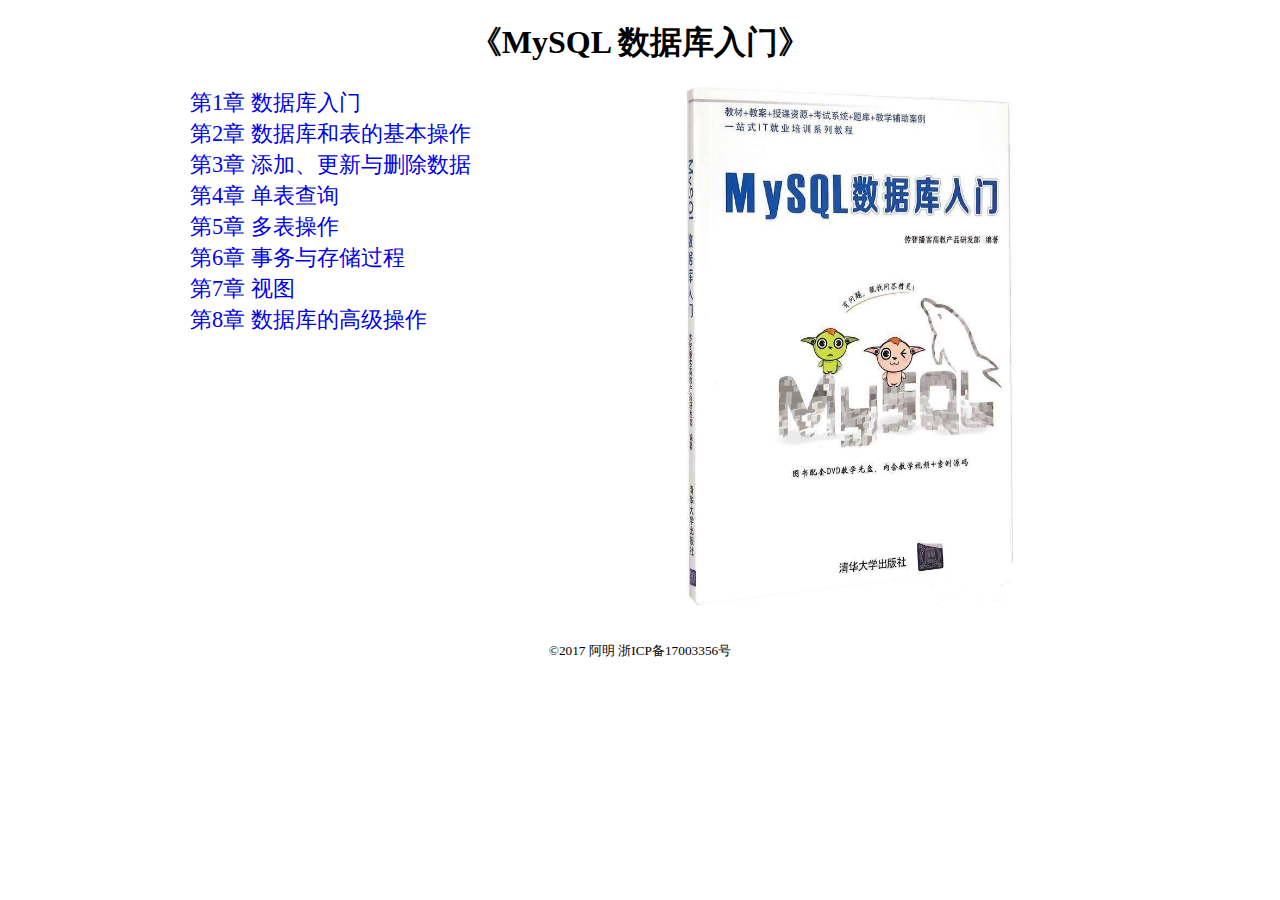
<file: index.html>
<!DOCTYPE html>
<html lang="en">
<head>
	<meta charset="UTF-8">
	<title>MySQL Primer</title>
		<style>
		    a {
				text-decoration:none;
				font-size:1.4em;
			}
			a:hover {
				font-size:1.5em;
				font-weight:bold;
			}
			.main {
				width:100%;
				text-align:center;
			}
			.left {
				width:26em;
				display:inline-block;
				text-align:left;
			}
			.right {
				width:30em;
				display:inline-block;
				vertical-align:top;
			}
		    .footer {
				clear:both;
				margin-top:2em;
				text-align:center;
			}
  		</style>
</head>
<body>
	<h1 style="text-align:center;">《MySQL 数据库入门》</h1>
	<div class="main">
		<div class="left">
			<a href="chapter-01.html">第1章 数据库入门</a><br />
			<a href="chapter-02.html">第2章 数据库和表的基本操作</a><br />
			<a href="chapter-03.html">第3章 添加、更新与删除数据</a><br />
			<a href="chapter-04.html">第4章 单表查询</a><br />
			<a href="chapter-05.html">第5章 多表操作</a><br />
			<a href="chapter-06.html">第6章 事务与存储过程</a><br />
			<a href="chapter-07.html">第7章 视图</a><br />
			<a href="chapter-08.html">第8章 数据库的高级操作</a>
		</div>
		<div class="right">
			<img src="fengmian.jpg" style="max-width: 68%" />
		</div>
	</div>
	<footer role="contentinfo" class="footer">
		<p><small>&copy;2017&nbsp;阿明&nbsp;浙ICP备17003356号</small></p>
	</footer>
</body>
</html>
</file>
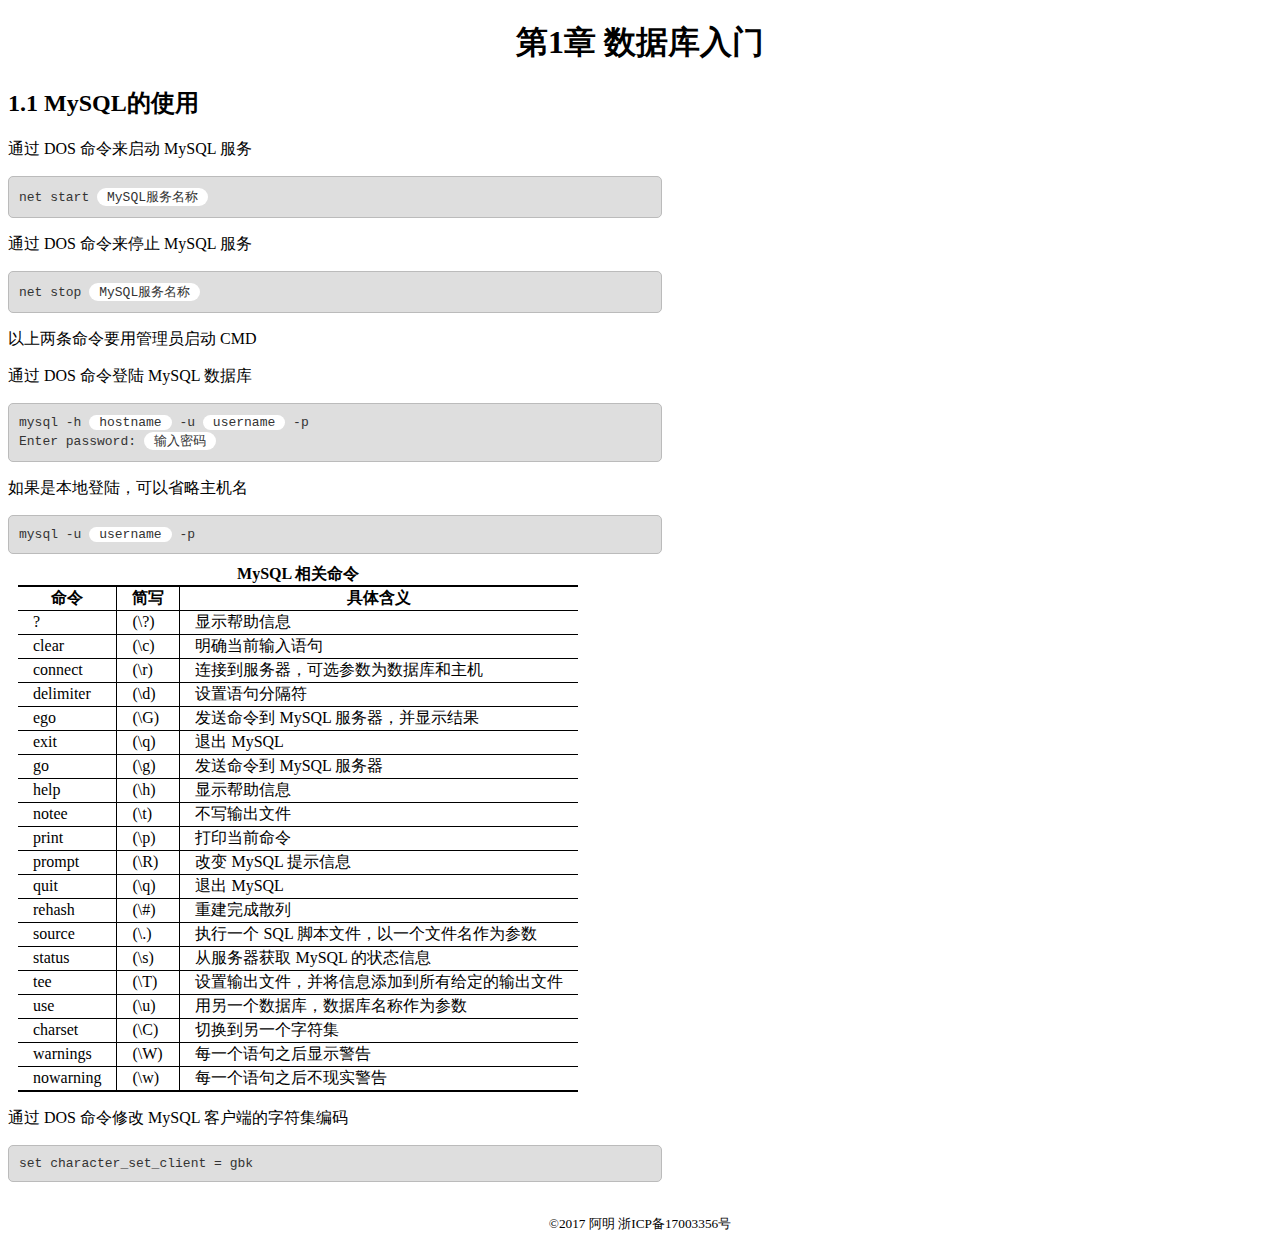
<file: chapter-01.html>
<!DOCTYPE html>
<html lang="en">
<head>
	<meta charset="UTF-8">
	<title>chapter-01</title>
	<link rel="stylesheet" type="text/css" href="css/main.css">
</head>
<body>
	<h1>第1章 数据库入门</h1>
	<h2>1.1 MySQL的使用</h2>
	<p>通过 DOS 命令来启动 MySQL 服务</p>
	<code>
		net start <span class="tip">MySQL服务名称</span>
	</code>
	<p>通过 DOS 命令来停止 MySQL 服务</p>
	<code>
		net stop <span class="tip">MySQL服务名称</span>
	</code>
	<p>以上两条命令要用管理员启动 CMD</p>
	<p>通过 DOS 命令登陆 MySQL 数据库</p>
	<code>
		mysql -h <span class="tip">hostname</span> -u <span class="tip">username</span> -p<br />
		Enter password: <span class="tip">输入密码</span>
	</code>
	<p>如果是本地登陆，可以省略主机名</p>
	<code>
		mysql -u <span class="tip">username</span> -p<br />
	</code>
	<table>
		<caption>MySQL 相关命令</caption>
		<tr>
			<th>命令</th>
			<th>简写</th>
			<th>具体含义</th>
		</tr>
		<tr>
			<td>?</td>
			<td>(\?)</td>
			<td>显示帮助信息</td>
		</tr>
		<tr>
			<td>clear</td>
			<td>(\c)</td>
			<td>明确当前输入语句</td>
		</tr>
		<tr>
			<td>connect</td>
			<td>(\r)</td>
			<td>连接到服务器，可选参数为数据库和主机</td>
		</tr>
		<tr>
			<td>delimiter</td>
			<td>(\d)</td>
			<td>设置语句分隔符</td>
		</tr>
		<tr>
			<td>ego</td>
			<td>(\G)</td>
			<td>发送命令到 MySQL 服务器，并显示结果</td>
		</tr>
		<tr>
			<td>exit</td>
			<td>(\q)</td>
			<td>退出 MySQL</td>
		</tr>
		<tr>
			<td>go</td>
			<td>(\g)</td>
			<td>发送命令到 MySQL 服务器</td>
		</tr>
		<tr>
			<td>help</td>
			<td>(\h)</td>
			<td>显示帮助信息</td>
		</tr>
		<tr>
			<td>notee</td>
			<td>(\t)</td>
			<td>不写输出文件</td>
		</tr>
		<tr>
			<td>print</td>
			<td>(\p)</td>
			<td>打印当前命令</td>
		</tr>
		<tr>
			<td>prompt</td>
			<td>(\R)</td>
			<td>改变 MySQL 提示信息</td>
		</tr>
		<tr>
			<td>quit</td>
			<td>(\q)</td>
			<td>退出 MySQL</td>
		</tr>
		<tr>
			<td>rehash</td>
			<td>(\#)</td>
			<td>重建完成散列</td>
		</tr>
		<tr>
			<td>source</td>
			<td>(\.)</td>
			<td>执行一个 SQL 脚本文件，以一个文件名作为参数</td>
		</tr>
		<tr>
			<td>status</td>
			<td>(\s)</td>
			<td>从服务器获取 MySQL 的状态信息</td>
		</tr>
		<tr>
			<td>tee</td>
			<td>(\T)</td>
			<td>设置输出文件，并将信息添加到所有给定的输出文件</td>
		</tr>
		<tr>
			<td>use</td>
			<td>(\u)</td>
			<td>用另一个数据库，数据库名称作为参数</td>
		</tr>
		<tr>
			<td>charset</td>
			<td>(\C)</td>
			<td>切换到另一个字符集</td>
		</tr>
		<tr>
			<td>warnings</td>
			<td>(\W)</td>
			<td>每一个语句之后显示警告</td>
		</tr>
		<tr>
			<td>nowarning</td>
			<td>(\w)</td>
			<td>每一个语句之后不现实警告</td>
		</tr>
	</table>
	<p>
		通过 DOS 命令修改 MySQL 客户端的字符集编码
	</p>
	<code>
		set character_set_client = gbk
	</code>
	<footer role="contentinfo" class="footer">
		<p><small>&copy;2017&nbsp;阿明&nbsp;浙ICP备17003356号</small></p>
	</footer>
</body>
</html>
</file>
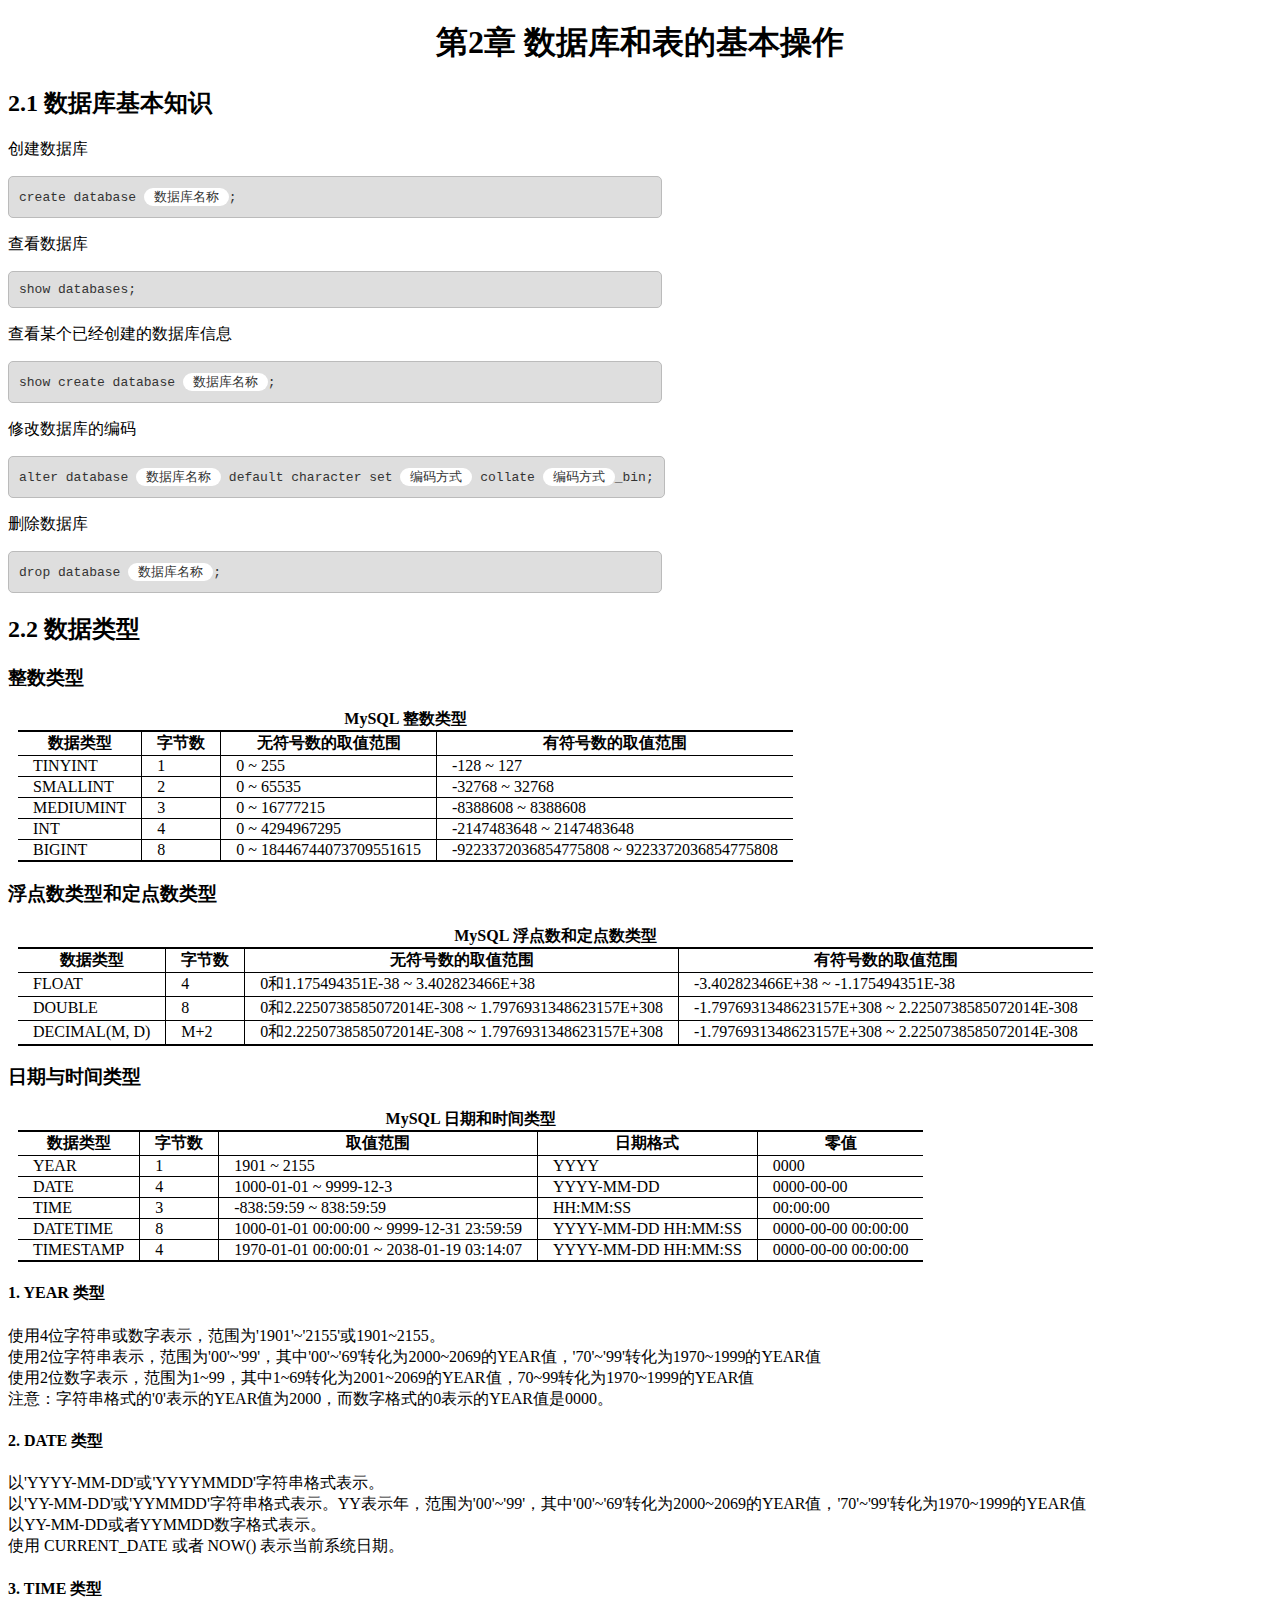
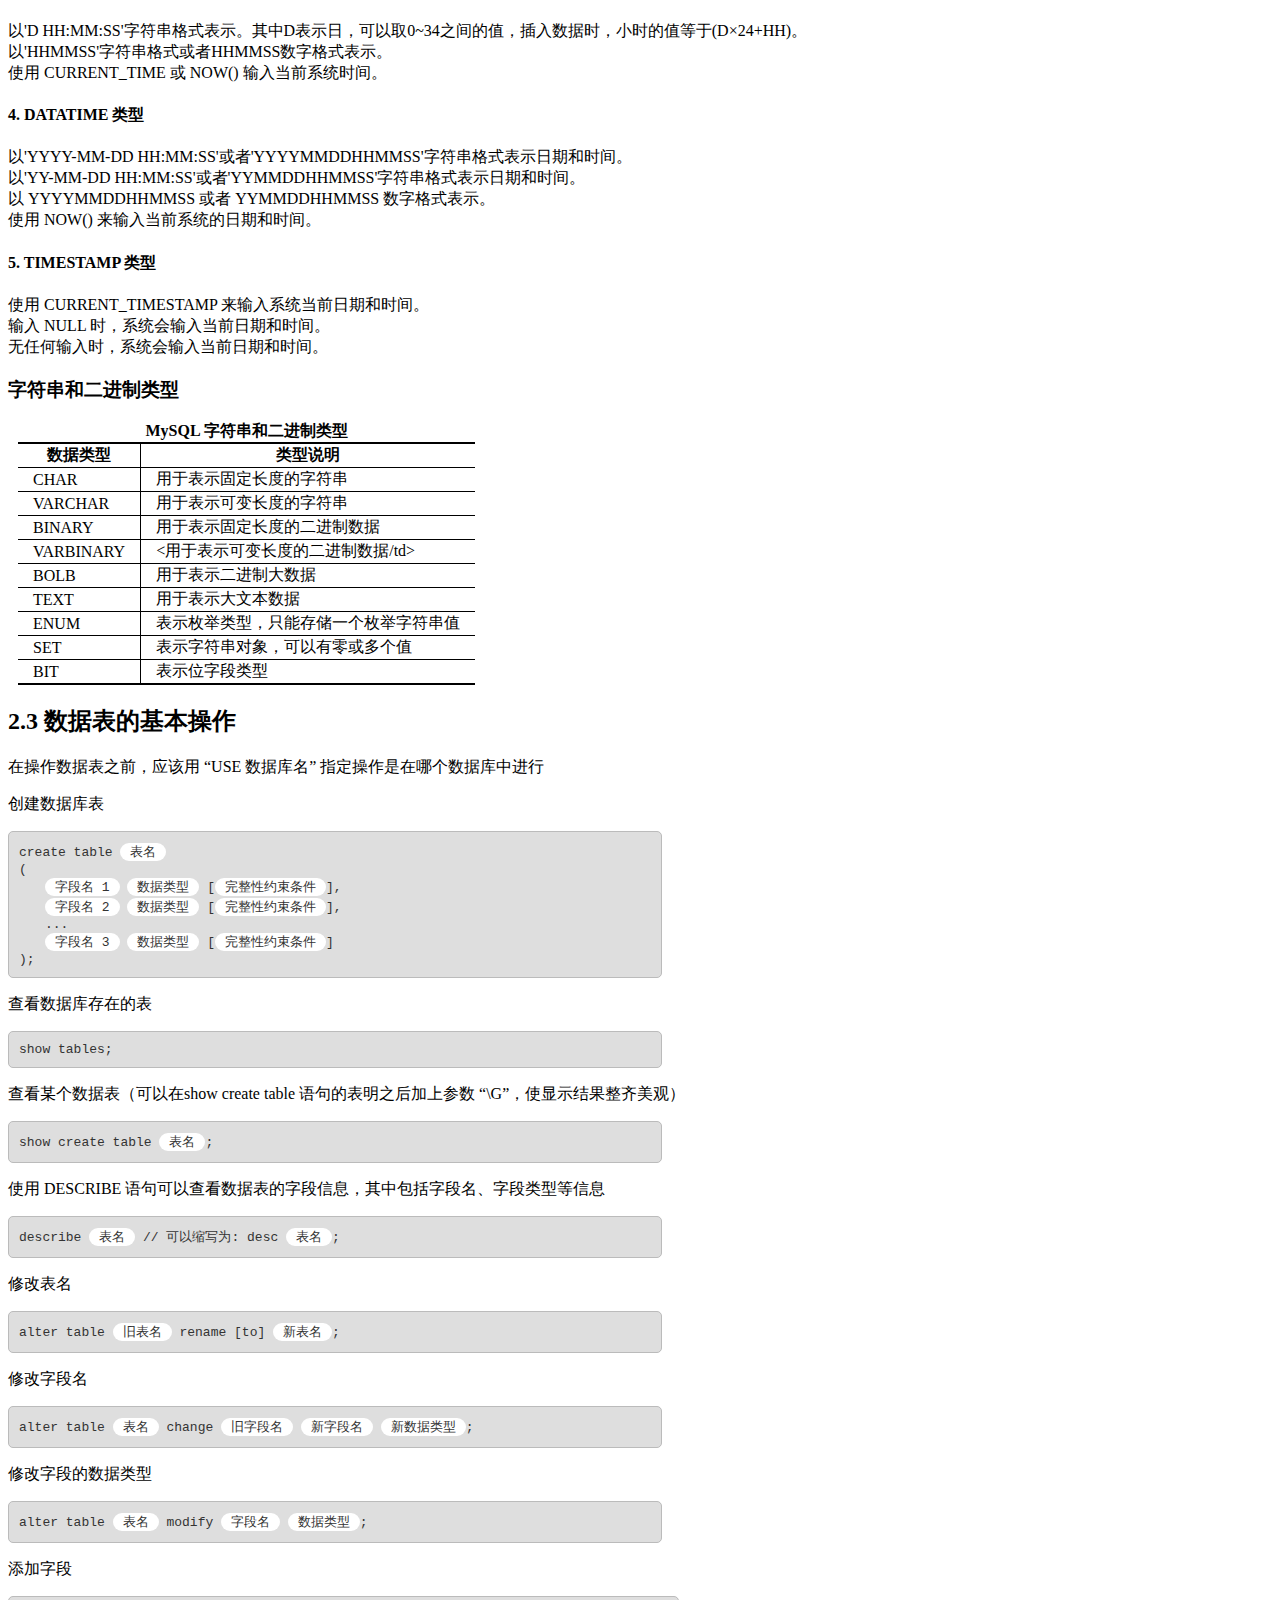
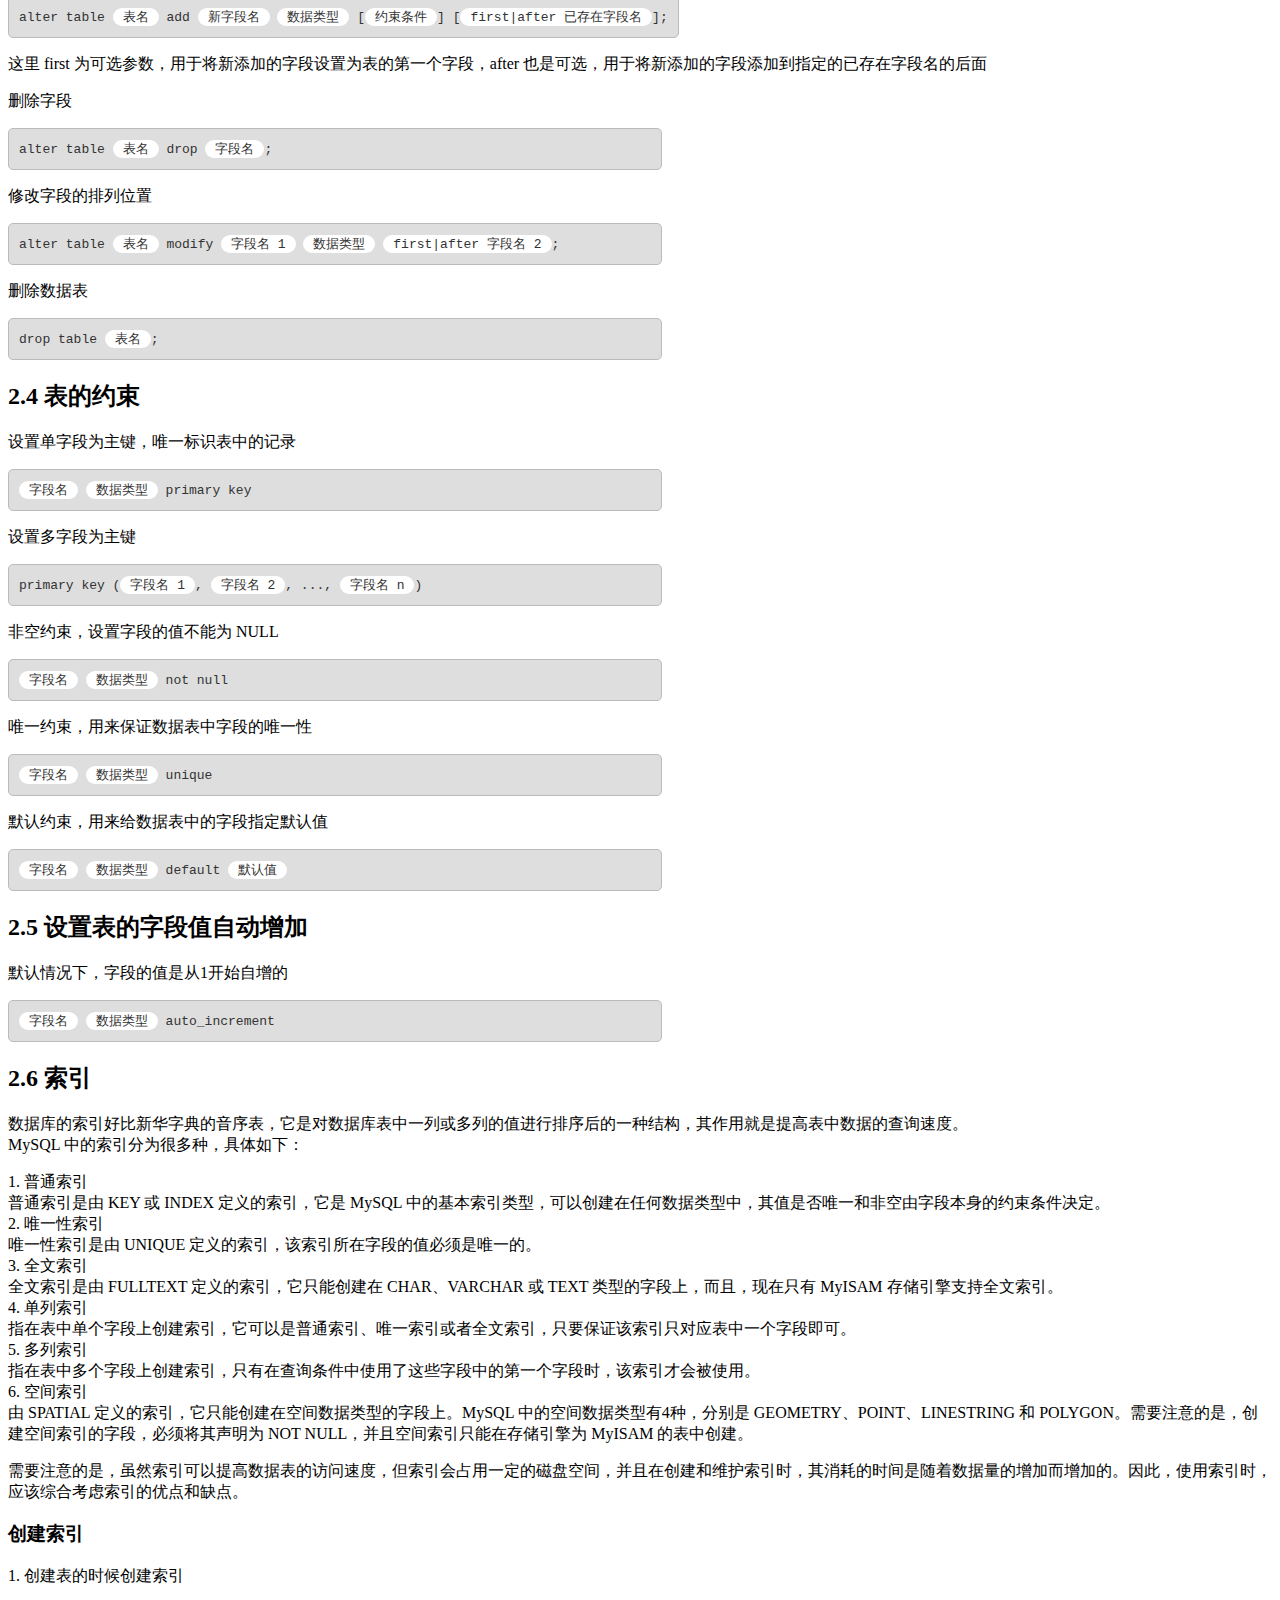
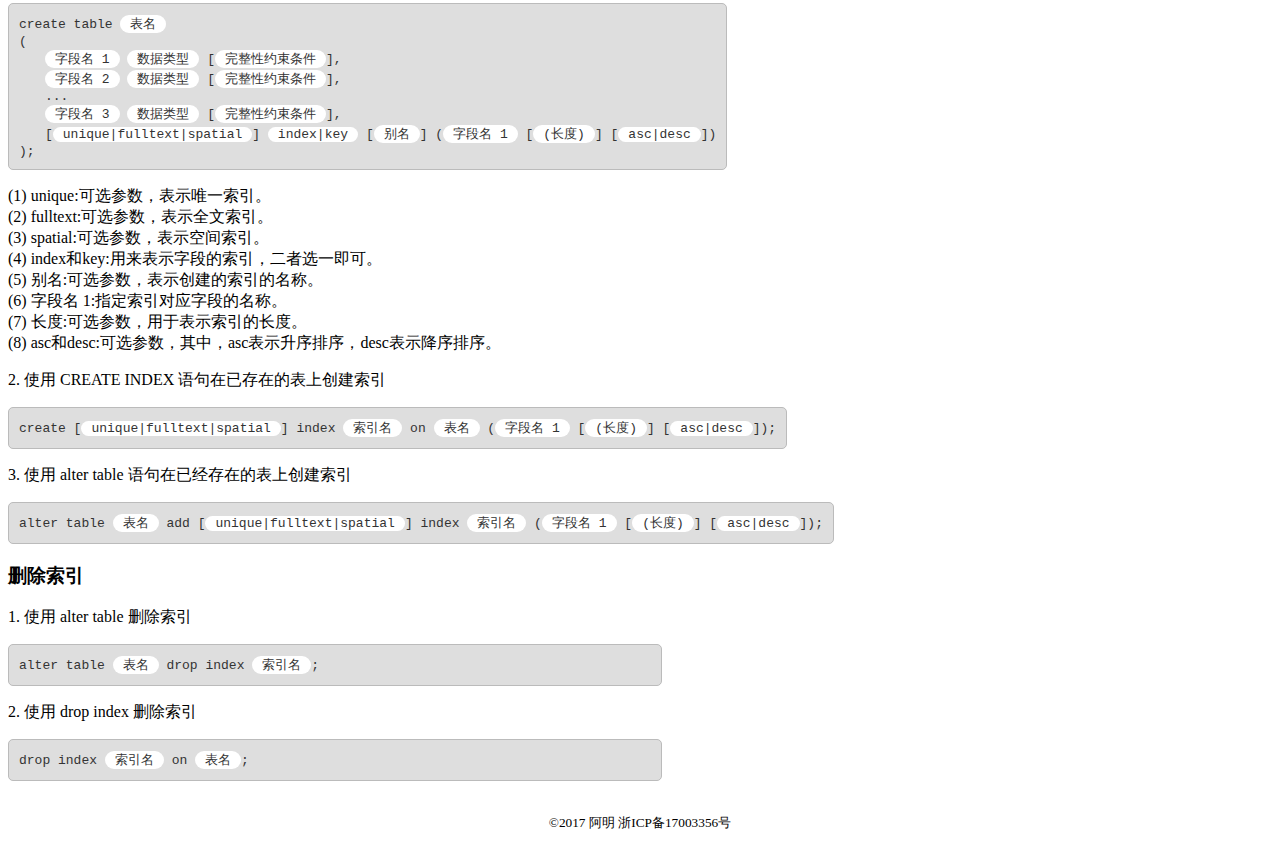
<file: chapter-02.html>
<!DOCTYPE html>
<html lang="en">
<head>
	<meta charset="UTF-8">
	<title>chapter-02</title>
	<link rel="stylesheet" type="text/css" href="css/main.css">
</head>
<body>
	<h1>第2章 数据库和表的基本操作</h1>
	<h2>2.1 数据库基本知识</h2>
	<p>创建数据库</p>
	<code>
		create database <span class="tip">数据库名称</span>;
	</code>
	<p>查看数据库</p>
	<code>
		show databases;
	</code>
	<p>查看某个已经创建的数据库信息</p>
	<code>
		show create database <span class="tip">数据库名称</span>;
	</code>
	<p>修改数据库的编码</p>
	<code>
		alter database <span class="tip">数据库名称</span> default character set <span class="tip">编码方式</span> collate <span class="tip">编码方式</span>_bin;
	</code>
	<p>删除数据库</p>
	<code>
		drop database <span class="tip">数据库名称</span>;
	</code>
	<h2>2.2 数据类型</h2>
	<h3>整数类型</h3>
	<table>
		<caption>MySQL 整数类型</caption>
		<tr>
			<th>数据类型</th>
			<th>字节数</th>
			<th>无符号数的取值范围</th>
			<th>有符号数的取值范围</th>
		</tr>
		<tr>
			<td>TINYINT</td>
			<td>1</td>
			<td>0 ~ 255</td>
			<td>-128 ~ 127</td>
		</tr>
		<tr>
			<td>SMALLINT</td>
			<td>2</td>
			<td>0 ~ 65535</td>
			<td>-32768 ~ 32768</td>
		</tr>
		<tr>
			<td>MEDIUMINT</td>
			<td>3</td>
			<td>0 ~ 16777215</td>
			<td>-8388608 ~ 8388608</td>
		</tr>
		<tr>
			<td>INT</td>
			<td>4</td>
			<td>0 ~ 4294967295</td>
			<td>-2147483648 ~ 2147483648</td>
		</tr>
		<tr>
			<td>BIGINT</td>
			<td>8</td>
			<td>0 ~ 18446744073709551615</td>
			<td>-9223372036854775808 ~ 9223372036854775808</td>
		</tr>
	</table>
	<h3>浮点数类型和定点数类型</h3>
	<table>
		<caption>MySQL 浮点数和定点数类型</caption>
		<tr>
			<th>数据类型</th>
			<th>字节数</th>
			<th>无符号数的取值范围</th>
			<th>有符号数的取值范围</th>
		</tr>
		<tr>
			<td>FLOAT</td>
			<td>4</td>
			<td>0和1.175494351E-38 ~ 3.402823466E+38</td>
			<td>-3.402823466E+38 ~ -1.175494351E-38</td>
		</tr>
		<tr>
			<td>DOUBLE</td>
			<td>8</td>
			<td>0和2.2250738585072014E-308 ~ 1.7976931348623157E+308</td>
			<td>-1.7976931348623157E+308 ~ 2.2250738585072014E-308</td>
		</tr>
		<tr>
			<td>DECIMAL(M, D)</td>
			<td>M+2</td>
			<td>0和2.2250738585072014E-308 ~ 1.7976931348623157E+308</td>
			<td>-1.7976931348623157E+308 ~ 2.2250738585072014E-308</td>
		</tr>
	</table>
	<h3>日期与时间类型</h3>
	<table>
		<caption>MySQL 日期和时间类型</caption>
		<tr>
			<th>数据类型</th>
			<th>字节数</th>
			<th>取值范围</th>
			<th>日期格式</th>
			<th>零值</th>
		</tr>
		<tr>
			<td>YEAR</td>
			<td>1</td>
			<td>1901 ~ 2155</td>
			<td>YYYY</td>
			<td>0000</td>
		</tr>
		<tr>
			<td>DATE</td>
			<td>4</td>
			<td>1000-01-01 ~ 9999-12-3</td>
			<td>YYYY-MM-DD</td>
			<td>0000-00-00</td>
		</tr>
		<tr>
			<td>TIME</td>
			<td>3</td>
			<td>-838:59:59 ~ 838:59:59</td>
			<td>HH:MM:SS</td>
			<td>00:00:00</td>
		</tr>
		<tr>
			<td>DATETIME</td>
			<td>8</td>
			<td>1000-01-01 00:00:00 ~ 9999-12-31 23:59:59</td>
			<td>YYYY-MM-DD HH:MM:SS</td>
			<td>0000-00-00 00:00:00</td>
		</tr>
		<tr>
			<td>TIMESTAMP</td>
			<td>4</td>
			<td>1970-01-01 00:00:01 ~ 2038-01-19 03:14:07</td>
			<td>YYYY-MM-DD HH:MM:SS</td>
			<td>0000-00-00 00:00:00</td>
		</tr>
	</table>
	<h4>1. YEAR 类型</h4>
	<p>
		使用4位字符串或数字表示，范围为'1901'~'2155'或1901~2155。<br />
		使用2位字符串表示，范围为'00'~'99'，其中'00'~'69'转化为2000~2069的YEAR值，'70'~'99'转化为1970~1999的YEAR值<br />
		使用2位数字表示，范围为1~99，其中1~69转化为2001~2069的YEAR值，70~99转化为1970~1999的YEAR值<br />
		注意：字符串格式的'0'表示的YEAR值为2000，而数字格式的0表示的YEAR值是0000。
	</p>
	<h4>2. DATE 类型</h4>
	<p>
		以'YYYY-MM-DD'或'YYYYMMDD'字符串格式表示。<br />
		以'YY-MM-DD'或'YYMMDD'字符串格式表示。YY表示年，范围为'00'~'99'，其中'00'~'69'转化为2000~2069的YEAR值，'70'~'99'转化为1970~1999的YEAR值<br />
		以YY-MM-DD或者YYMMDD数字格式表示。<br />
		使用 CURRENT_DATE 或者 NOW() 表示当前系统日期。
	</p>
	<h4>3. TIME 类型</h4>
	<p>
		以'D HH:MM:SS'字符串格式表示。其中D表示日，可以取0~34之间的值，插入数据时，小时的值等于(D×24+HH)。<br />
		以'HHMMSS'字符串格式或者HHMMSS数字格式表示。<br />
		使用 CURRENT_TIME 或 NOW() 输入当前系统时间。
	</p>
	<h4>4. DATATIME 类型</h4>
	<p>
		以'YYYY-MM-DD HH:MM:SS'或者'YYYYMMDDHHMMSS'字符串格式表示日期和时间。<br />
		以'YY-MM-DD HH:MM:SS'或者'YYMMDDHHMMSS'字符串格式表示日期和时间。<br />
		以 YYYYMMDDHHMMSS 或者 YYMMDDHHMMSS 数字格式表示。<br />
		使用 NOW() 来输入当前系统的日期和时间。
	</p>
	<h4>5. TIMESTAMP 类型</h4>
	<p>
		使用 CURRENT_TIMESTAMP 来输入系统当前日期和时间。<br />
		输入 NULL 时，系统会输入当前日期和时间。<br />
		无任何输入时，系统会输入当前日期和时间。
	</p>
	<h3>字符串和二进制类型</h3>
	<table>
		<caption>MySQL 字符串和二进制类型</caption>
		<tr>
			<th>数据类型</th>
			<th>类型说明</th>
		</tr>
		<tr>
			<td>CHAR</td>
			<td>用于表示固定长度的字符串</td>
		</tr>
		<tr>
			<td>VARCHAR</td>
			<td>用于表示可变长度的字符串</td>
		</tr>
		<tr>
			<td>BINARY</td>
			<td>用于表示固定长度的二进制数据</td>
		</tr>
		<tr>
			<td>VARBINARY</td>
			<td><用于表示可变长度的二进制数据/td>
		</tr>
		<tr>
			<td>BOLB</td>
			<td>用于表示二进制大数据</td>
		</tr>
		<tr>
			<td>TEXT</td>
			<td>用于表示大文本数据</td>
		</tr>
		<tr>
			<td>ENUM</td>
			<td>表示枚举类型，只能存储一个枚举字符串值</td>
		</tr>
		<tr>
			<td>SET</td>
			<td>表示字符串对象，可以有零或多个值</td>
		</tr>
		<tr>
			<td>BIT</td>
			<td>表示位字段类型</td>
		</tr>
	</table>
	<h2>2.3 数据表的基本操作</h2>
	<p>在操作数据表之前，应该用 “USE 数据库名” 指定操作是在哪个数据库中进行</p>
	<p>创建数据库表</p>
	<code>
		create table <span class="tip">表名</span><br />
		(<br />
		&emsp;&emsp;<span class="tip">字段名 1</span> <span class="tip">数据类型</span> [<span class="tip">完整性约束条件</span>],<br />
		&emsp;&emsp;<span class="tip">字段名 2</span> <span class="tip">数据类型</span> [<span class="tip">完整性约束条件</span>],<br />
		&emsp;&emsp;...<br />
		&emsp;&emsp;<span class="tip">字段名 3</span> <span class="tip">数据类型</span> [<span class="tip">完整性约束条件</span>]<br />
		);
	</code>
	<p>查看数据库存在的表</p>
	<code>
		show tables;
	</code>
	<p>查看某个数据表（可以在show create table 语句的表明之后加上参数 “\G”，使显示结果整齐美观）</p>
	<code>
		show create table <span class="tip">表名</span>;
	</code>
	<p>使用 DESCRIBE 语句可以查看数据表的字段信息，其中包括字段名、字段类型等信息</p>
	<code>
		describe <span class="tip">表名</span> // 可以缩写为: desc <span class="tip">表名</span>;
	</code>
	<p>修改表名</p>
	<code>
		alter table <span class="tip">旧表名</span> rename [to] <span class="tip">新表名</span>;
	</code>
	<p>修改字段名</p>
	<code>
		alter table <span class="tip">表名</span> change <span class="tip">旧字段名</span> <span class="tip">新字段名</span> <span class="tip">新数据类型</span>;
	</code>
	<p>修改字段的数据类型</p>
	<code>
		alter table <span class="tip">表名</span> modify <span class="tip">字段名</span> <span class="tip">数据类型</span>;
	</code>
	<p>添加字段</p>
	<code>
		alter table <span class="tip">表名</span> add <span class="tip">新字段名</span> <span class="tip">数据类型</span> [<span class="tip">约束条件</span>] [<span class="tip">first|after 已存在字段名</span>];
	</code>
	<p>这里 first 为可选参数，用于将新添加的字段设置为表的第一个字段，after 也是可选，用于将新添加的字段添加到指定的已存在字段名的后面</p>
	<p>删除字段</p>
	<code>
		alter table <span class="tip">表名</span> drop <span class="tip">字段名</span>;
	</code>
	<p>修改字段的排列位置</p>
	<code>
		alter table <span class="tip">表名</span> modify <span class="tip">字段名 1</span> <span class="tip">数据类型</span> <span class="tip">first|after 字段名 2</span>;
	</code>
	<p>删除数据表</p>
	<code>
		drop table <span class="tip">表名</span>;
	</code>
	<h2>2.4 表的约束</h2>
	<p>设置单字段为主键，唯一标识表中的记录</p>
	<code>
		<span class="tip">字段名</span> <span class="tip">数据类型</span> primary key
	</code>
	<p>设置多字段为主键</p>
	<code>
		primary key (<span class="tip">字段名 1</span>, <span class="tip">字段名 2</span>, ..., <span class="tip">字段名 n</span>)
	</code>
	<p>非空约束，设置字段的值不能为 NULL</p>
	<code>
		<span class="tip">字段名</span> <span class="tip">数据类型</span> not null
	</code>
	<p>唯一约束，用来保证数据表中字段的唯一性</p>
	<code>
		<span class="tip">字段名</span> <span class="tip">数据类型</span> unique
	</code>
	<p>默认约束，用来给数据表中的字段指定默认值</p>
	<code>
		<span class="tip">字段名</span> <span class="tip">数据类型</span> default <span class="tip">默认值</span>
	</code>
	<h2>2.5 设置表的字段值自动增加</h2>
	<p>默认情况下，字段的值是从1开始自增的</p>
	<code>
		<span class="tip">字段名</span> <span class="tip">数据类型</span> auto_increment
	</code>
	<h2>2.6 索引</h2>
	<p>
		数据库的索引好比新华字典的音序表，它是对数据库表中一列或多列的值进行排序后的一种结构，其作用就是提高表中数据的查询速度。<br />MySQL 中的索引分为很多种，具体如下：
	</p>
	<p>
		1. 普通索引<br />
		普通索引是由 KEY 或 INDEX 定义的索引，它是 MySQL 中的基本索引类型，可以创建在任何数据类型中，其值是否唯一和非空由字段本身的约束条件决定。<br />
		2. 唯一性索引<br />
		唯一性索引是由 UNIQUE 定义的索引，该索引所在字段的值必须是唯一的。<br />
		3. 全文索引<br />
		全文索引是由 FULLTEXT 定义的索引，它只能创建在 CHAR、VARCHAR 或 TEXT 类型的字段上，而且，现在只有 MyISAM 存储引擎支持全文索引。<br />
		4. 单列索引<br />
		指在表中单个字段上创建索引，它可以是普通索引、唯一索引或者全文索引，只要保证该索引只对应表中一个字段即可。<br />
		5. 多列索引<br />
		指在表中多个字段上创建索引，只有在查询条件中使用了这些字段中的第一个字段时，该索引才会被使用。<br />
		6. 空间索引<br />
		由 SPATIAL 定义的索引，它只能创建在空间数据类型的字段上。MySQL 中的空间数据类型有4种，分别是 GEOMETRY、POINT、LINESTRING 和 POLYGON。需要注意的是，创建空间索引的字段，必须将其声明为 NOT NULL，并且空间索引只能在存储引擎为 MyISAM 的表中创建。
	</p>
	<p>
		需要注意的是，虽然索引可以提高数据表的访问速度，但索引会占用一定的磁盘空间，并且在创建和维护索引时，其消耗的时间是随着数据量的增加而增加的。因此，使用索引时，应该综合考虑索引的优点和缺点。
	</p>
	<h3>创建索引</h3>
	<p>1. 创建表的时候创建索引</p>
	<code>
		create table <span class="tip">表名</span><br />
		(<br />
		&emsp;&emsp;<span class="tip">字段名 1</span> <span class="tip">数据类型</span> [<span class="tip">完整性约束条件</span>],<br />
		&emsp;&emsp;<span class="tip">字段名 2</span> <span class="tip">数据类型</span> [<span class="tip">完整性约束条件</span>],<br />
		&emsp;&emsp;...<br />
		&emsp;&emsp;<span class="tip">字段名 3</span> <span class="tip">数据类型</span> [<span class="tip">完整性约束条件</span>],<br />
		&emsp;&emsp;[<span class="tip">unique|fulltext|spatial</span>] <span class="tip">index|key</span> [<span class="tip">别名</span>] (<span class="tip">字段名 1</span> [<span class="tip">(长度)</span>] [<span class="tip">asc|desc</span>])<br />
		);
	</code>
	<p>
		(1) unique:可选参数，表示唯一索引。<br />
		(2) fulltext:可选参数，表示全文索引。<br />
		(3) spatial:可选参数，表示空间索引。<br />
		(4) index和key:用来表示字段的索引，二者选一即可。<br />
		(5) 别名:可选参数，表示创建的索引的名称。<br />
		(6) 字段名 1:指定索引对应字段的名称。<br />
		(7) 长度:可选参数，用于表示索引的长度。<br />
		(8) asc和desc:可选参数，其中，asc表示升序排序，desc表示降序排序。
	</p>
	<p>2. 使用 CREATE INDEX 语句在已存在的表上创建索引</p>
	<code>
		create [<span class="tip">unique|fulltext|spatial</span>] index <span class="tip">索引名</span>
		on <span class="tip">表名</span> (<span class="tip">字段名 1</span> [<span class="tip">(长度)</span>] [<span class="tip">asc|desc</span>]);
	</code>
	<p>3. 使用 alter table 语句在已经存在的表上创建索引</p>
	<code>
		alter table <span class="tip">表名</span> add [<span class="tip">unique|fulltext|spatial</span>] index <span class="tip">索引名</span> (<span class="tip">字段名 1</span> [<span class="tip">(长度)</span>] [<span class="tip">asc|desc</span>]);
	</code>
	<h3>删除索引</h3>
	<p>1. 使用 alter table 删除索引</p>
	<code>
		alter table <span class="tip">表名</span> drop index <span class="tip">索引名</span>;
	</code>
	<p>2. 使用 drop index 删除索引</p>
	<code>
		drop index <span class="tip">索引名</span> on <span class="tip">表名</span>;
	</code>
	<footer role="contentinfo" class="footer">
		<p><small>&copy;2017&nbsp;阿明&nbsp;浙ICP备17003356号</small></p>
	</footer>
</body>
</html>
</file>
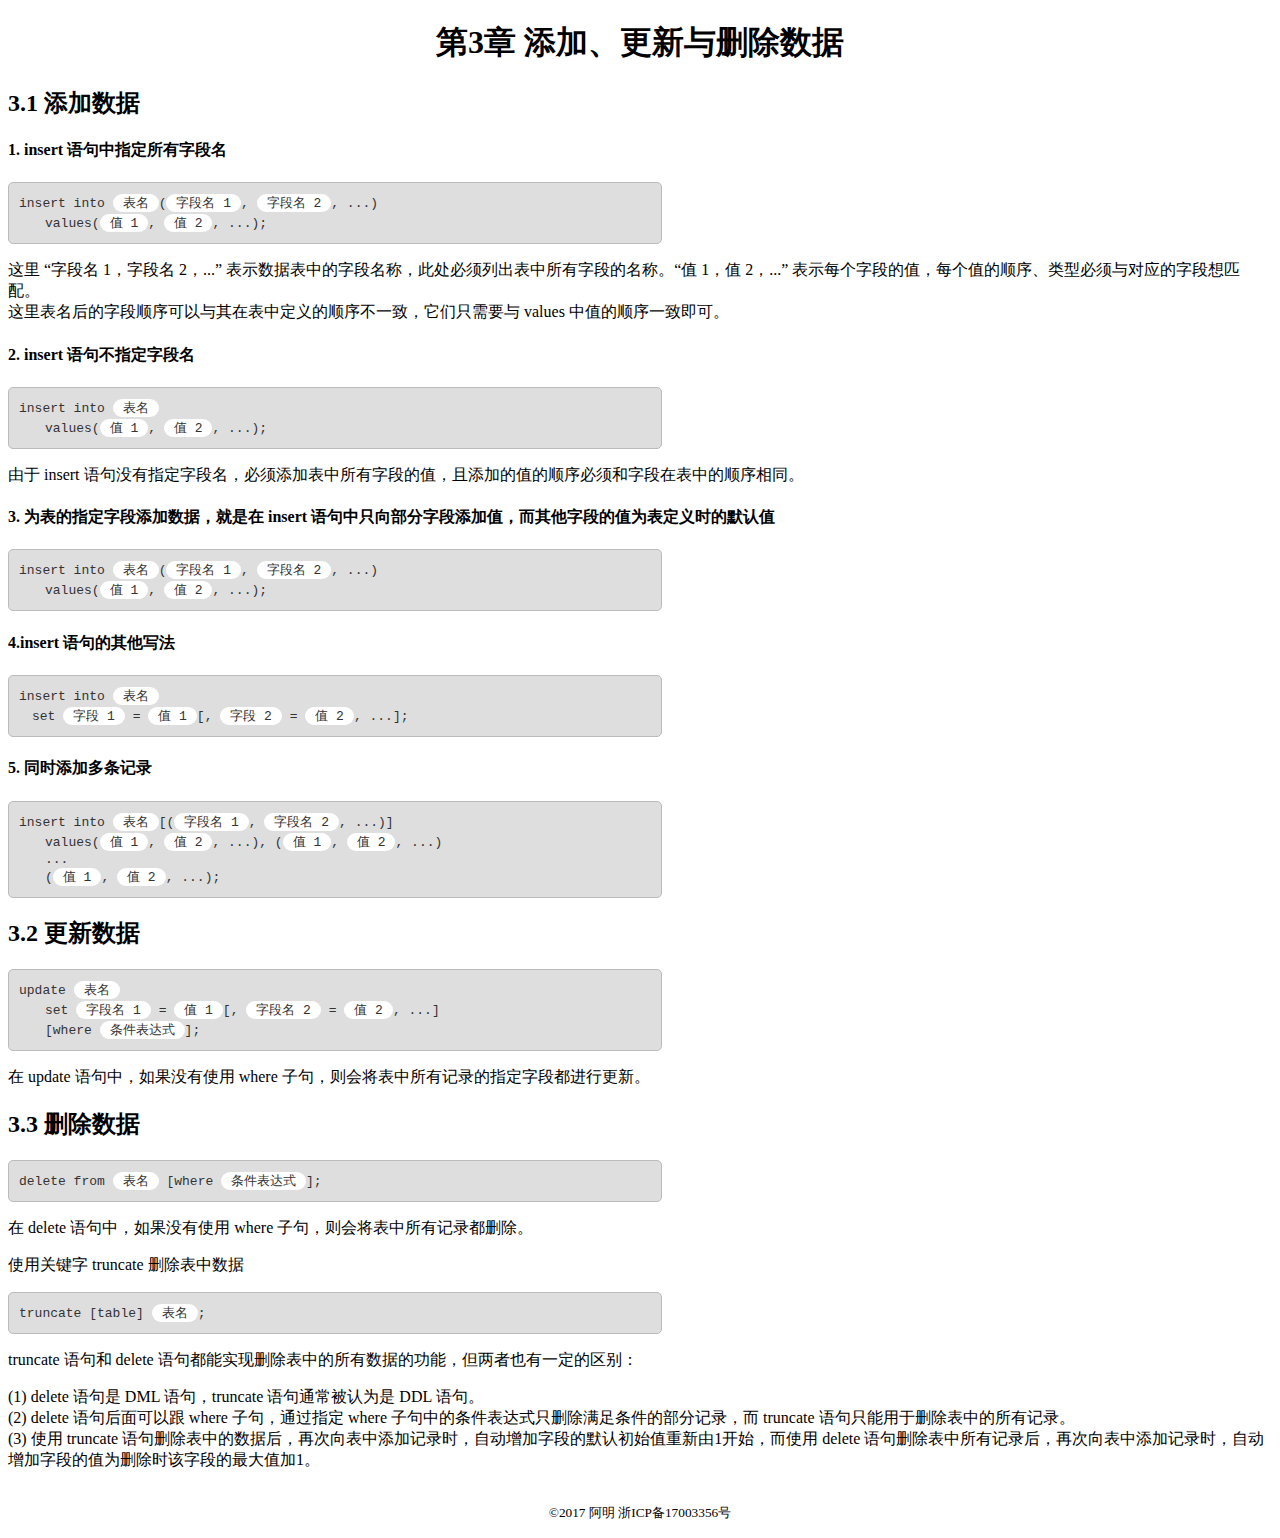
<file: chapter-03.html>
<!DOCTYPE html>
<html lang="en">
<head>
	<meta charset="UTF-8">
	<title>chapter-03</title>
	<link rel="stylesheet" type="text/css" href="css/main.css">
</head>
<body>
	<h1>第3章 添加、更新与删除数据</h1>
	<h2>3.1 添加数据</h2>
	<h4>1. insert 语句中指定所有字段名</h4>
	<code>
		insert into <span class="tip">表名</span>(<span class="tip">字段名 1</span>, <span class="tip">字段名 2</span>, ...) <br />
		&emsp;&emsp;values(<span class="tip">值 1</span>, <span class="tip">值 2</span>, ...);
	</code>
	<p>
		这里 “字段名 1，字段名 2，...” 表示数据表中的字段名称，此处必须列出表中所有字段的名称。“值 1，值 2，...” 表示每个字段的值，每个值的顺序、类型必须与对应的字段想匹配。<br />
		这里表名后的字段顺序可以与其在表中定义的顺序不一致，它们只需要与 values 中值的顺序一致即可。
	</p>
	<h4>2. insert 语句不指定字段名</h4>
	<code>
		insert into <span class="tip">表名</span> <br />
		&emsp;&emsp;values(<span class="tip">值 1</span>, <span class="tip">值 2</span>, ...);
	</code>
	<p>
		由于 insert 语句没有指定字段名，必须添加表中所有字段的值，且添加的值的顺序必须和字段在表中的顺序相同。
	</p>
	<h4>3. 为表的指定字段添加数据，就是在 insert 语句中只向部分字段添加值，而其他字段的值为表定义时的默认值</h4>
	<code>
		insert into <span class="tip">表名</span>(<span class="tip">字段名 1</span>, <span class="tip">字段名 2</span>, ...) <br />
		&emsp;&emsp;values(<span class="tip">值 1</span>, <span class="tip">值 2</span>, ...);
	</code>
	<h4>4.insert 语句的其他写法</h4>
	<code>
		insert into <span class="tip">表名</span><br />
		&emsp;set <span class="tip">字段 1</span> = <span class="tip">值 1</span>[, <span class="tip">字段 2</span> = <span class="tip">值 2</span>, ...];
	</code>
	<h4>5. 同时添加多条记录</h4>
	<code>
		insert into <span class="tip">表名</span>[(<span class="tip">字段名 1</span>, <span class="tip">字段名 2</span>, ...)]<br />
		&emsp;&emsp;values(<span class="tip">值 1</span>, <span class="tip">值 2</span>, ...), (<span class="tip">值 1</span>, <span class="tip">值 2</span>, ...)<br />
		&emsp;&emsp;...<br />
		&emsp;&emsp;(<span class="tip">值 1</span>, <span class="tip">值 2</span>, ...);
	</code>
	<h2>3.2 更新数据</h2>
	<code>
		update <span class="tip">表名</span> <br />
		&emsp;&emsp;set <span class="tip">字段名 1</span> = <span class="tip">值 1</span>[, <span class="tip">字段名 2</span> = <span class="tip">值 2</span>, ...]<br />
		 &emsp;&emsp;[where <span class="tip">条件表达式</span>];
	</code>
	<p>在 update 语句中，如果没有使用 where 子句，则会将表中所有记录的指定字段都进行更新。</p>
	<h2>3.3 删除数据</h2>
	<code>
		delete from <span class="tip">表名</span> [where <span class="tip">条件表达式</span>];
	</code>
	<p>
		在 delete 语句中，如果没有使用 where 子句，则会将表中所有记录都删除。
	</p>
	<p>使用关键字 truncate 删除表中数据</p>
	<code>
		truncate [table] <span class="tip">表名</span>;
	</code>
	<p>truncate 语句和 delete 语句都能实现删除表中的所有数据的功能，但两者也有一定的区别：</p>
	<p>
		(1) delete 语句是 DML 语句，truncate 语句通常被认为是 DDL 语句。<br />
		(2) delete 语句后面可以跟 where 子句，通过指定 where 子句中的条件表达式只删除满足条件的部分记录，而 truncate 语句只能用于删除表中的所有记录。<br />
		(3) 使用 truncate 语句删除表中的数据后，再次向表中添加记录时，自动增加字段的默认初始值重新由1开始，而使用 delete 语句删除表中所有记录后，再次向表中添加记录时，自动增加字段的值为删除时该字段的最大值加1。
	</p>
	<footer role="contentinfo" class="footer">
		<p><small>&copy;2017&nbsp;阿明&nbsp;浙ICP备17003356号</small></p>
	</footer>
</body>
</html>
</file>
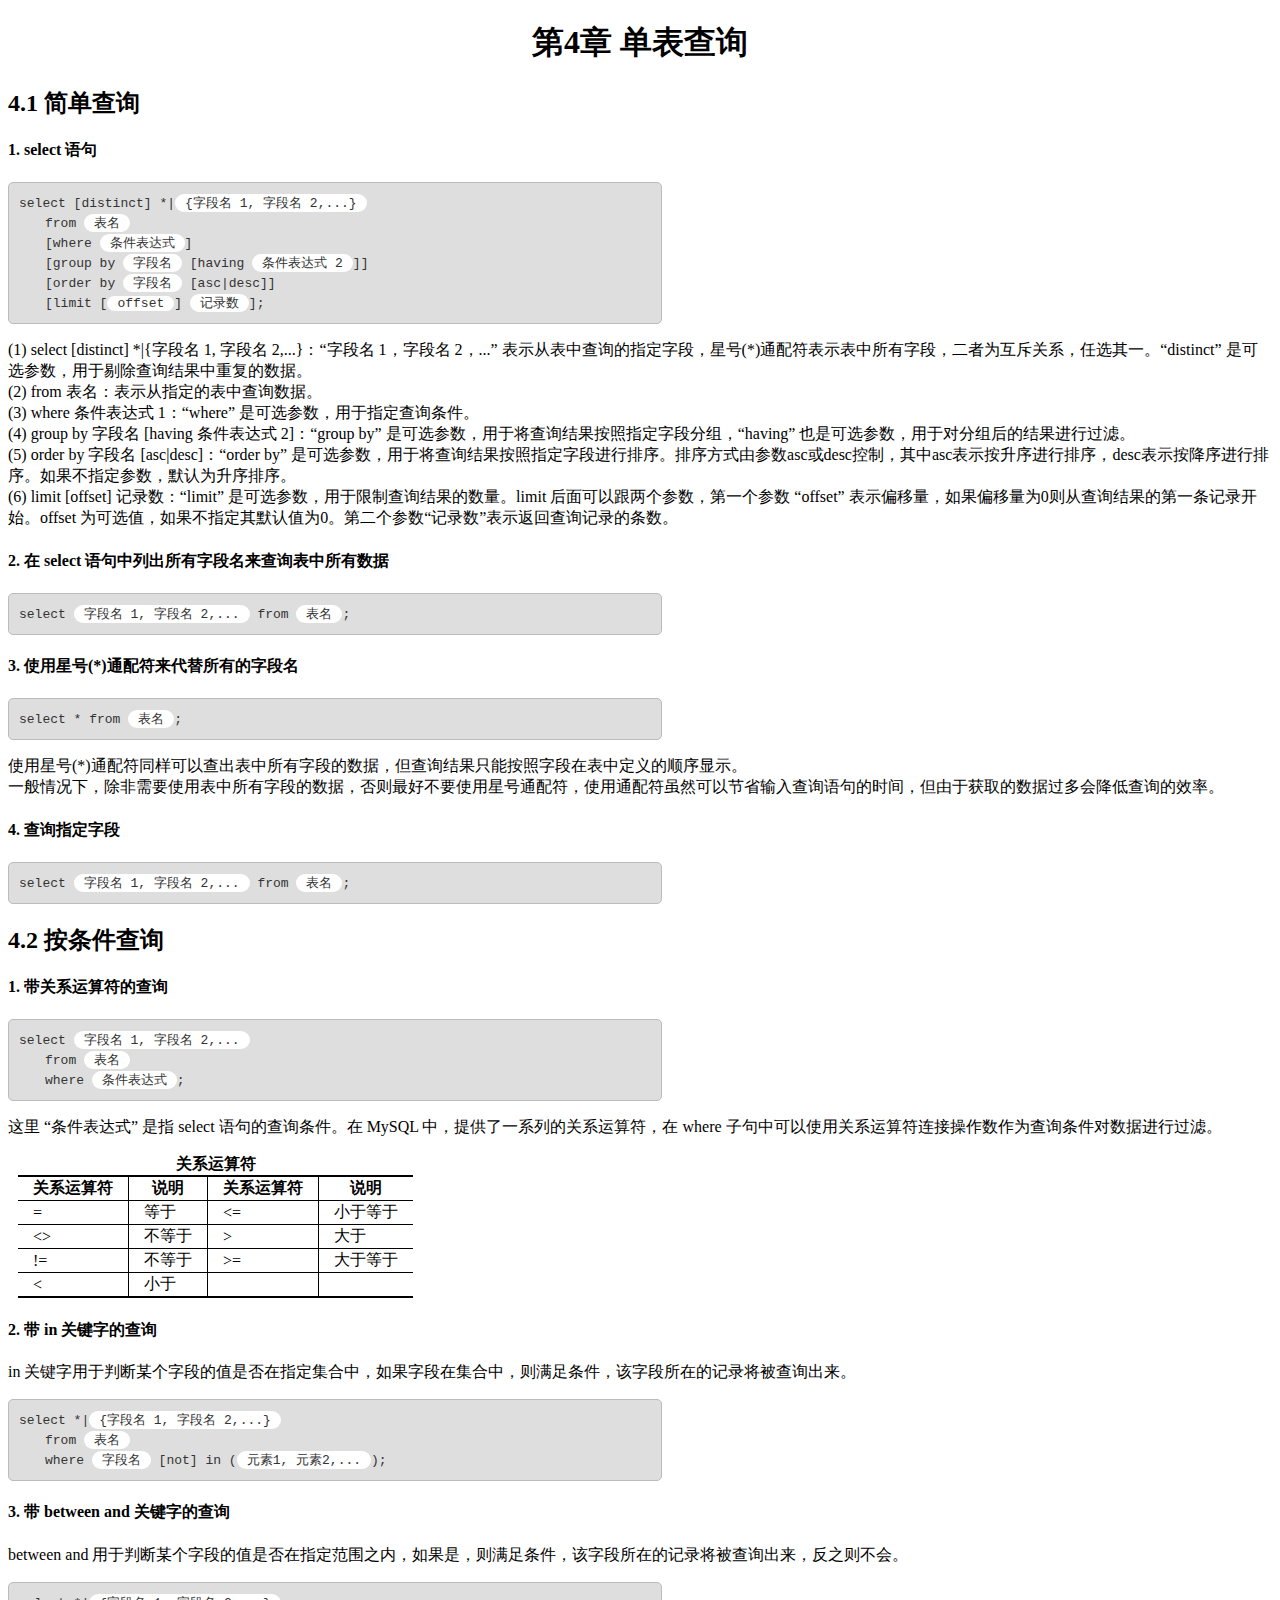
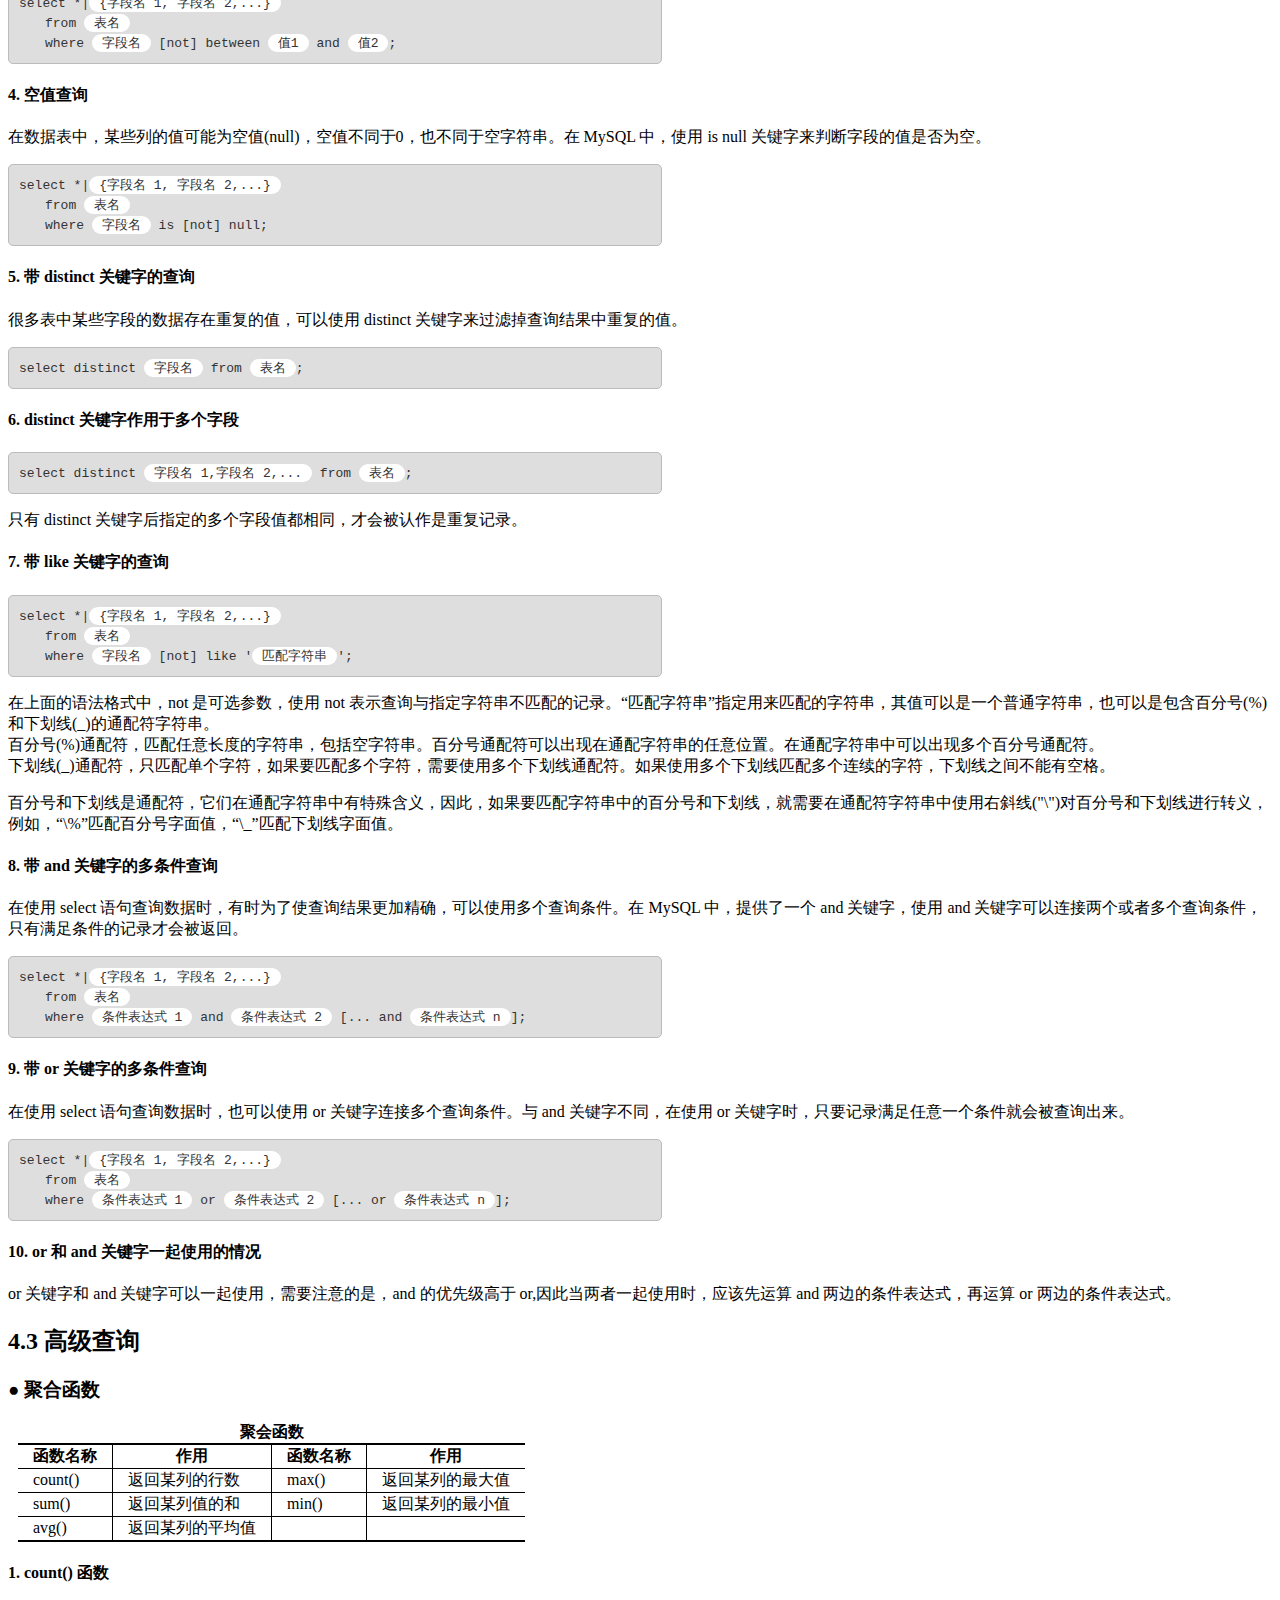
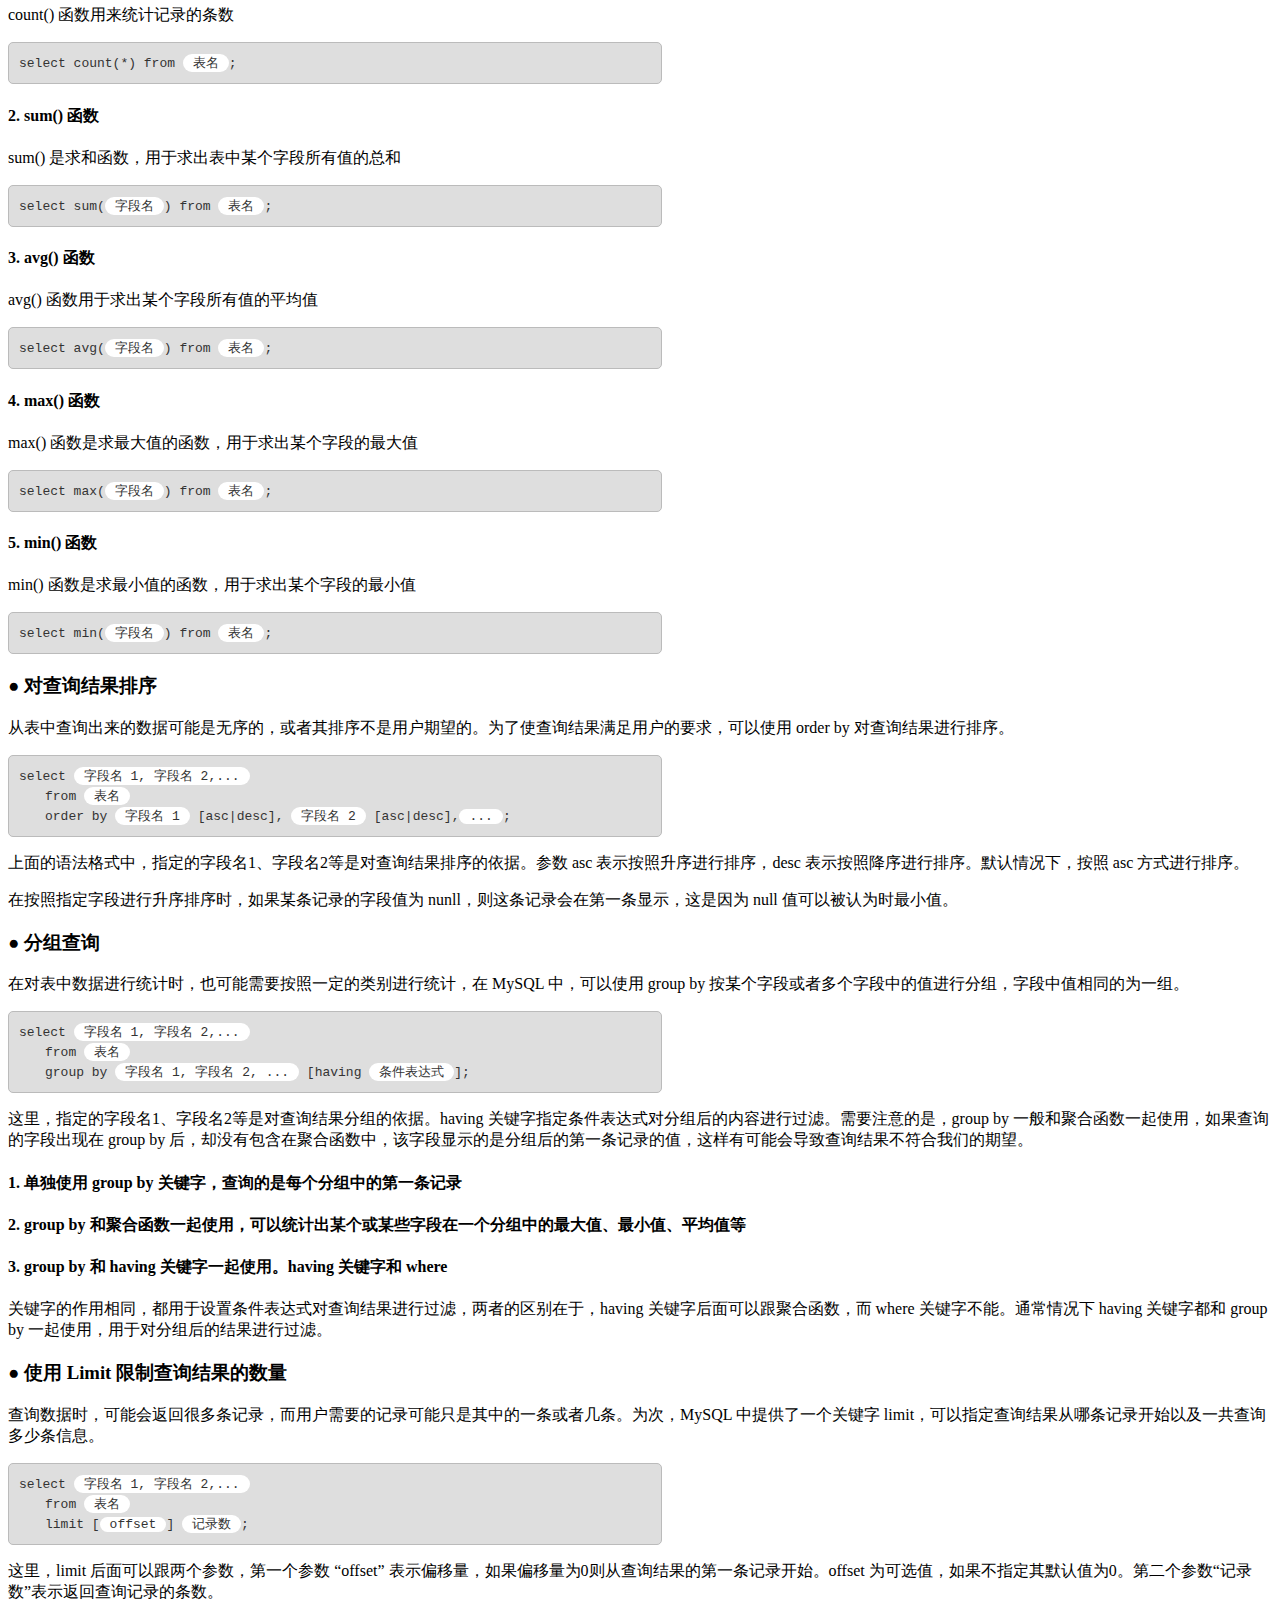
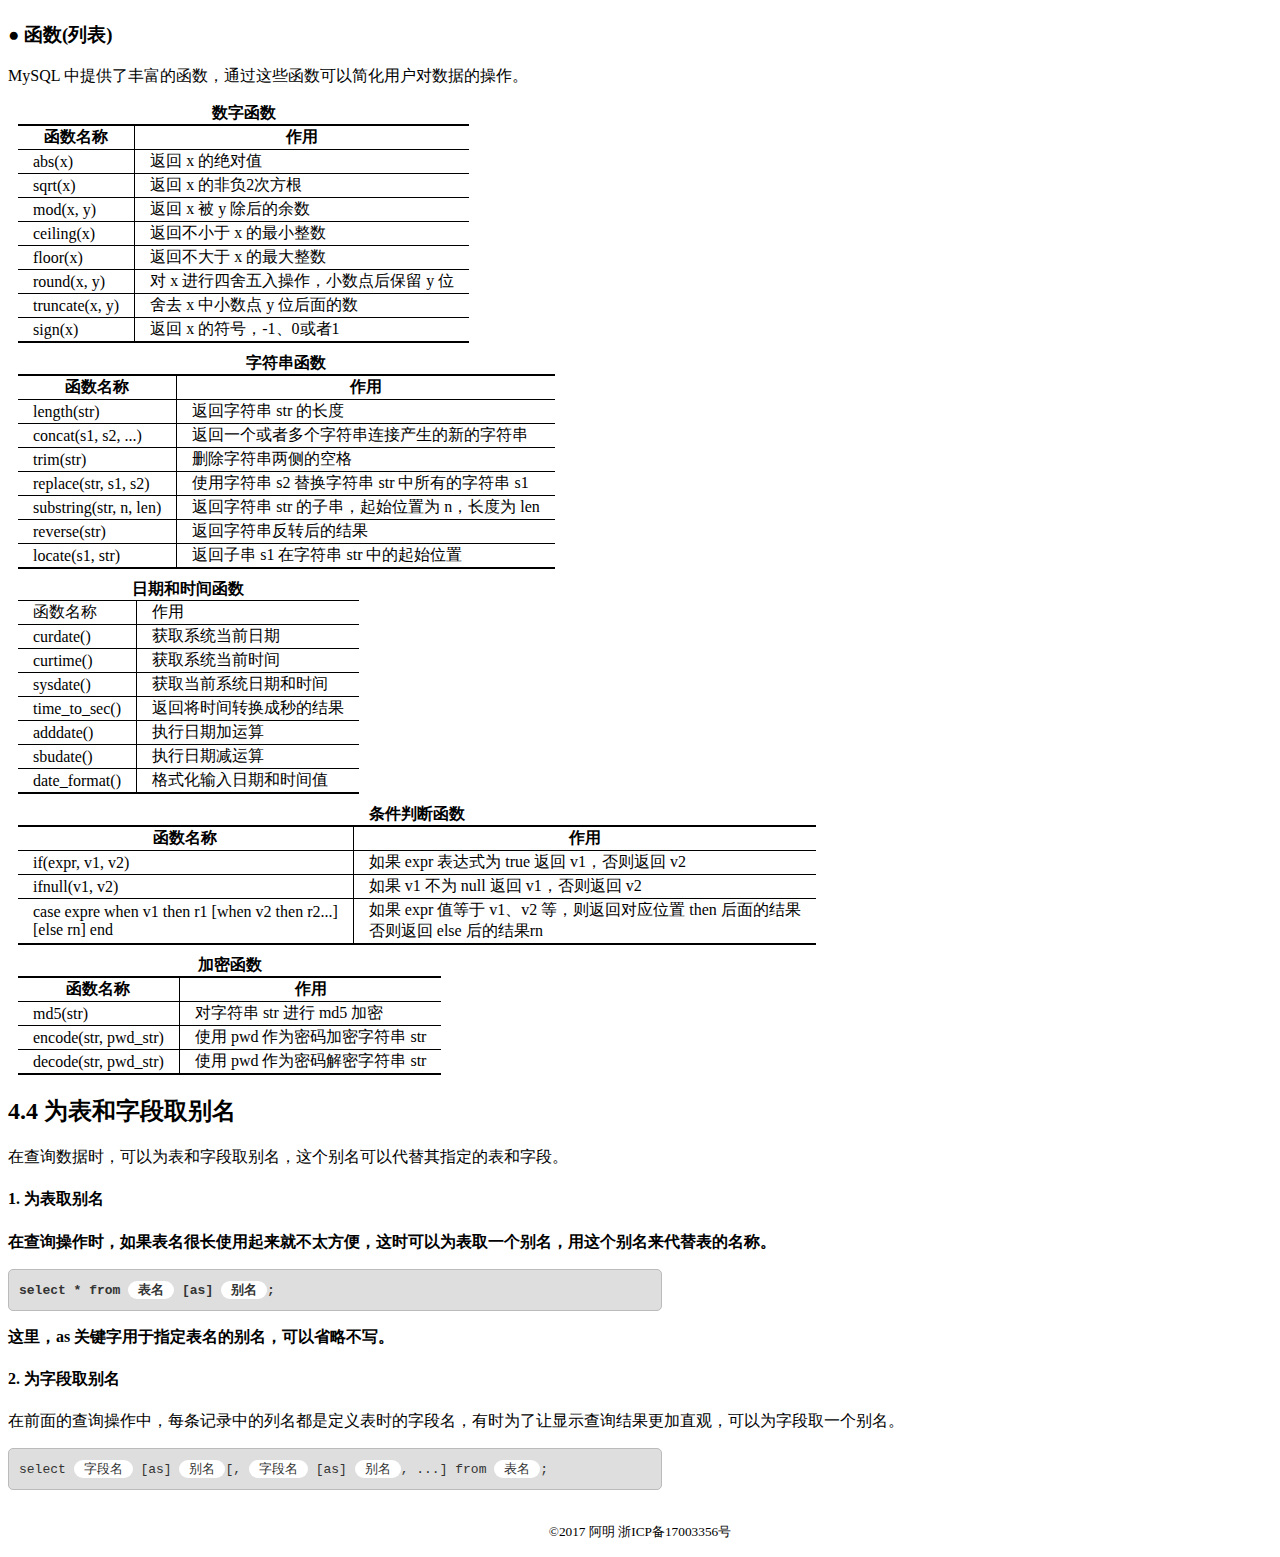
<file: chapter-04.html>
<!DOCTYPE html>
<html lang="en">
<head>
	<meta charset="UTF-8">
	<title>chapter-04</title>
	<link rel="stylesheet" type="text/css" href="css/main.css">
</head>
<body>
	<h1>第4章 单表查询</h1>
	<h2>4.1 简单查询</h2>
	<h4>1. select 语句</h4>
	<code>
		select [distinct] *|<span class="tip">{字段名 1, 字段名 2,...}</span><br />
		&emsp;&emsp;from <span class="tip">表名</span><br />
		&emsp;&emsp;[where <span class="tip">条件表达式</span>]<br />
		&emsp;&emsp;[group by <span class="tip">字段名</span> [having <span class="tip">条件表达式 2</span>]]<br />
		&emsp;&emsp;[order by <span class="tip">字段名</span> [asc|desc]]<br />
		&emsp;&emsp;[limit [<span class="tip">offset</span>] <span class="tip">记录数</span>];
	</code>
	<p>
		(1) select [distinct] *|{字段名 1, 字段名 2,...}：“字段名 1，字段名 2，...” 表示从表中查询的指定字段，星号(*)通配符表示表中所有字段，二者为互斥关系，任选其一。“distinct” 是可选参数，用于剔除查询结果中重复的数据。<br />
		(2) from 表名：表示从指定的表中查询数据。<br />
		(3) where 条件表达式 1：“where” 是可选参数，用于指定查询条件。<br />
		(4) group by 字段名 [having 条件表达式 2]：“group by” 是可选参数，用于将查询结果按照指定字段分组，“having” 也是可选参数，用于对分组后的结果进行过滤。<br />
		(5) order by 字段名 [asc|desc]：“order by” 是可选参数，用于将查询结果按照指定字段进行排序。排序方式由参数asc或desc控制，其中asc表示按升序进行排序，desc表示按降序进行排序。如果不指定参数，默认为升序排序。<br />
		(6) limit [offset] 记录数：“limit” 是可选参数，用于限制查询结果的数量。limit 后面可以跟两个参数，第一个参数 “offset” 表示偏移量，如果偏移量为0则从查询结果的第一条记录开始。offset 为可选值，如果不指定其默认值为0。第二个参数“记录数”表示返回查询记录的条数。
	</p>
	<h4>2. 在 select 语句中列出所有字段名来查询表中所有数据</h4>
	<code>
		select <span class="tip">字段名 1, 字段名 2,...</span> from <span class="tip">表名</span>;
	</code>
	<h4>3. 使用星号(*)通配符来代替所有的字段名</h4>
	<code>
		select * from <span class="tip">表名</span>;
	</code>
	<p>
		使用星号(*)通配符同样可以查出表中所有字段的数据，但查询结果只能按照字段在表中定义的顺序显示。<br />
		一般情况下，除非需要使用表中所有字段的数据，否则最好不要使用星号通配符，使用通配符虽然可以节省输入查询语句的时间，但由于获取的数据过多会降低查询的效率。
	</p>
	<h4>4. 查询指定字段</h4>
	<code>
		select <span class="tip">字段名 1, 字段名 2,...</span> from <span class="tip">表名</span>;
	</code>
	<h2>4.2 按条件查询</h2>
	<h4>1. 带关系运算符的查询</h4>
	<code>
		select <span class="tip">字段名 1, 字段名 2,...</span><br />
		&emsp;&emsp;from <span class="tip">表名</span><br />
		&emsp;&emsp;where <span class="tip">条件表达式</span>;
	</code>
	<p>
		这里 “条件表达式” 是指 select 语句的查询条件。在 MySQL 中，提供了一系列的关系运算符，在 where 子句中可以使用关系运算符连接操作数作为查询条件对数据进行过滤。
	</p>
	<table>
		<caption>关系运算符</caption>
		<tr>
			<th>关系运算符</th>
			<th>说明</th>
			<th>关系运算符</th>
			<th>说明</th>
		</tr>
		<tr>
			<td>=</td>
			<td>等于</td>
			<td><=</td>
			<td>小于等于</td>
		</tr>
		<tr>
			<td><></td>
			<td>不等于</td>
			<td>></td>
			<td>大于</td>
		</tr>
		<tr>
			<td>!=</td>
			<td>不等于</td>
			<td>>=</td>
			<td>大于等于</td>
		</tr>
		<tr>
			<td><</td>
			<td>小于</td>
			<td></td>
			<td></td>
		</tr>
	</table>
	<h4>2. 带 in 关键字的查询</h4>
	<p>in 关键字用于判断某个字段的值是否在指定集合中，如果字段在集合中，则满足条件，该字段所在的记录将被查询出来。</p>
	<code>
		select *|<span class="tip">{字段名 1, 字段名 2,...}</span><br />
		&emsp;&emsp;from <span class="tip">表名</span><br />
		&emsp;&emsp;where <span class="tip">字段名</span> [not] in (<span class="tip">元素1, 元素2,...</span>);
	</code>
	<h4>3. 带 between and 关键字的查询</h4>
	<p>between and 用于判断某个字段的值是否在指定范围之内，如果是，则满足条件，该字段所在的记录将被查询出来，反之则不会。</p>
	<code>
		select *|<span class="tip">{字段名 1, 字段名 2,...}</span><br />
		&emsp;&emsp;from <span class="tip">表名</span><br />
		&emsp;&emsp;where <span class="tip">字段名</span> [not] between <span class="tip">值1</span> and <span class="tip">值2</span>;
	</code>
	<h4>4. 空值查询</h4>
	<p>
		在数据表中，某些列的值可能为空值(null)，空值不同于0，也不同于空字符串。在 MySQL 中，使用 is null 关键字来判断字段的值是否为空。
	</p>
	<code>
		select *|<span class="tip">{字段名 1, 字段名 2,...}</span><br />
		&emsp;&emsp;from <span class="tip">表名</span><br />
		&emsp;&emsp;where <span class="tip">字段名</span> is [not] null;
	</code>
	<h4>5. 带 distinct 关键字的查询</h4>
	<p>很多表中某些字段的数据存在重复的值，可以使用 distinct 关键字来过滤掉查询结果中重复的值。</p>
	<code>
		select distinct <span class="tip">字段名</span> from <span class="tip">表名</span>;
	</code>
	<h4>6. distinct 关键字作用于多个字段</h4>
	<code>
		select distinct <span class="tip">字段名 1,字段名 2,...</span> from <span class="tip">表名</span>;
	</code>
	<p>
		只有 distinct 关键字后指定的多个字段值都相同，才会被认作是重复记录。
	</p>
	<h4>7. 带 like 关键字的查询</h4>
	<code>
		select *|<span class="tip">{字段名 1, 字段名 2,...}</span><br />
		&emsp;&emsp;from <span class="tip">表名</span><br />
		&emsp;&emsp;where <span class="tip">字段名</span> [not] like '<span class="tip">匹配字符串</span>';
	</code>
	<p>
		在上面的语法格式中，not 是可选参数，使用 not 表示查询与指定字符串不匹配的记录。“匹配字符串”指定用来匹配的字符串，其值可以是一个普通字符串，也可以是包含百分号(%)和下划线(_)的通配符字符串。<br />
		百分号(%)通配符，匹配任意长度的字符串，包括空字符串。百分号通配符可以出现在通配字符串的任意位置。在通配字符串中可以出现多个百分号通配符。<br />
		下划线(_)通配符，只匹配单个字符，如果要匹配多个字符，需要使用多个下划线通配符。如果使用多个下划线匹配多个连续的字符，下划线之间不能有空格。
	</p>
	<p>
		百分号和下划线是通配符，它们在通配字符串中有特殊含义，因此，如果要匹配字符串中的百分号和下划线，就需要在通配符字符串中使用右斜线("\")对百分号和下划线进行转义，例如，“\%”匹配百分号字面值，“\_”匹配下划线字面值。
	</p>
	<h4>8. 带 and 关键字的多条件查询</h4>
	<p>
		在使用 select 语句查询数据时，有时为了使查询结果更加精确，可以使用多个查询条件。在 MySQL 中，提供了一个 and 关键字，使用 and 关键字可以连接两个或者多个查询条件，只有满足条件的记录才会被返回。
	</p>
	<code>
		select *|<span class="tip">{字段名 1, 字段名 2,...}</span><br />
		&emsp;&emsp;from <span class="tip">表名</span><br />
		&emsp;&emsp;where <span class="tip">条件表达式 1</span> and <span class="tip">条件表达式 2</span> [... and <span class="tip">条件表达式 n</span>];
	</code>
	<h4>9. 带 or 关键字的多条件查询</h4>
	<p>
		在使用 select 语句查询数据时，也可以使用 or 关键字连接多个查询条件。与 and 关键字不同，在使用 or 关键字时，只要记录满足任意一个条件就会被查询出来。
	</p>
	<code>
		select *|<span class="tip">{字段名 1, 字段名 2,...}</span><br />
		&emsp;&emsp;from <span class="tip">表名</span><br />
		&emsp;&emsp;where <span class="tip">条件表达式 1</span> or <span class="tip">条件表达式 2</span> [... or <span class="tip">条件表达式 n</span>];
	</code>
	<h4>10. or 和 and 关键字一起使用的情况</h4>
	<p>
		or 关键字和 and 关键字可以一起使用，需要注意的是，and 的优先级高于 or,因此当两者一起使用时，应该先运算 and 两边的条件表达式，再运算 or 两边的条件表达式。
	</p>
	<h2>4.3 高级查询</h2>
	<h3 class="dot">聚合函数</h3>
	<table>
		<caption>聚会函数</caption>
		<tr>
			<th>函数名称</th>
			<th>作用</th>
			<th>函数名称</th>
			<th>作用</th>
		</tr>
		<tr>
			<td>count()</td>
			<td>返回某列的行数</td>
			<td>max()</td>
			<td>返回某列的最大值</td>
		</tr>
		<tr>
			<td>sum()</td>
			<td>返回某列值的和</td>
			<td>min()</td>
			<td>返回某列的最小值</td>
		</tr>
		<tr>
			<td>avg()</td>
			<td>返回某列的平均值</td>
			<td></td>
			<td></td>
		</tr>
	</table>
	<h4>1. count() 函数</h4>
	<p>count() 函数用来统计记录的条数</p>
	<code>
		select count(*) from <span class="tip">表名</span>;
	</code>
	<h4>2. sum() 函数</h4>
	<p>sum() 是求和函数，用于求出表中某个字段所有值的总和</p>
	<code>
		select sum(<span class="tip">字段名</span>) from <span class="tip">表名</span>;
	</code>
	<h4>3. avg() 函数</h4>
	<p>avg() 函数用于求出某个字段所有值的平均值</p>
	<code>
		select avg(<span class="tip">字段名</span>) from <span class="tip">表名</span>;
	</code>
	<h4>4. max() 函数</h4>
	<p>max() 函数是求最大值的函数，用于求出某个字段的最大值</p>
	<code>
		select max(<span class="tip">字段名</span>) from <span class="tip">表名</span>;
	</code>
	<h4>5. min() 函数</h4>
	<p>min() 函数是求最小值的函数，用于求出某个字段的最小值</p>
	<code>
		select min(<span class="tip">字段名</span>) from <span class="tip">表名</span>;
	</code>
	<h3 class="dot">对查询结果排序</h3>
	<p>
		从表中查询出来的数据可能是无序的，或者其排序不是用户期望的。为了使查询结果满足用户的要求，可以使用 order by 对查询结果进行排序。
	</p>
	<code>
		select <span class="tip">字段名 1, 字段名 2,...</span><br />
		&emsp;&emsp;from <span class="tip">表名</span><br />
		&emsp;&emsp;order by <span class="tip">字段名 1</span> [asc|desc], <span class="tip">字段名 2</span> [asc|desc],<span class="tip">...</span>;
	</code>
	<P>
		上面的语法格式中，指定的字段名1、字段名2等是对查询结果排序的依据。参数 asc 表示按照升序进行排序，desc 表示按照降序进行排序。默认情况下，按照 asc 方式进行排序。
	</P>
	<p>
		在按照指定字段进行升序排序时，如果某条记录的字段值为 nunll，则这条记录会在第一条显示，这是因为 null 值可以被认为时最小值。
	</p>
	<h3 class="dot">分组查询</h3>
	<p>
		在对表中数据进行统计时，也可能需要按照一定的类别进行统计，在 MySQL 中，可以使用 group by 按某个字段或者多个字段中的值进行分组，字段中值相同的为一组。
	</p>
	<code>
		select <span class="tip">字段名 1, 字段名 2,...</span><br />
		&emsp;&emsp;from <span class="tip">表名</span><br />
		&emsp;&emsp;group by <span class="tip">字段名 1, 字段名 2, ...</span> [having <span class="tip">条件表达式</span>];
	</code>
	<p>
		这里，指定的字段名1、字段名2等是对查询结果分组的依据。having 关键字指定条件表达式对分组后的内容进行过滤。需要注意的是，group by 一般和聚合函数一起使用，如果查询的字段出现在 group by 后，却没有包含在聚合函数中，该字段显示的是分组后的第一条记录的值，这样有可能会导致查询结果不符合我们的期望。
	</p>
	<h4>1. 单独使用 group by 关键字，查询的是每个分组中的第一条记录</h4>
	<h4>2. group by 和聚合函数一起使用，可以统计出某个或某些字段在一个分组中的最大值、最小值、平均值等</h4>
	<h4>3. group by 和 having 关键字一起使用。having 关键字和 where</h4>
	<p>
		关键字的作用相同，都用于设置条件表达式对查询结果进行过滤，两者的区别在于，having 关键字后面可以跟聚合函数，而 where 关键字不能。通常情况下 having 关键字都和 group by 一起使用，用于对分组后的结果进行过滤。
	</p>
	<h3 class="dot">使用 Limit 限制查询结果的数量</h3>
	<p>
		查询数据时，可能会返回很多条记录，而用户需要的记录可能只是其中的一条或者几条。为次，MySQL 中提供了一个关键字 limit，可以指定查询结果从哪条记录开始以及一共查询多少条信息。
	</p>
	<code>
		select <span class="tip">字段名 1, 字段名 2,...</span><br />
		&emsp;&emsp;from <span class="tip">表名</span><br />
		&emsp;&emsp;limit [<span class="tip">offset</span>] <span class="tip">记录数</span>;
	</code>
	<p>
		这里，limit 后面可以跟两个参数，第一个参数 “offset” 表示偏移量，如果偏移量为0则从查询结果的第一条记录开始。offset 为可选值，如果不指定其默认值为0。第二个参数“记录数”表示返回查询记录的条数。 
	</p>
	<h3 class="dot">函数(列表)</h3>
	<p>MySQL 中提供了丰富的函数，通过这些函数可以简化用户对数据的操作。</p>
	<table>
		<caption>数字函数</caption>
		<tr>
			<th>函数名称</th>
			<th>作用</th>
		</tr>
		<tr>
			<td>abs(x)</td>
			<td>返回 x 的绝对值</td>
		</tr>
		<tr>
			<td>sqrt(x)</td>
			<td>返回 x 的非负2次方根</td>
		</tr>
		<tr>
			<td>mod(x, y)</td>
			<td>返回 x 被 y 除后的余数</td>
		</tr>
		<tr>
			<td>ceiling(x)</td>
			<td>返回不小于 x 的最小整数</td>
		</tr>
		<tr>
			<td>floor(x)</td>
			<td>返回不大于 x 的最大整数</td>
		</tr>
		<tr>
			<td>round(x, y)</td>
			<td>对 x 进行四舍五入操作，小数点后保留 y 位</td>
		</tr>
		<tr>
			<td>truncate(x, y)</td>
			<td>舍去 x 中小数点 y 位后面的数</td>
		</tr>
		<tr>
			<td>sign(x)</td>
			<td>返回 x 的符号，-1、0或者1</td>
		</tr>
	</table>
	<table>
		<caption>字符串函数</caption>
		<tr>
			<th>函数名称</th>
			<th>作用</th>
		</tr>
		<tr>
			<td>length(str)</td>
			<td>返回字符串 str 的长度</td>
		</tr>
		<tr>
			<td>concat(s1, s2, ...)</td>
			<td>返回一个或者多个字符串连接产生的新的字符串</td>
		</tr>
		<tr>
			<td>trim(str)</td>
			<td>删除字符串两侧的空格</td>
		</tr>
		<tr>
			<td>replace(str, s1, s2)</td>
			<td>使用字符串 s2 替换字符串 str 中所有的字符串 s1</td>
		</tr>
		<tr>
			<td>substring(str, n, len)</td>
			<td>返回字符串 str 的子串，起始位置为 n，长度为 len</td>
		</tr>
		<tr>
			<td>reverse(str)</td>
			<td>返回字符串反转后的结果</td>
		</tr>
		<tr>
			<td>locate(s1, str)</td>
			<td>返回子串 s1 在字符串 str 中的起始位置</td>
		</tr>
	</table>
	<table>
		<caption>日期和时间函数</caption>
		<tr>
			<td>函数名称</td>
			<td>作用</td>
		</tr>
		<tr>
			<td>curdate()</td>
			<td>获取系统当前日期</td>
		</tr>
		<tr>
			<td>curtime()</td>
			<td>获取系统当前时间</td>
		</tr>
		<tr>
			<td>sysdate()</td>
			<td>获取当前系统日期和时间</td>
		</tr>
		<tr>
			<td>time_to_sec()</td>
			<td>返回将时间转换成秒的结果</td>
		</tr>
		<tr>
			<td>adddate()</td>
			<td>执行日期加运算</td>
		</tr>
		<tr>
			<td>sbudate()</td>
			<td>执行日期减运算</td>
		</tr>
		<tr>
			<td>date_format()</td>
			<td>格式化输入日期和时间值</td>
		</tr>
	</table>
	<table>
		<caption>条件判断函数</caption>
		<tr>
			<th>函数名称</th>
			<th>作用</th>
		</tr>
		<tr>
			<td>if(expr, v1, v2)</td>
			<td>如果 expr 表达式为 true 返回 v1，否则返回 v2</td>
		</tr>
		<tr>
			<td>ifnull(v1, v2)</td>
			<td>如果 v1 不为 null 返回 v1，否则返回 v2</td>
		</tr>
		<tr>
			<td>case expre when v1 then r1 [when v2 then r2...] <br />[else rn] end</td>
			<td>如果 expr 值等于 v1、v2 等，则返回对应位置 then 后面的结果<br />否则返回 else 后的结果rn</td>
		</tr>
	</table>
	<table>
		<caption>加密函数</caption>
		<tr>
			<th>函数名称</th>
			<th>作用</th>
		</tr>
		<tr>
			<td>md5(str)</td>
			<td>对字符串 str 进行 md5 加密</td>
		</tr>
		<tr>
			<td>encode(str, pwd_str)</td>
			<td>使用 pwd 作为密码加密字符串 str</td>
		</tr>
		<tr>
			<td>decode(str, pwd_str)</td>
			<td>使用 pwd 作为密码解密字符串 str</td>
		</tr>
	</table>
	<h2>4.4 为表和字段取别名</h2>
	<p>
		在查询数据时，可以为表和字段取别名，这个别名可以代替其指定的表和字段。
	</p>
	<h4>1. 为表取别名<h4>
	<P>在查询操作时，如果表名很长使用起来就不太方便，这时可以为表取一个别名，用这个别名来代替表的名称。</P>
	<code>
		select * from <span class="tip">表名</span> [as] <span class="tip">别名</span>;
	</code>
	<p>这里，as 关键字用于指定表名的别名，可以省略不写。</p>
	<h4>2. 为字段取别名</h4>
	<p>在前面的查询操作中，每条记录中的列名都是定义表时的字段名，有时为了让显示查询结果更加直观，可以为字段取一个别名。</p>
	<code>
		select <span class="tip">字段名</span> [as] <span class="tip">别名</span>[, <span class="tip">字段名</span> [as] <span class="tip">别名</span>, ...] from <span class="tip">表名</span>;
	</code>
	<footer role="contentinfo" class="footer">
		<p><small>&copy;2017&nbsp;阿明&nbsp;浙ICP备17003356号</small></p>
	</footer>
</body>
</html>
</file>
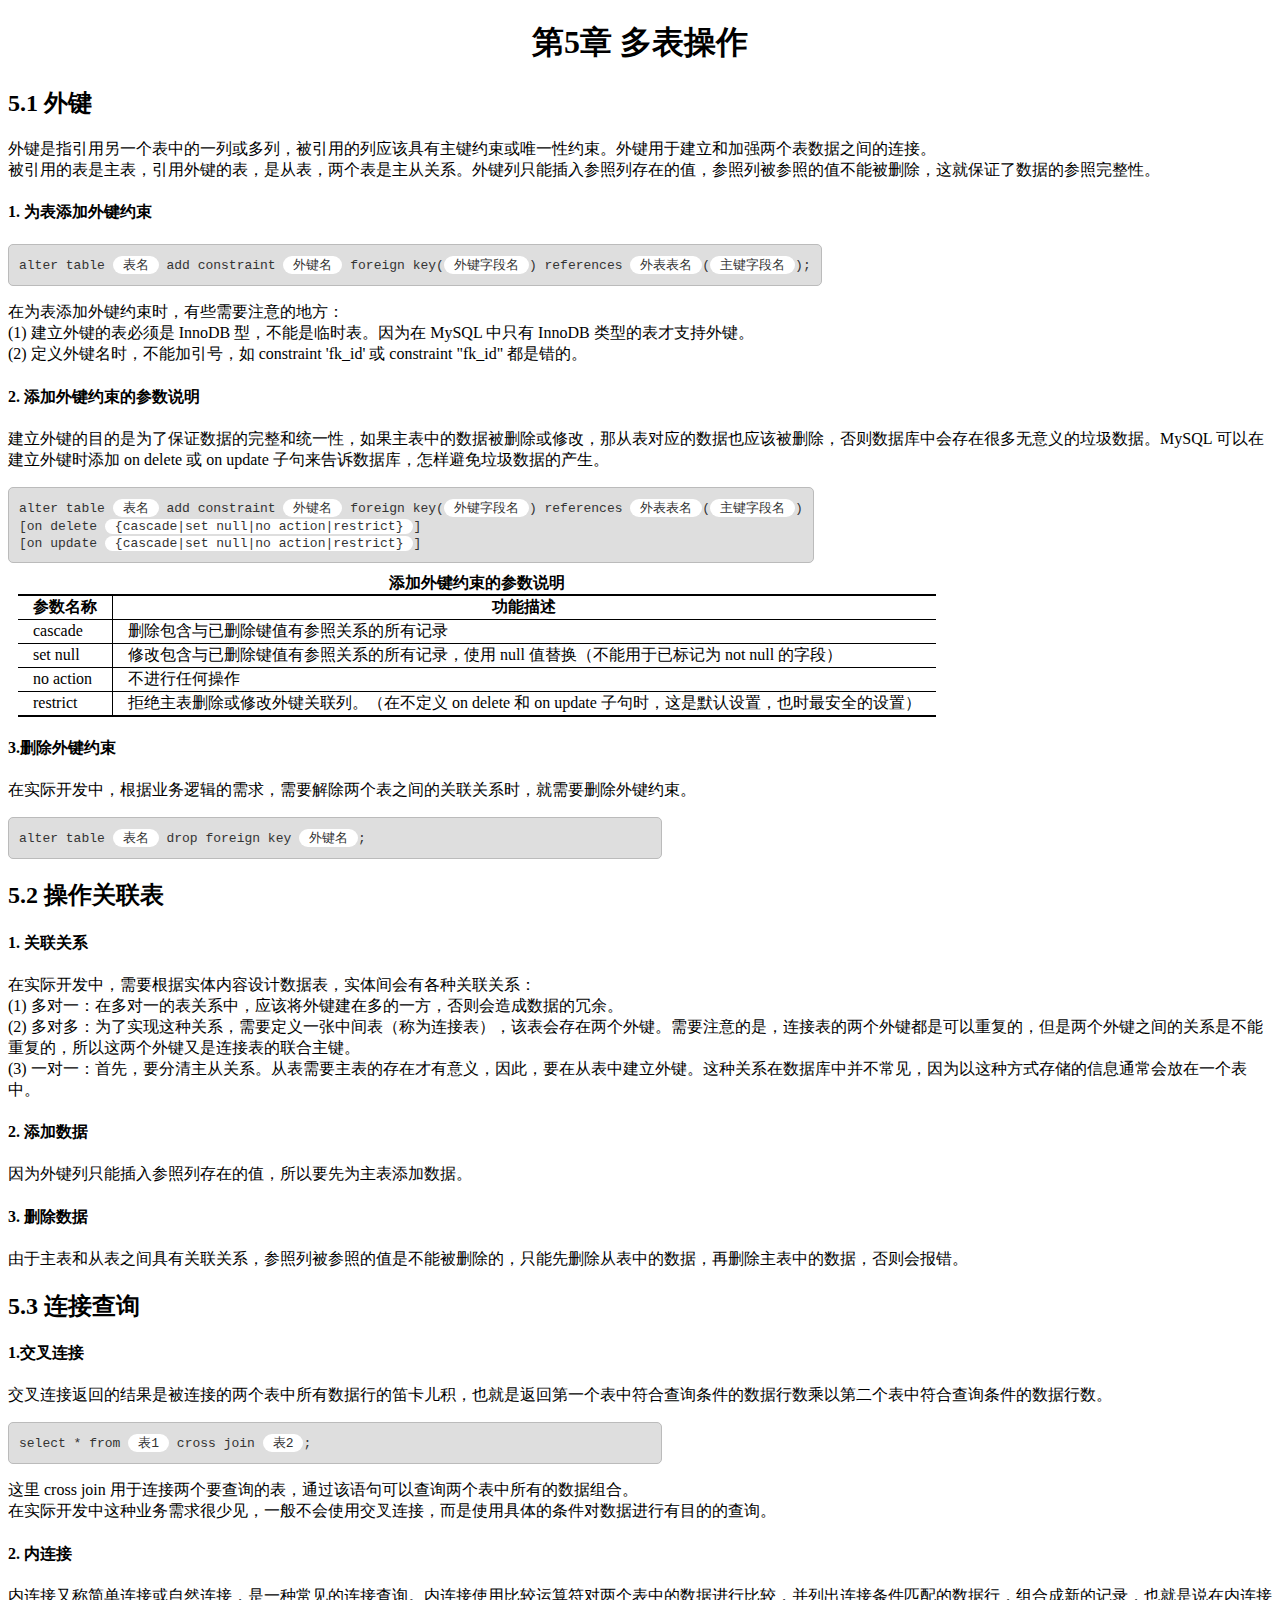
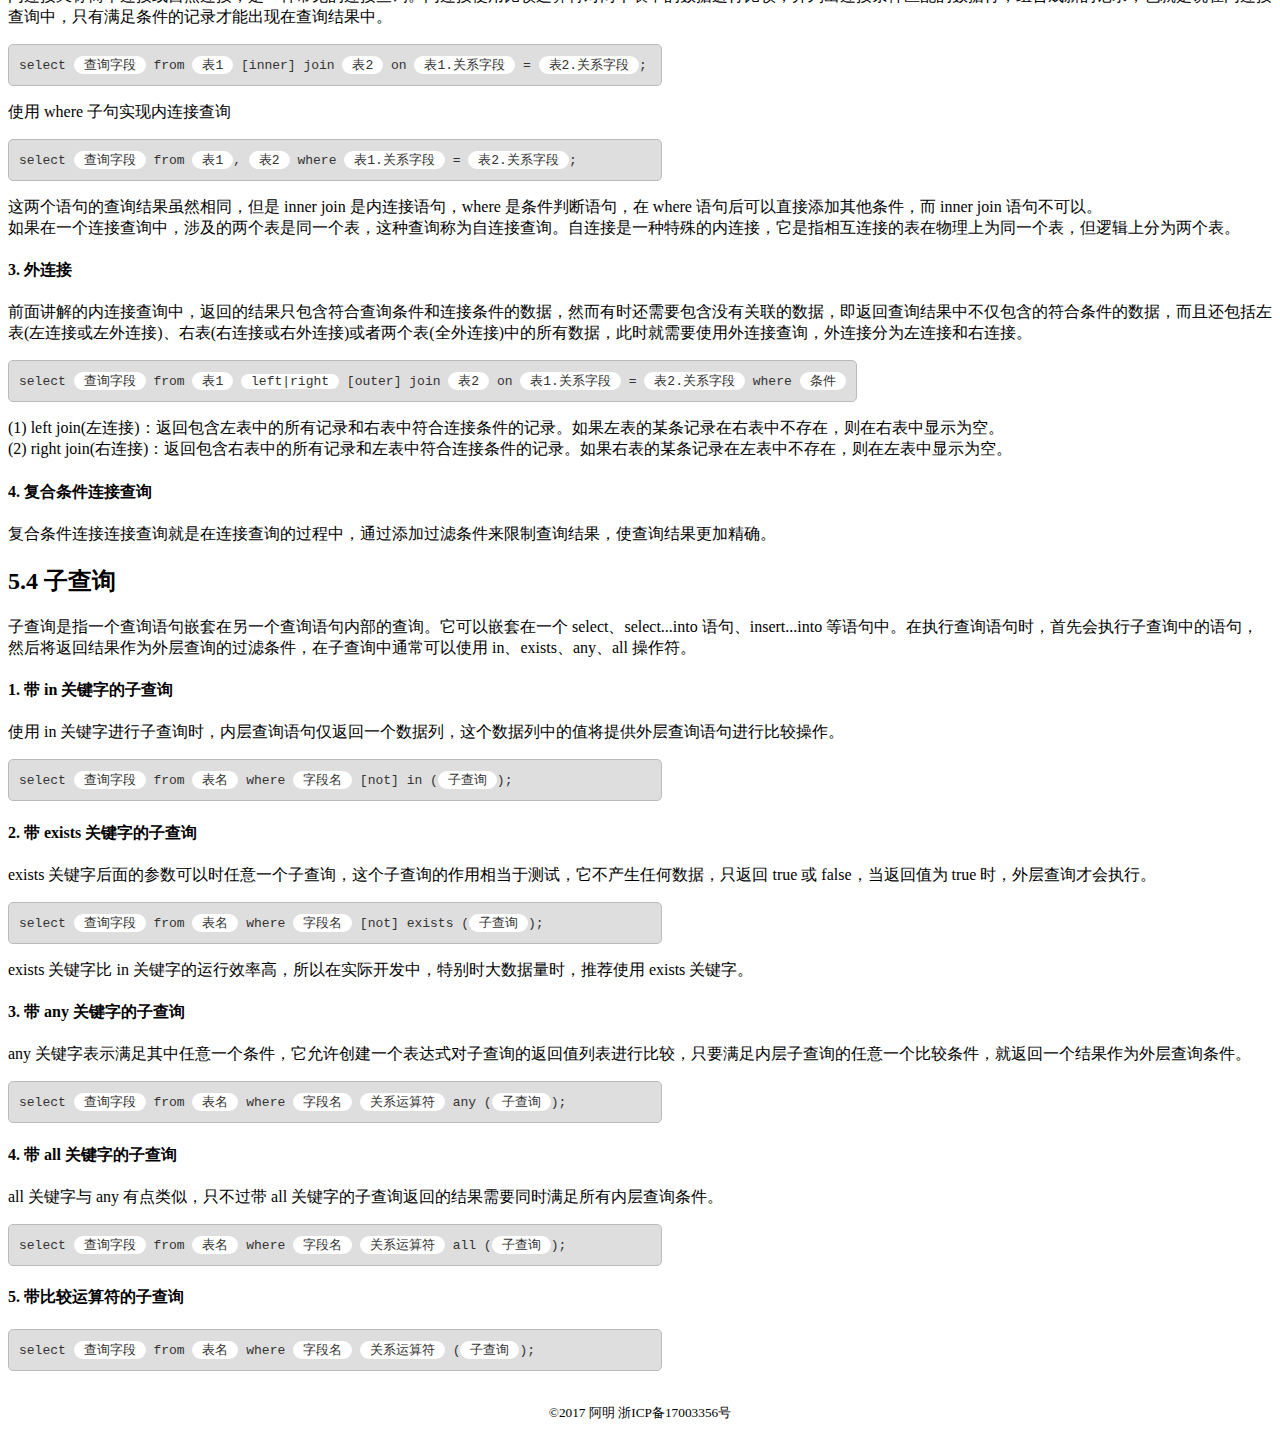
<file: chapter-05.html>
<!DOCTYPE html>
<html lang="en">
<head>
	<meta charset="UTF-8">
	<title>chapter-05</title>
	<link rel="stylesheet" type="text/css" href="css/main.css">
</head>
<body>
	<h1>第5章 多表操作</h1>
	<h2>5.1 外键</h2>
	<p>
		外键是指引用另一个表中的一列或多列，被引用的列应该具有主键约束或唯一性约束。外键用于建立和加强两个表数据之间的连接。<br />
		被引用的表是主表，引用外键的表，是从表，两个表是主从关系。外键列只能插入参照列存在的值，参照列被参照的值不能被删除，这就保证了数据的参照完整性。
	</p>
	<h4>1. 为表添加外键约束</h4>
	<code>
		alter table <span class="tip">表名</span> add constraint <span class="tip">外键名</span> foreign key(<span class="tip">外键字段名</span>) references <span class="tip">外表表名</span>(<span class="tip">主键字段名</span>);
	</code>
	<p>
		在为表添加外键约束时，有些需要注意的地方：<br />
		(1) 建立外键的表必须是 InnoDB 型，不能是临时表。因为在 MySQL 中只有 InnoDB 类型的表才支持外键。<br />
		(2) 定义外键名时，不能加引号，如 constraint 'fk_id' 或 constraint "fk_id" 都是错的。
	</p>
	<h4>2. 添加外键约束的参数说明</h4>
	<p>
		建立外键的目的是为了保证数据的完整和统一性，如果主表中的数据被删除或修改，那从表对应的数据也应该被删除，否则数据库中会存在很多无意义的垃圾数据。MySQL 可以在建立外键时添加 on delete 或 on update 子句来告诉数据库，怎样避免垃圾数据的产生。
	</p>
	<code>
		alter table <span class="tip">表名</span> add constraint <span class="tip">外键名</span> foreign key(<span class="tip">外键字段名</span>) references <span class="tip">外表表名</span>(<span class="tip">主键字段名</span>)<br />
		[on delete <span class="tip">{cascade|set null|no action|restrict}</span>]<br />
		[on update <span class="tip">{cascade|set null|no action|restrict}</span>]
	</code>
	<table>
		<caption>添加外键约束的参数说明</caption>
		<tr>
			<th>参数名称</th>
			<th>功能描述</th>
		</tr>
		<tr>
			<td>cascade</td>
			<td>删除包含与已删除键值有参照关系的所有记录</td>
		</tr>
		<tr>
			<td>set null</td>
			<td>修改包含与已删除键值有参照关系的所有记录，使用 null 值替换（不能用于已标记为 not null 的字段）</td>
		</tr>
		<tr>
			<td>no action</td>
			<td>不进行任何操作</td>
		</tr>
		<tr>
			<td>restrict</td>
			<td>拒绝主表删除或修改外键关联列。（在不定义 on delete 和 on update 子句时，这是默认设置，也时最安全的设置）</td>
		</tr>
	</table>
	<h4>3.删除外键约束</h4>
	<p>在实际开发中，根据业务逻辑的需求，需要解除两个表之间的关联关系时，就需要删除外键约束。</p>
	<code>
		alter table <span class="tip">表名</span> drop foreign key <span class="tip">外键名</span>;
	</code>
	<h2>5.2 操作关联表</h2>
	<h4>1. 关联关系</h4>
	<p>
		在实际开发中，需要根据实体内容设计数据表，实体间会有各种关联关系：<br />
		(1) 多对一：在多对一的表关系中，应该将外键建在多的一方，否则会造成数据的冗余。<br />
		(2) 多对多：为了实现这种关系，需要定义一张中间表（称为连接表），该表会存在两个外键。需要注意的是，连接表的两个外键都是可以重复的，但是两个外键之间的关系是不能重复的，所以这两个外键又是连接表的联合主键。<br />
		(3) 一对一：首先，要分清主从关系。从表需要主表的存在才有意义，因此，要在从表中建立外键。这种关系在数据库中并不常见，因为以这种方式存储的信息通常会放在一个表中。
	</p>
	<h4>2. 添加数据</h4>
	<p>
		因为外键列只能插入参照列存在的值，所以要先为主表添加数据。
	</p>
	<h4>3. 删除数据</h4>
	<p>
		由于主表和从表之间具有关联关系，参照列被参照的值是不能被删除的，只能先删除从表中的数据，再删除主表中的数据，否则会报错。
	</p>
	<h2>5.3 连接查询</h2>
	<h4>1.交叉连接</h4>
	<p>
		交叉连接返回的结果是被连接的两个表中所有数据行的笛卡儿积，也就是返回第一个表中符合查询条件的数据行数乘以第二个表中符合查询条件的数据行数。
	</p>
	<code>
		select * from <span class="tip">表1</span> cross join <span class="tip">表2</span>;
	</code>
	<p>
		这里 cross join 用于连接两个要查询的表，通过该语句可以查询两个表中所有的数据组合。<br />
		在实际开发中这种业务需求很少见，一般不会使用交叉连接，而是使用具体的条件对数据进行有目的的查询。
	</p>
	<h4>2. 内连接</h4>
	<p>
		内连接又称简单连接或自然连接，是一种常见的连接查询。内连接使用比较运算符对两个表中的数据进行比较，并列出连接条件匹配的数据行，组合成新的记录，也就是说在内连接查询中，只有满足条件的记录才能出现在查询结果中。
	</p>
	<code>
		select <span class="tip">查询字段</span> from <span class="tip">表1</span> [inner] join <span class="tip">表2</span> on <span class="tip">表1.关系字段</span> = <span class="tip">表2.关系字段</span>;
	</code>
	<p>使用 where 子句实现内连接查询</p>
	<code>
		select <span class="tip">查询字段</span> from <span class="tip">表1</span>, <span class="tip">表2</span> where <span class="tip">表1.关系字段</span> = <span class="tip">表2.关系字段</span>;
	</code>
	<p>
		这两个语句的查询结果虽然相同，但是 inner join 是内连接语句，where 是条件判断语句，在 where 语句后可以直接添加其他条件，而 inner join 语句不可以。<br />
		如果在一个连接查询中，涉及的两个表是同一个表，这种查询称为自连接查询。自连接是一种特殊的内连接，它是指相互连接的表在物理上为同一个表，但逻辑上分为两个表。
	</p>
	<h4>3. 外连接</h4>
	<p>
		前面讲解的内连接查询中，返回的结果只包含符合查询条件和连接条件的数据，然而有时还需要包含没有关联的数据，即返回查询结果中不仅包含的符合条件的数据，而且还包括左表(左连接或左外连接)、右表(右连接或右外连接)或者两个表(全外连接)中的所有数据，此时就需要使用外连接查询，外连接分为左连接和右连接。
	</p>
	<code>
		select <span class="tip">查询字段</span> from <span class="tip">表1</span> <span class="tip">left|right</span> [outer] join <span class="tip">表2</span> on <span class="tip">表1.关系字段</span> = <span class="tip">表2.关系字段</span> where <span class="tip">条件</span>
	</code>
	<p>
		(1) left join(左连接)：返回包含左表中的所有记录和右表中符合连接条件的记录。如果左表的某条记录在右表中不存在，则在右表中显示为空。<br />
		(2) right join(右连接)：返回包含右表中的所有记录和左表中符合连接条件的记录。如果右表的某条记录在左表中不存在，则在左表中显示为空。
	</p>
	<h4>4. 复合条件连接查询</h4>
	<p>
		复合条件连接连接查询就是在连接查询的过程中，通过添加过滤条件来限制查询结果，使查询结果更加精确。
	</p>
	<h2>5.4 子查询</h2>
	<p>
		子查询是指一个查询语句嵌套在另一个查询语句内部的查询。它可以嵌套在一个 select、select...into 语句、insert...into 等语句中。在执行查询语句时，首先会执行子查询中的语句，然后将返回结果作为外层查询的过滤条件，在子查询中通常可以使用 in、exists、any、all 操作符。
	</p>
	<h4>1. 带 in 关键字的子查询</h4>
	<p>
		使用 in 关键字进行子查询时，内层查询语句仅返回一个数据列，这个数据列中的值将提供外层查询语句进行比较操作。
	</p>
	<code>
		select <span class="tip">查询字段</span> from <span class="tip">表名</span> where <span class="tip">字段名</span> [not] in (<span class="tip">子查询</span>);
	</code>
	<h4>2. 带 exists 关键字的子查询</h4>
	<p>
		exists 关键字后面的参数可以时任意一个子查询，这个子查询的作用相当于测试，它不产生任何数据，只返回 true 或 false，当返回值为 true 时，外层查询才会执行。
	</p>
	<code>
		select <span class="tip">查询字段</span> from <span class="tip">表名</span> where <span class="tip">字段名</span> [not] exists (<span class="tip">子查询</span>);
	</code>
	<p>
		exists 关键字比 in 关键字的运行效率高，所以在实际开发中，特别时大数据量时，推荐使用 exists 关键字。
	</p>
	<h4>3. 带 any 关键字的子查询</h4>
	<p>
		any 关键字表示满足其中任意一个条件，它允许创建一个表达式对子查询的返回值列表进行比较，只要满足内层子查询的任意一个比较条件，就返回一个结果作为外层查询条件。
	</p>
	<code>
		select <span class="tip">查询字段</span> from <span class="tip">表名</span> where <span class="tip">字段名</span> <span class="tip">关系运算符</span> any (<span class="tip">子查询</span>);
	</code>
	<h4>4. 带 all 关键字的子查询</h4>
	<p>
		all 关键字与 any 有点类似，只不过带 all 关键字的子查询返回的结果需要同时满足所有内层查询条件。
	</p>
	<code>
		select <span class="tip">查询字段</span> from <span class="tip">表名</span> where <span class="tip">字段名</span> <span class="tip">关系运算符</span> all (<span class="tip">子查询</span>);
	</code>
	<h4>5. 带比较运算符的子查询</h4>
	<code>
		select <span class="tip">查询字段</span> from <span class="tip">表名</span> where <span class="tip">字段名</span> <span class="tip">关系运算符</span> (<span class="tip">子查询</span>);
	</code>
	<footer role="contentinfo" class="footer">
		<p><small>&copy;2017&nbsp;阿明&nbsp;浙ICP备17003356号</small></p>
	</footer>
</body>
</html>

<!-- 
<span class="tip"></span>
 -->
</file>
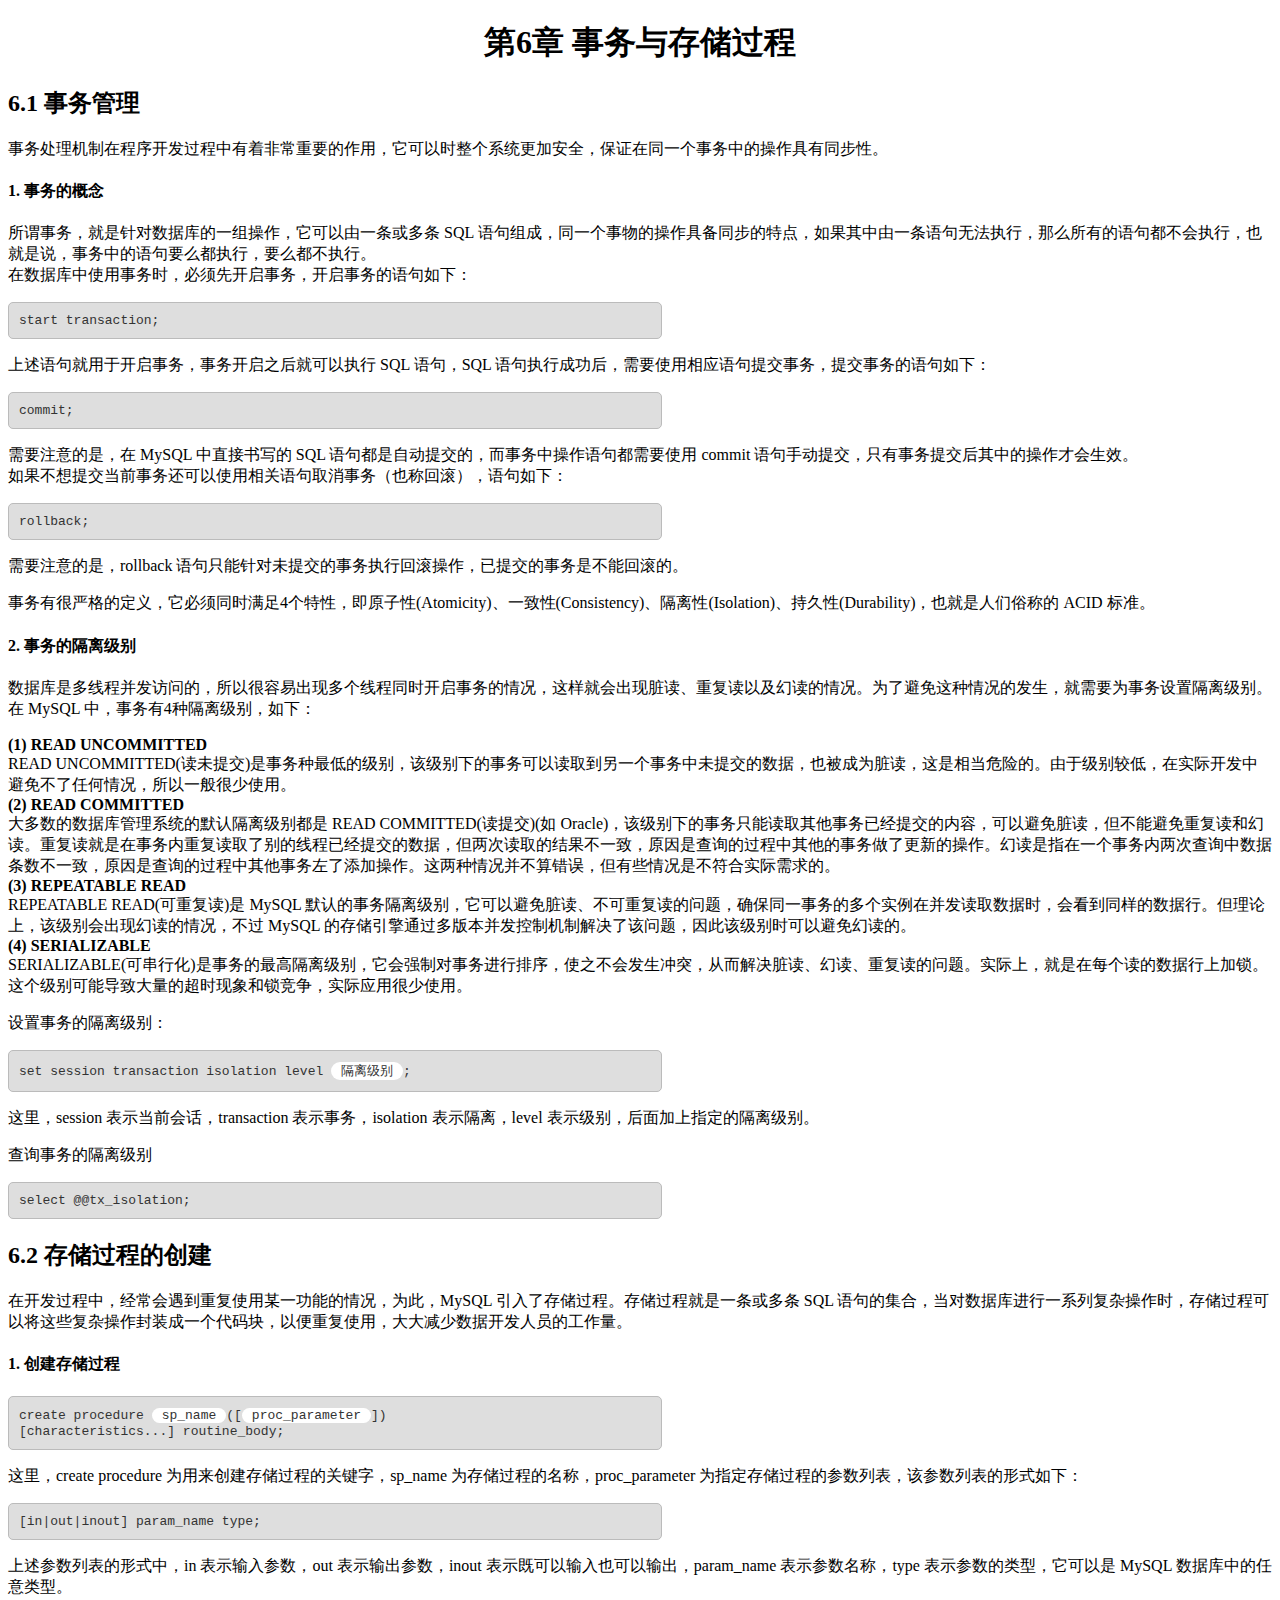
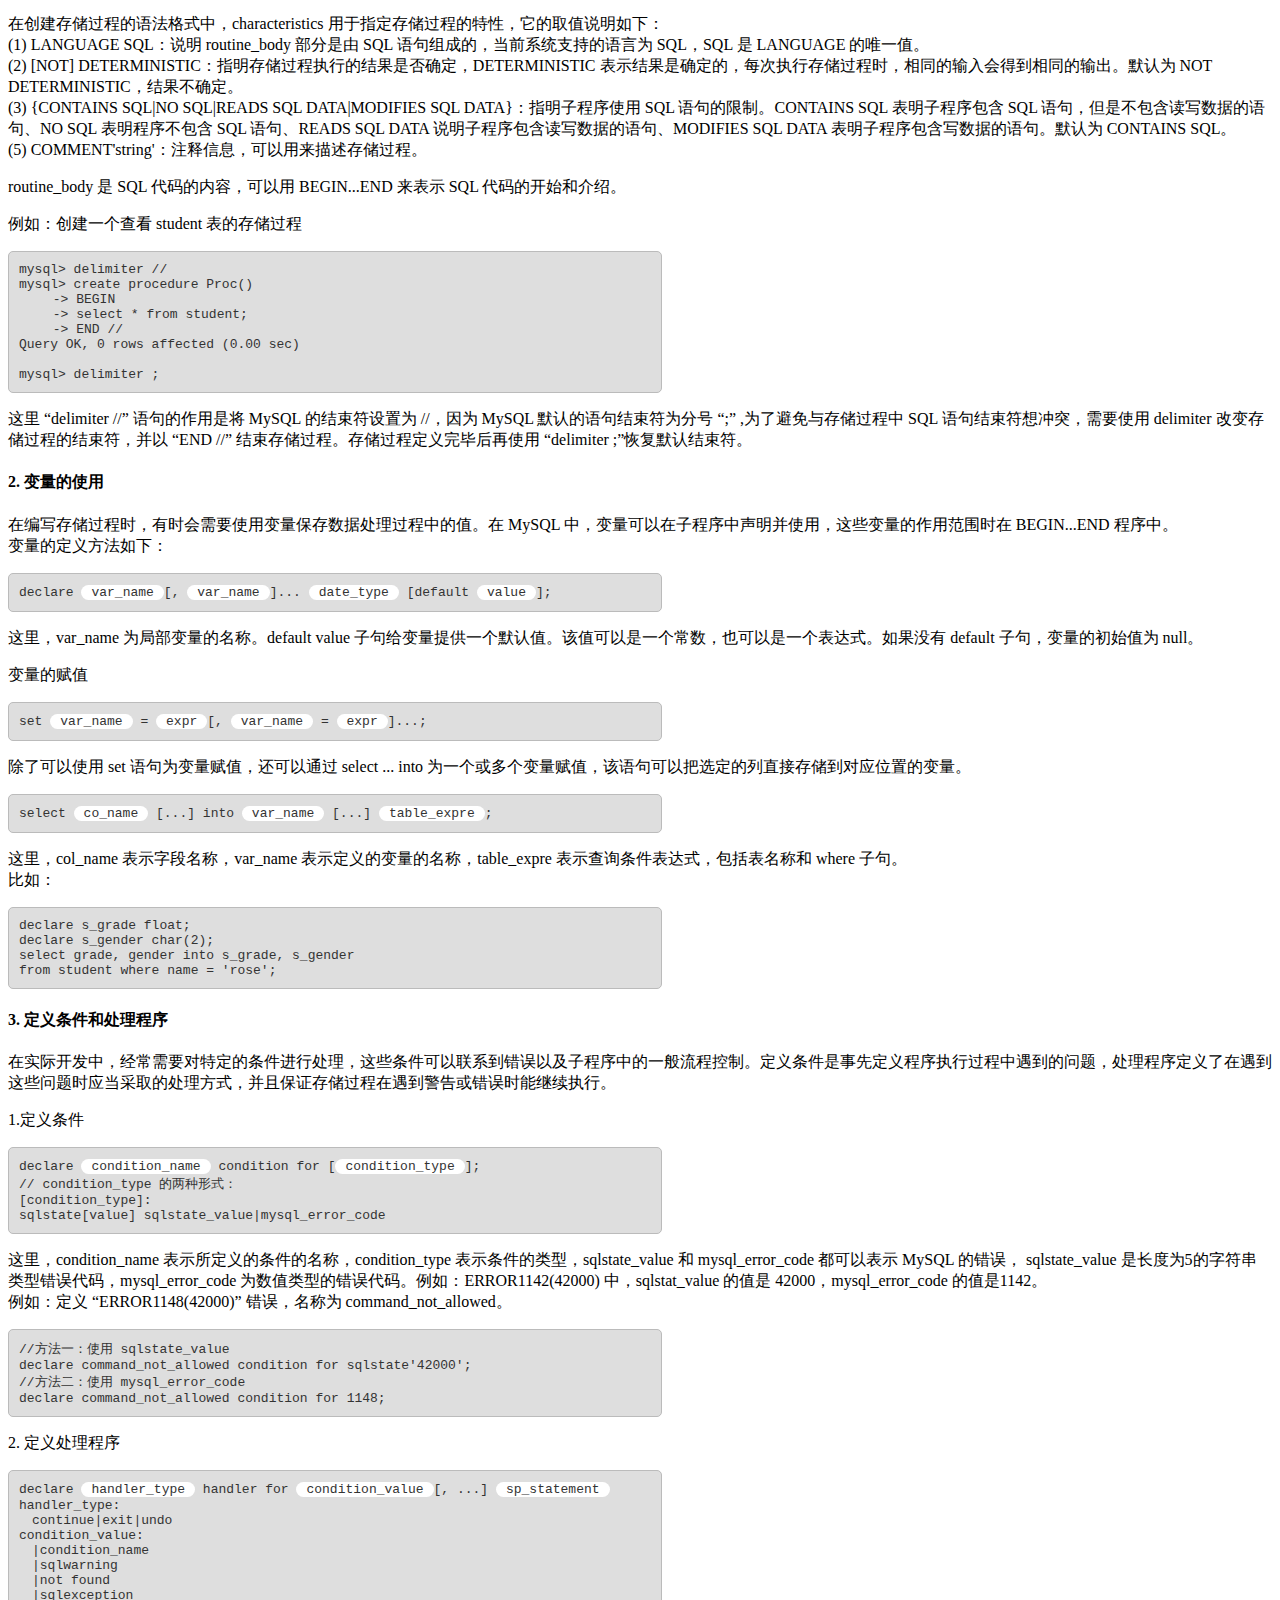
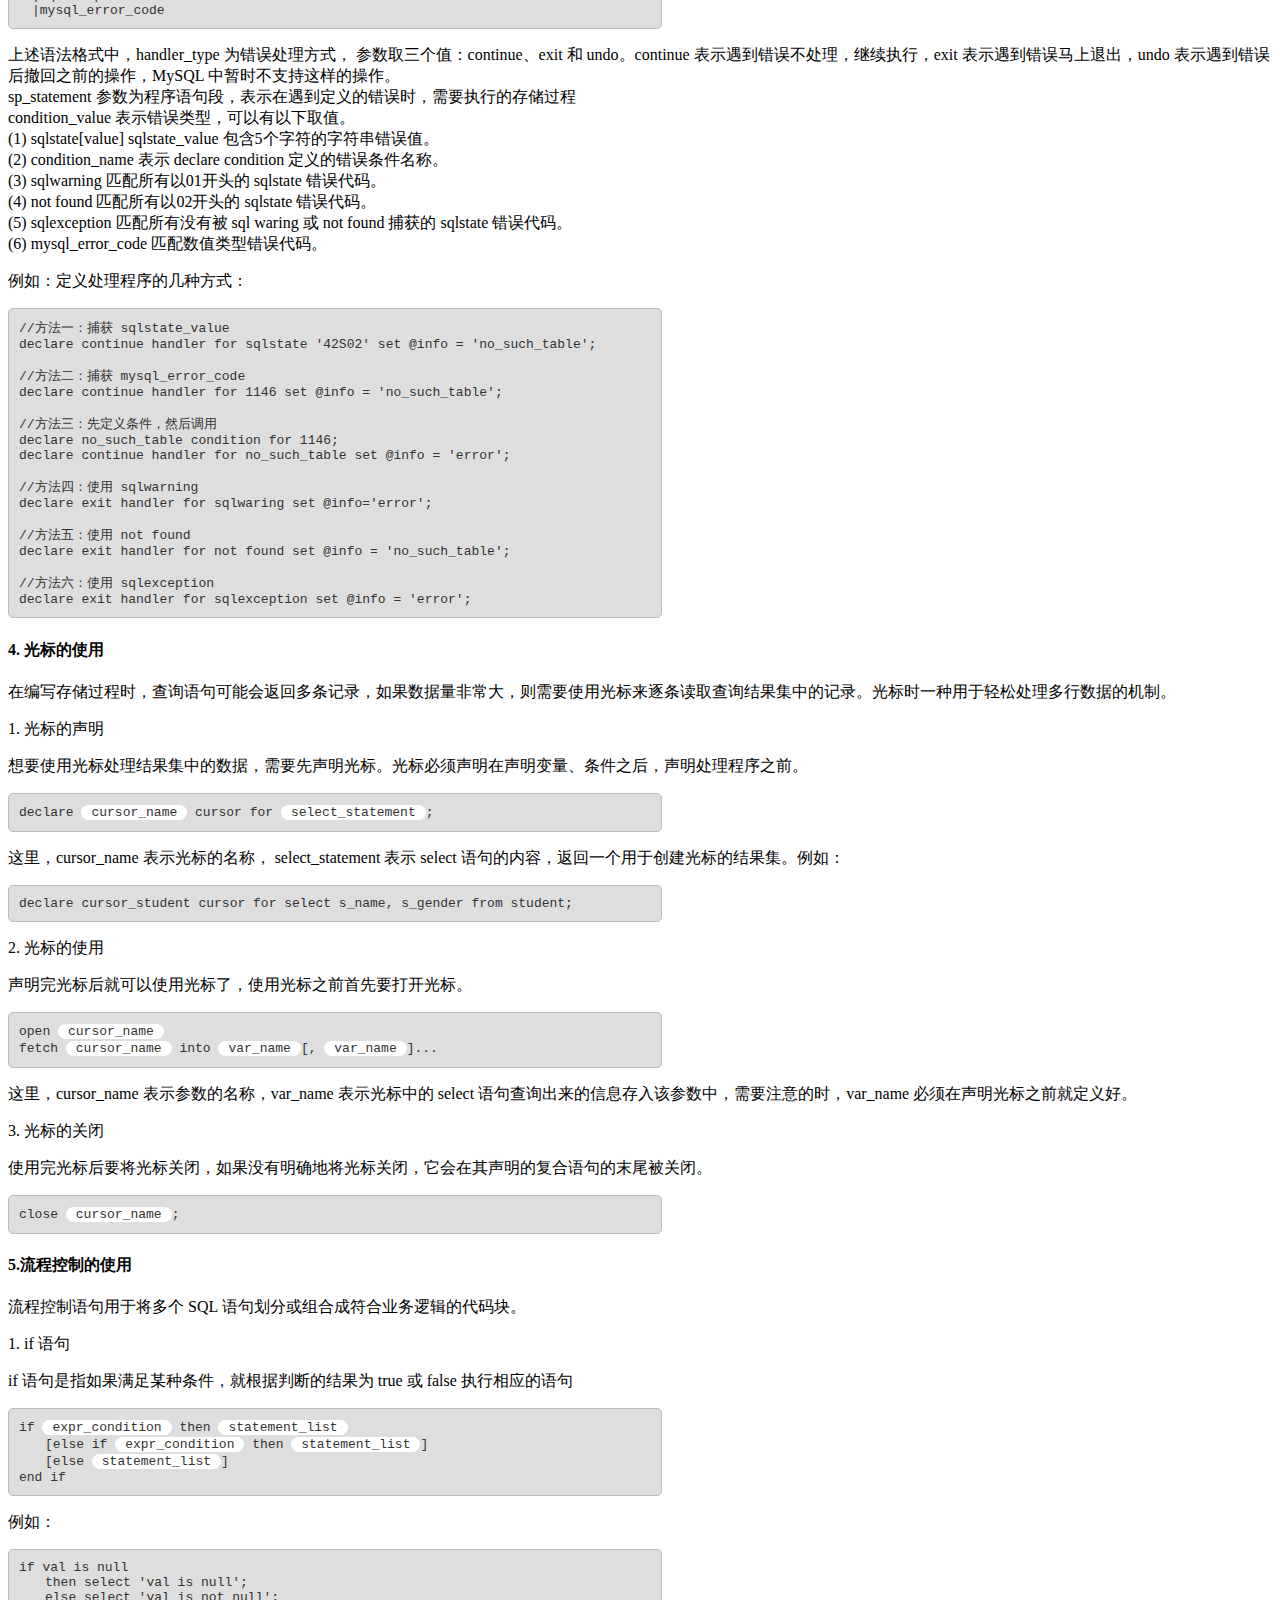
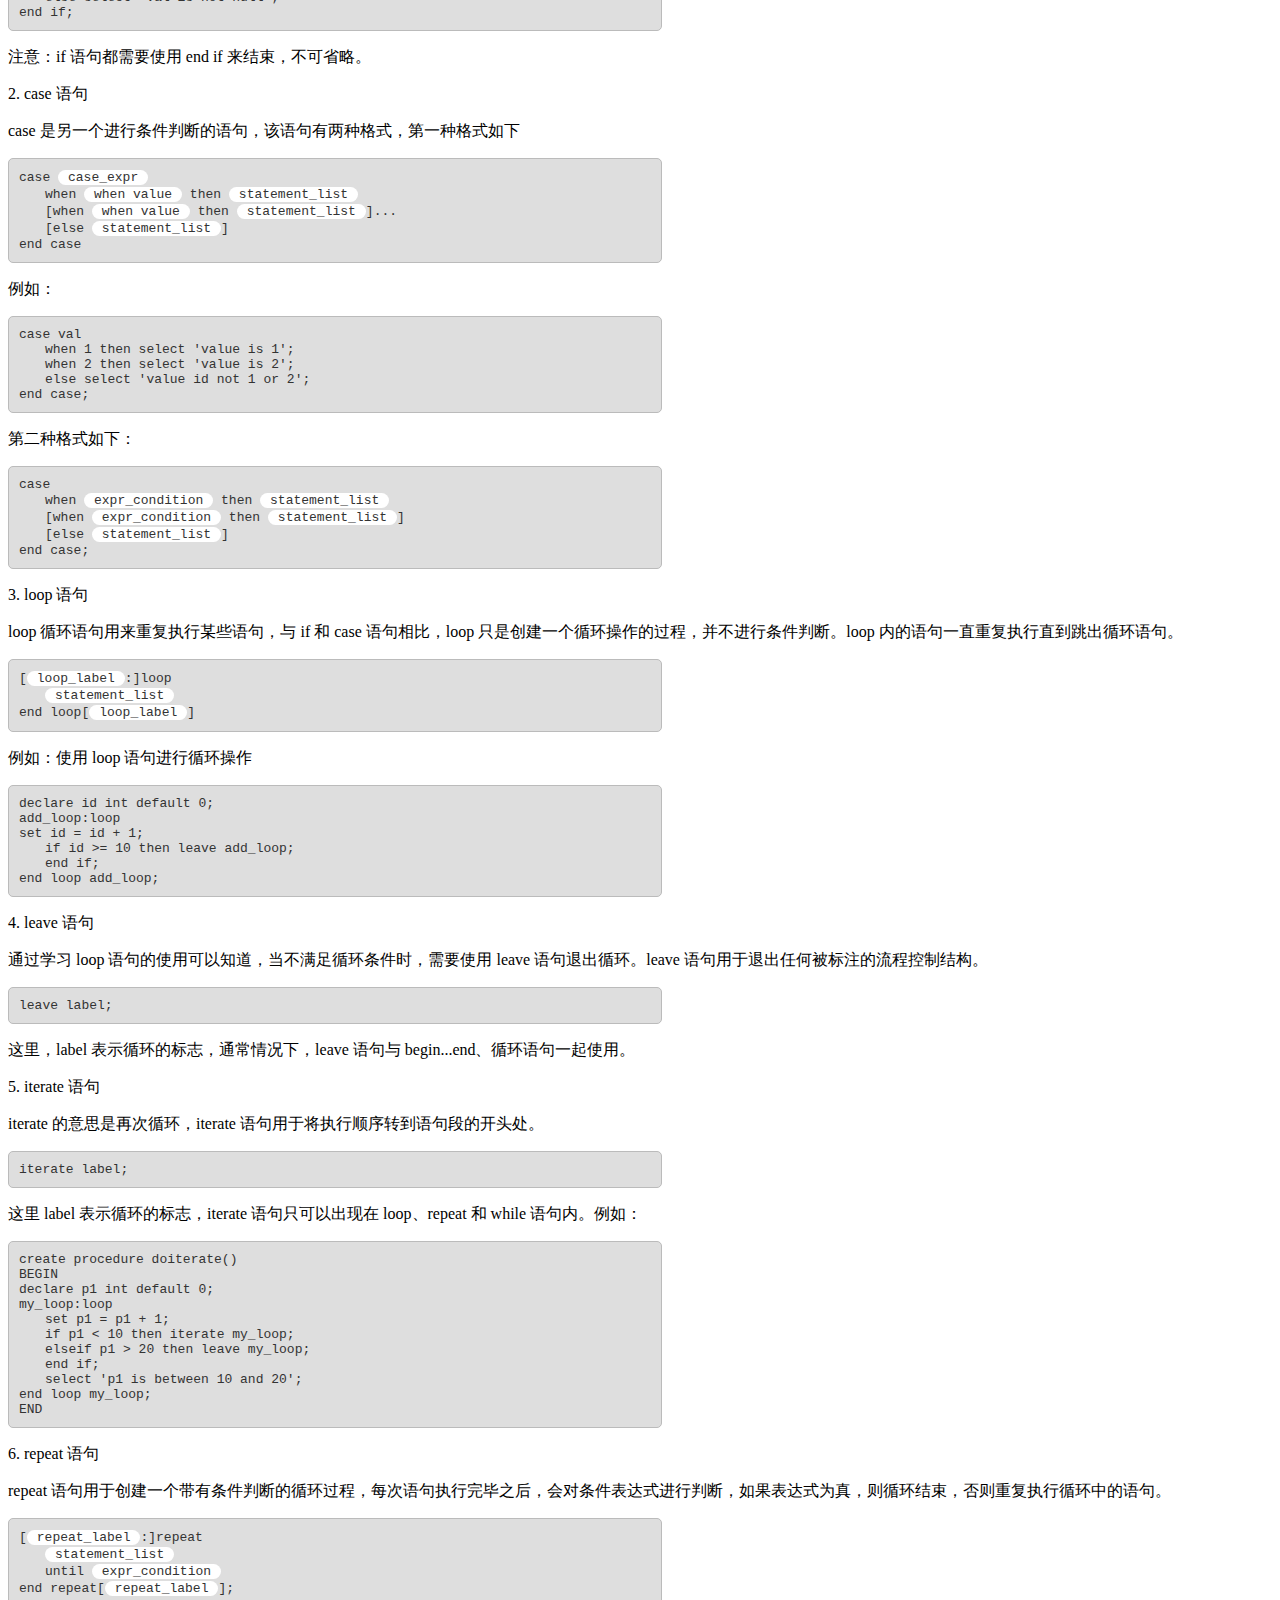
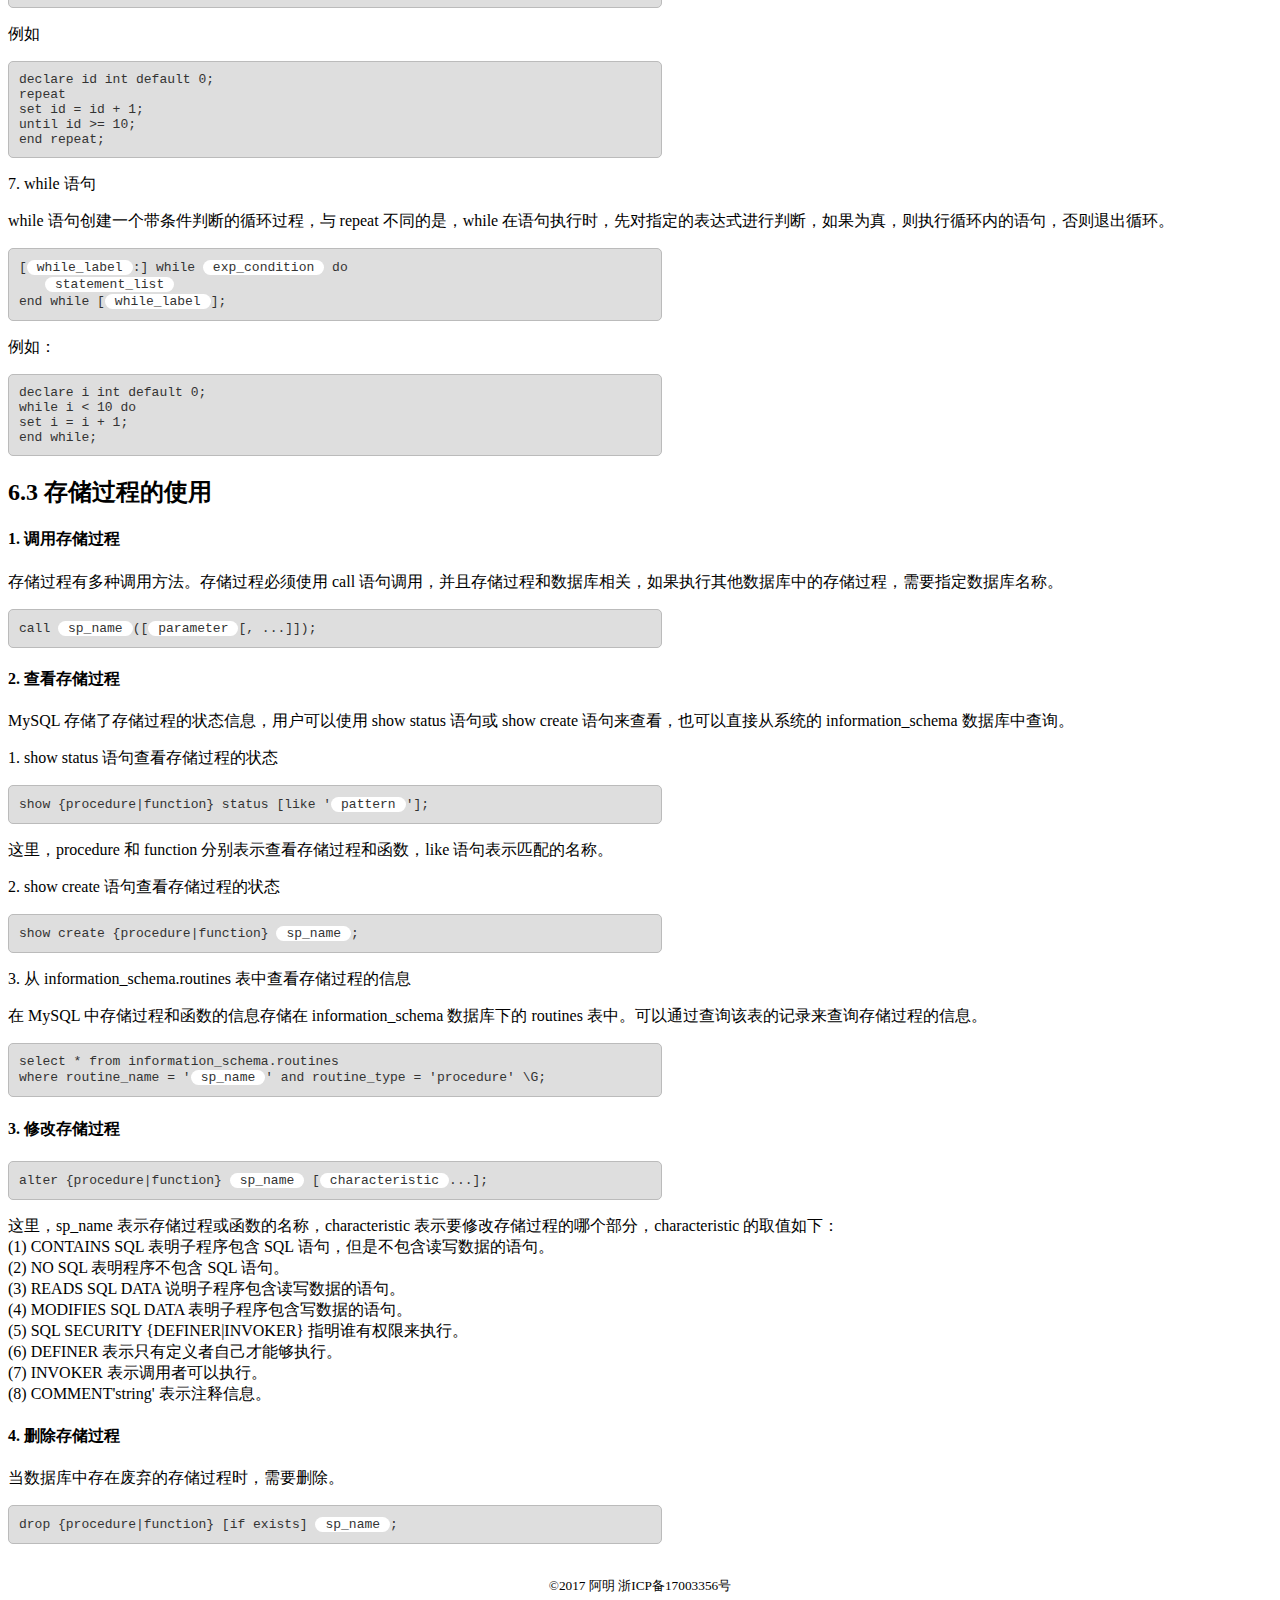
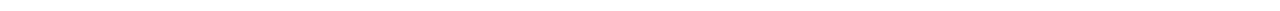
<file: chapter-06.html>
<!DOCTYPE html>
<html lang="en">
<head>
	<meta charset="UTF-8">
	<title>chapter-06</title>
	<link rel="stylesheet" type="text/css" href="css/main.css">
</head>
<body>
	<h1>第6章 事务与存储过程</h1>
	<h2>6.1 事务管理</h2>
	<p>事务处理机制在程序开发过程中有着非常重要的作用，它可以时整个系统更加安全，保证在同一个事务中的操作具有同步性。</p>
	<h4>1. 事务的概念</h4>
	<p>
		所谓事务，就是针对数据库的一组操作，它可以由一条或多条 SQL 语句组成，同一个事物的操作具备同步的特点，如果其中由一条语句无法执行，那么所有的语句都不会执行，也就是说，事务中的语句要么都执行，要么都不执行。<br />
		在数据库中使用事务时，必须先开启事务，开启事务的语句如下：
	</p>
	<code>
		start transaction;
	</code>
	<p>
		上述语句就用于开启事务，事务开启之后就可以执行 SQL 语句，SQL 语句执行成功后，需要使用相应语句提交事务，提交事务的语句如下：
	</p>
	<code>
		commit;
	</code>
	<p>
		需要注意的是，在 MySQL 中直接书写的 SQL 语句都是自动提交的，而事务中操作语句都需要使用 commit 语句手动提交，只有事务提交后其中的操作才会生效。<br />
		如果不想提交当前事务还可以使用相关语句取消事务（也称回滚），语句如下：
	</p>
	<code>
		rollback;
	</code>
	<p>
		需要注意的是，rollback 语句只能针对未提交的事务执行回滚操作，已提交的事务是不能回滚的。
	</p>
	<p>
		事务有很严格的定义，它必须同时满足4个特性，即原子性(Atomicity)、一致性(Consistency)、隔离性(Isolation)、持久性(Durability)，也就是人们俗称的 ACID 标准。
	</p>
	<h4>2. 事务的隔离级别</h4>
	<p>
		数据库是多线程并发访问的，所以很容易出现多个线程同时开启事务的情况，这样就会出现脏读、重复读以及幻读的情况。为了避免这种情况的发生，就需要为事务设置隔离级别。在 MySQL 中，事务有4种隔离级别，如下：
	</p>
	<p>
		<strong>(1) READ UNCOMMITTED</strong><br />
		READ UNCOMMITTED(读未提交)是事务种最低的级别，该级别下的事务可以读取到另一个事务中未提交的数据，也被成为脏读，这是相当危险的。由于级别较低，在实际开发中避免不了任何情况，所以一般很少使用。<br />
		<strong>(2) READ COMMITTED</strong><br />
		大多数的数据库管理系统的默认隔离级别都是 READ COMMITTED(读提交)(如 Oracle)，该级别下的事务只能读取其他事务已经提交的内容，可以避免脏读，但不能避免重复读和幻读。重复读就是在事务内重复读取了别的线程已经提交的数据，但两次读取的结果不一致，原因是查询的过程中其他的事务做了更新的操作。幻读是指在一个事务内两次查询中数据条数不一致，原因是查询的过程中其他事务左了添加操作。这两种情况并不算错误，但有些情况是不符合实际需求的。<br />
		<strong>(3) REPEATABLE READ</strong><br />
		REPEATABLE READ(可重复读)是 MySQL 默认的事务隔离级别，它可以避免脏读、不可重复读的问题，确保同一事务的多个实例在并发读取数据时，会看到同样的数据行。但理论上，该级别会出现幻读的情况，不过 MySQL 的存储引擎通过多版本并发控制机制解决了该问题，因此该级别时可以避免幻读的。<br />
		<strong>(4) SERIALIZABLE</strong><br />
		SERIALIZABLE(可串行化)是事务的最高隔离级别，它会强制对事务进行排序，使之不会发生冲突，从而解决脏读、幻读、重复读的问题。实际上，就是在每个读的数据行上加锁。这个级别可能导致大量的超时现象和锁竞争，实际应用很少使用。
	</p>
	<p>设置事务的隔离级别：</p>
	<code>
		set session transaction isolation level <span class="tip">隔离级别</span>;
	</code>
	<p>这里，session 表示当前会话，transaction 表示事务，isolation 表示隔离，level 表示级别，后面加上指定的隔离级别。</p>
	<p>查询事务的隔离级别</p>
	<code>
		select @@tx_isolation;
	</code>
	<h2>6.2 存储过程的创建</h2>
	<p>
		在开发过程中，经常会遇到重复使用某一功能的情况，为此，MySQL 引入了存储过程。存储过程就是一条或多条 SQL 语句的集合，当对数据库进行一系列复杂操作时，存储过程可以将这些复杂操作封装成一个代码块，以便重复使用，大大减少数据开发人员的工作量。
	</p>
	<h4>1. 创建存储过程</h4>
	<code>
		create procedure <span class="tip">sp_name</span>([<span class="tip">proc_parameter</span>])<br />
		[characteristics...] routine_body;
	</code>
	<p>
		这里，create procedure 为用来创建存储过程的关键字，sp_name 为存储过程的名称，proc_parameter 为指定存储过程的参数列表，该参数列表的形式如下：
	</p>
	<code>
		[in|out|inout] param_name type;
	</code>
	<p>
		上述参数列表的形式中，in 表示输入参数，out 表示输出参数，inout 表示既可以输入也可以输出，param_name 表示参数名称，type 表示参数的类型，它可以是 MySQL 数据库中的任意类型。
	</p>
	<p>
		在创建存储过程的语法格式中，characteristics 用于指定存储过程的特性，它的取值说明如下：<br />
		(1) LANGUAGE SQL：说明 routine_body 部分是由 SQL 语句组成的，当前系统支持的语言为 SQL，SQL 是 LANGUAGE 的唯一值。<br />
		(2) [NOT] DETERMINISTIC：指明存储过程执行的结果是否确定，DETERMINISTIC 表示结果是确定的，每次执行存储过程时，相同的输入会得到相同的输出。默认为 NOT DETERMINISTIC，结果不确定。<br />
		(3) {CONTAINS SQL|NO SQL|READS SQL DATA|MODIFIES SQL DATA}：指明子程序使用 SQL 语句的限制。CONTAINS SQL 表明子程序包含 SQL 语句，但是不包含读写数据的语句、NO SQL 表明程序不包含 SQL 语句、READS SQL DATA 说明子程序包含读写数据的语句、MODIFIES SQL DATA 表明子程序包含写数据的语句。默认为 CONTAINS SQL。<br />
		(5) COMMENT'string'：注释信息，可以用来描述存储过程。
	</p>
	<p>
		routine_body 是 SQL 代码的内容，可以用 BEGIN...END 来表示 SQL 代码的开始和介绍。
	</p>
	<p>例如：创建一个查看 student 表的存储过程</p>
	<code>
		mysql> delimiter //<br />
		mysql> create procedure Proc()<br />
		&emsp;&emsp; -> BEGIN<br />
		&emsp;&emsp; -> select * from student;<br />
		&emsp;&emsp; -> END //<br />
		Query OK, 0 rows affected (0.00 sec)<br />
		<br />
		mysql> delimiter ;
	</code>
	<p>
		这里 “delimiter //” 语句的作用是将 MySQL 的结束符设置为 //，因为 MySQL 默认的语句结束符为分号 “;” ,为了避免与存储过程中 SQL 语句结束符想冲突，需要使用 delimiter 改变存储过程的结束符，并以 “END //” 结束存储过程。存储过程定义完毕后再使用 “delimiter ;”恢复默认结束符。
	</p>
	<h4>2. 变量的使用</h4>
	<p>
		在编写存储过程时，有时会需要使用变量保存数据处理过程中的值。在 MySQL 中，变量可以在子程序中声明并使用，这些变量的作用范围时在 BEGIN...END 程序中。<br />
		变量的定义方法如下：
	</p>
	<code>
		declare <span class="tip">var_name</span>[, <span class="tip">var_name</span>]... <span class="tip">date_type</span> [default <span class="tip">value</span>];
	</code>
	<p>
		这里，var_name 为局部变量的名称。default value 子句给变量提供一个默认值。该值可以是一个常数，也可以是一个表达式。如果没有 default 子句，变量的初始值为 null。
	</p>
	<p>变量的赋值</p>
	<code>
		set <span class="tip">var_name</span> = <span class="tip">expr</span>[, <span class="tip">var_name</span> = <span class="tip">expr</span>]...;
	</code>
	<p>
		除了可以使用 set 语句为变量赋值，还可以通过 select ... into 为一个或多个变量赋值，该语句可以把选定的列直接存储到对应位置的变量。
	</p>
	<code>
		select <span class="tip">co_name</span> [...] into <span class="tip">var_name</span> [...] <span class="tip">table_expre</span>;
	</code>
	<p>
		这里，col_name 表示字段名称，var_name 表示定义的变量的名称，table_expre 表示查询条件表达式，包括表名称和 where 子句。<br />
		比如：
	</p>
	<code>
		declare s_grade float;<br />
		declare s_gender char(2);<br />
		select grade, gender into s_grade, s_gender<br />
		from student where name = 'rose';
	</code>
	<h4>3. 定义条件和处理程序</h4>
	<p>
		在实际开发中，经常需要对特定的条件进行处理，这些条件可以联系到错误以及子程序中的一般流程控制。定义条件是事先定义程序执行过程中遇到的问题，处理程序定义了在遇到这些问题时应当采取的处理方式，并且保证存储过程在遇到警告或错误时能继续执行。
	</p>
	<p>1.定义条件</p>
	<code>
		declare <span class="tip">condition_name</span> condition for [<span class="tip">condition_type</span>];<br />
		// condition_type 的两种形式：<br />
		[condition_type]:<br />
		sqlstate[value] sqlstate_value|mysql_error_code
	</code>
	<p>
		这里，condition_name 表示所定义的条件的名称，condition_type 表示条件的类型，sqlstate_value 和 mysql_error_code 都可以表示 MySQL 的错误， sqlstate_value 是长度为5的字符串类型错误代码，mysql_error_code 为数值类型的错误代码。例如：ERROR1142(42000) 中，sqlstat_value 的值是 42000，mysql_error_code 的值是1142。<br />
		例如：定义 “ERROR1148(42000)” 错误，名称为 command_not_allowed。
	</p>
	<code>
		//方法一：使用 sqlstate_value<br />
		declare command_not_allowed condition for sqlstate'42000';<br />
		//方法二：使用 mysql_error_code<br />
		declare command_not_allowed condition for 1148;
	</code>
	<p>2. 定义处理程序</p>
	<code>
		declare <span class="tip">handler_type</span> handler for <span class="tip">condition_value</span>[, ...] <span class="tip">sp_statement</span><br />
		handler_type:<br />
		&emsp;continue|exit|undo<br />
		condition_value:<br />
		&emsp;|condition_name<br />
		&emsp;|sqlwarning<br />
		&emsp;|not found<br />
		&emsp;|sqlexception<br />
		&emsp;|mysql_error_code
	</code>
	<p>
		上述语法格式中，handler_type 为错误处理方式， 参数取三个值：continue、exit 和 undo。continue 表示遇到错误不处理，继续执行，exit 表示遇到错误马上退出，undo 表示遇到错误后撤回之前的操作，MySQL 中暂时不支持这样的操作。<br />
		sp_statement 参数为程序语句段，表示在遇到定义的错误时，需要执行的存储过程<br />
		condition_value 表示错误类型，可以有以下取值。<br />
		(1) sqlstate[value] sqlstate_value 包含5个字符的字符串错误值。<br />
		(2) condition_name 表示 declare condition 定义的错误条件名称。<br />
		(3) sqlwarning 匹配所有以01开头的 sqlstate 错误代码。<br />
		(4) not found 匹配所有以02开头的 sqlstate 错误代码。<br />
		(5) sqlexception 匹配所有没有被 sql waring 或 not found 捕获的 sqlstate 错误代码。<br />
		(6) mysql_error_code 匹配数值类型错误代码。
	</p>
	<p>例如：定义处理程序的几种方式：</p>
	<code>
		//方法一：捕获 sqlstate_value<br />
		declare continue handler for sqlstate '42S02' set @info = 'no_such_table';<br /><br />

		//方法二：捕获 mysql_error_code<br />
		declare continue handler for 1146 set @info = 'no_such_table';<br /><br />

		//方法三：先定义条件，然后调用<br />
		declare no_such_table condition for 1146;<br />
		declare continue handler for no_such_table set @info = 'error';<br /><br />

		//方法四：使用 sqlwarning<br />
		declare exit handler for sqlwaring set @info='error';<br /><br />

		//方法五：使用 not found<br />
		declare exit handler for not found set @info = 'no_such_table';<br /><br />

		//方法六：使用 sqlexception<br />
		declare exit handler for sqlexception set @info = 'error';
	</code>
	<h4>4. 光标的使用</h4>
	<p>
		在编写存储过程时，查询语句可能会返回多条记录，如果数据量非常大，则需要使用光标来逐条读取查询结果集中的记录。光标时一种用于轻松处理多行数据的机制。
	</p>
	<p>1. 光标的声明</p>
	<p>
		想要使用光标处理结果集中的数据，需要先声明光标。光标必须声明在声明变量、条件之后，声明处理程序之前。
	</p>
	<code>
		declare <span class="tip">cursor_name</span> cursor for <span class="tip">select_statement</span>;
	</code>
	<p>
		这里，cursor_name 表示光标的名称， select_statement 表示 select 语句的内容，返回一个用于创建光标的结果集。例如：
	</p>
	<code>
		declare cursor_student cursor for select s_name, s_gender from student;
	</code>
	<p>2. 光标的使用</p>
	<p>声明完光标后就可以使用光标了，使用光标之前首先要打开光标。</p>
	<code>
		open <span class="tip">cursor_name</span><br />
		fetch <span class="tip">cursor_name</span> into <span class="tip">var_name</span>[, <span class="tip">var_name</span>]...
	</code>
	<p>
		这里，cursor_name 表示参数的名称，var_name 表示光标中的 select 语句查询出来的信息存入该参数中，需要注意的时，var_name 必须在声明光标之前就定义好。
	</p>
	<p>3. 光标的关闭</p>
	<p>
		使用完光标后要将光标关闭，如果没有明确地将光标关闭，它会在其声明的复合语句的末尾被关闭。
	</p>
	<code>
		close <span class="tip">cursor_name</span>;
	</code>
	<h4>5.流程控制的使用</h4>
	<p>
		流程控制语句用于将多个 SQL 语句划分或组合成符合业务逻辑的代码块。
	</p>
	<p>1. if 语句</p>
	<p>if 语句是指如果满足某种条件，就根据判断的结果为 true 或 false 执行相应的语句</p>
	<code>
		if <span class="tip">expr_condition</span> then <span class="tip">statement_list</span><br />
		&emsp;&emsp;[else if <span class="tip">expr_condition</span> then <span class="tip">statement_list</span>]<br />
		&emsp;&emsp;[else <span class="tip">statement_list</span>]<br />
		end if
	</code>
	<p>例如：</p>
	<code>
		if val is null<br />
		&emsp;&emsp;then select 'val is null';<br />
		&emsp;&emsp;else select 'val is not null';<br />
		end if;
	</code>
	<p>注意：if 语句都需要使用 end if 来结束，不可省略。</p>
	<p>2. case 语句</p>
	<p>case 是另一个进行条件判断的语句，该语句有两种格式，第一种格式如下</p>
	<code>
		case <span class="tip">case_expr</span><br />
		&emsp;&emsp;when <span class="tip">when value</span> then <span class="tip">statement_list</span><br />
		&emsp;&emsp;[when <span class="tip">when value</span> then <span class="tip">statement_list</span>]...<br />
		&emsp;&emsp;[else <span class="tip">statement_list</span>]<br />
		end case
	</code>
	<p>例如：</p>
	<code>
		case val<br />
		&emsp;&emsp;when 1 then select 'value is 1';<br />
		&emsp;&emsp;when 2 then select 'value is 2';<br />
		&emsp;&emsp;else select 'value id not 1 or 2';<br />
		end case;
	</code>
	<p>第二种格式如下：</p>
	<code>
		case<br />
		&emsp;&emsp;when <span class="tip">expr_condition</span> then <span class="tip">statement_list</span><br />
		&emsp;&emsp;[when <span class="tip">expr_condition</span> then <span class="tip">statement_list</span>]<br />
		&emsp;&emsp;[else <span class="tip">statement_list</span>]<br />
		end case;
	</code>
	<p>3. loop 语句</p>
	<p>
		loop 循环语句用来重复执行某些语句，与 if 和 case 语句相比，loop 只是创建一个循环操作的过程，并不进行条件判断。loop 内的语句一直重复执行直到跳出循环语句。
	</p>
	<code>
		[<span class="tip">loop_label</span>:]loop<br />
		&emsp;&emsp;<span class="tip">statement_list</span><br />
		end loop[<span class="tip">loop_label</span>]
	</code>
	<p>例如：使用 loop 语句进行循环操作</p>
	<code>
		declare id int default 0;<br />
		add_loop:loop<br />
		set id = id + 1;<br />
		&emsp;&emsp;if id >= 10 then leave add_loop;<br />
		&emsp;&emsp;end if;<br />
		end loop add_loop;
	</code>
	<p>4. leave 语句</p>
	<p>
		通过学习 loop 语句的使用可以知道，当不满足循环条件时，需要使用 leave 语句退出循环。leave 语句用于退出任何被标注的流程控制结构。
	</p>
	<code>
		leave label;
	</code>
	<p>这里，label 表示循环的标志，通常情况下，leave 语句与 begin...end、循环语句一起使用。</p>
	<p>5. iterate 语句</p>
	<p>iterate 的意思是再次循环，iterate 语句用于将执行顺序转到语句段的开头处。</p>
	<code>
		iterate label;
	</code>
	<p>这里 label 表示循环的标志，iterate 语句只可以出现在 loop、repeat 和 while 语句内。例如：</p>
	<code>
		create procedure doiterate()<br />
		BEGIN<br />
		declare p1 int default 0;<br />
		my_loop:loop<br />
		&emsp;&emsp;set p1 = p1 + 1;<br />
		&emsp;&emsp;if p1 < 10 then iterate my_loop;<br />
		&emsp;&emsp;elseif p1 > 20 then leave my_loop;<br />
		&emsp;&emsp;end if;<br />
		&emsp;&emsp;select 'p1 is between 10 and 20';<br />
		end loop my_loop;<br />
		END
	</code>
	<p>6. repeat 语句</p>
	<p>
		repeat 语句用于创建一个带有条件判断的循环过程，每次语句执行完毕之后，会对条件表达式进行判断，如果表达式为真，则循环结束，否则重复执行循环中的语句。
	</p>
	<code>
		[<span class="tip">repeat_label</span>:]repeat<br />
		&emsp;&emsp;<span class="tip">statement_list</span><br />
		&emsp;&emsp;until <span class="tip">expr_condition</span><br />
		end repeat[<span class="tip">repeat_label</span>];
	</code>
	<p>例如</p>
	<code>
		declare id int default 0;<br />
		repeat<br />
		set id = id + 1;<br />
		until id >= 10;<br />
		end repeat;
	</code>
	<p>7. while 语句</p>
	<p>
		while 语句创建一个带条件判断的循环过程，与 repeat 不同的是，while 在语句执行时，先对指定的表达式进行判断，如果为真，则执行循环内的语句，否则退出循环。
	</p>
	<code>
		[<span class="tip">while_label</span>:] while <span class="tip">exp_condition</span> do<br />
		&emsp;&emsp;<span class="tip">statement_list</span><br />
		end while [<span class="tip">while_label</span>];
	</code>
	<p>例如：</p>
	<code>
		declare i int default 0;<br />
		while i < 10 do<br />
		set i = i + 1;<br />
		end while;
	</code>
	<h2>6.3 存储过程的使用</h2>
	<h4>1. 调用存储过程</h4>
	<p>
		存储过程有多种调用方法。存储过程必须使用 call 语句调用，并且存储过程和数据库相关，如果执行其他数据库中的存储过程，需要指定数据库名称。
	</p>
	<code>
		call <span class="tip">sp_name</span>([<span class="tip">parameter</span>[, ...]]);
	</code>
	<h4>2. 查看存储过程</h4>
	<p>
		MySQL 存储了存储过程的状态信息，用户可以使用 show status 语句或 show create 语句来查看，也可以直接从系统的 information_schema 数据库中查询。
	</p>
	<p>1. show status 语句查看存储过程的状态</p>
	<code>
		show {procedure|function} status [like '<span class="tip">pattern</span>'];
	</code>
	<p>这里，procedure 和 function 分别表示查看存储过程和函数，like 语句表示匹配的名称。</p>
	<p>2. show create 语句查看存储过程的状态</p>
	<code>
		show create {procedure|function} <span class="tip">sp_name</span>;
	</code>
	<p>3. 从 information_schema.routines 表中查看存储过程的信息</p>
	<p>
		在 MySQL 中存储过程和函数的信息存储在 information_schema 数据库下的 routines 表中。可以通过查询该表的记录来查询存储过程的信息。
	</p>
	<code>
		select * from information_schema.routines<br />
		where routine_name = '<span class="tip">sp_name</span>' and routine_type = 'procedure' \G;
	</code>
	<h4>3. 修改存储过程</h4>
	<code>
		alter {procedure|function} <span class="tip">sp_name</span> [<span class="tip">characteristic</span>...];
	</code>
	<p>
		这里，sp_name 表示存储过程或函数的名称，characteristic 表示要修改存储过程的哪个部分，characteristic 的取值如下：<br />
		(1) CONTAINS SQL 表明子程序包含 SQL 语句，但是不包含读写数据的语句。<br />
		(2) NO SQL 表明程序不包含 SQL 语句。<br />
		(3) READS SQL DATA 说明子程序包含读写数据的语句。<br />
		(4) MODIFIES SQL DATA 表明子程序包含写数据的语句。<br />
		(5) SQL SECURITY {DEFINER|INVOKER} 指明谁有权限来执行。<br />
		(6) DEFINER 表示只有定义者自己才能够执行。<br />
		(7) INVOKER 表示调用者可以执行。<br />
		(8) COMMENT'string' 表示注释信息。
	</p>
	<h4>4. 删除存储过程</h4>
	<p>
		当数据库中存在废弃的存储过程时，需要删除。
	</p>
	<code>
		drop {procedure|function} [if exists] <span class="tip">sp_name</span>;
	</code>
	<footer role="contentinfo" class="footer">
		<p><small>&copy;2017&nbsp;阿明&nbsp;浙ICP备17003356号</small></p>
	</footer>
</body>
</html>
</file>
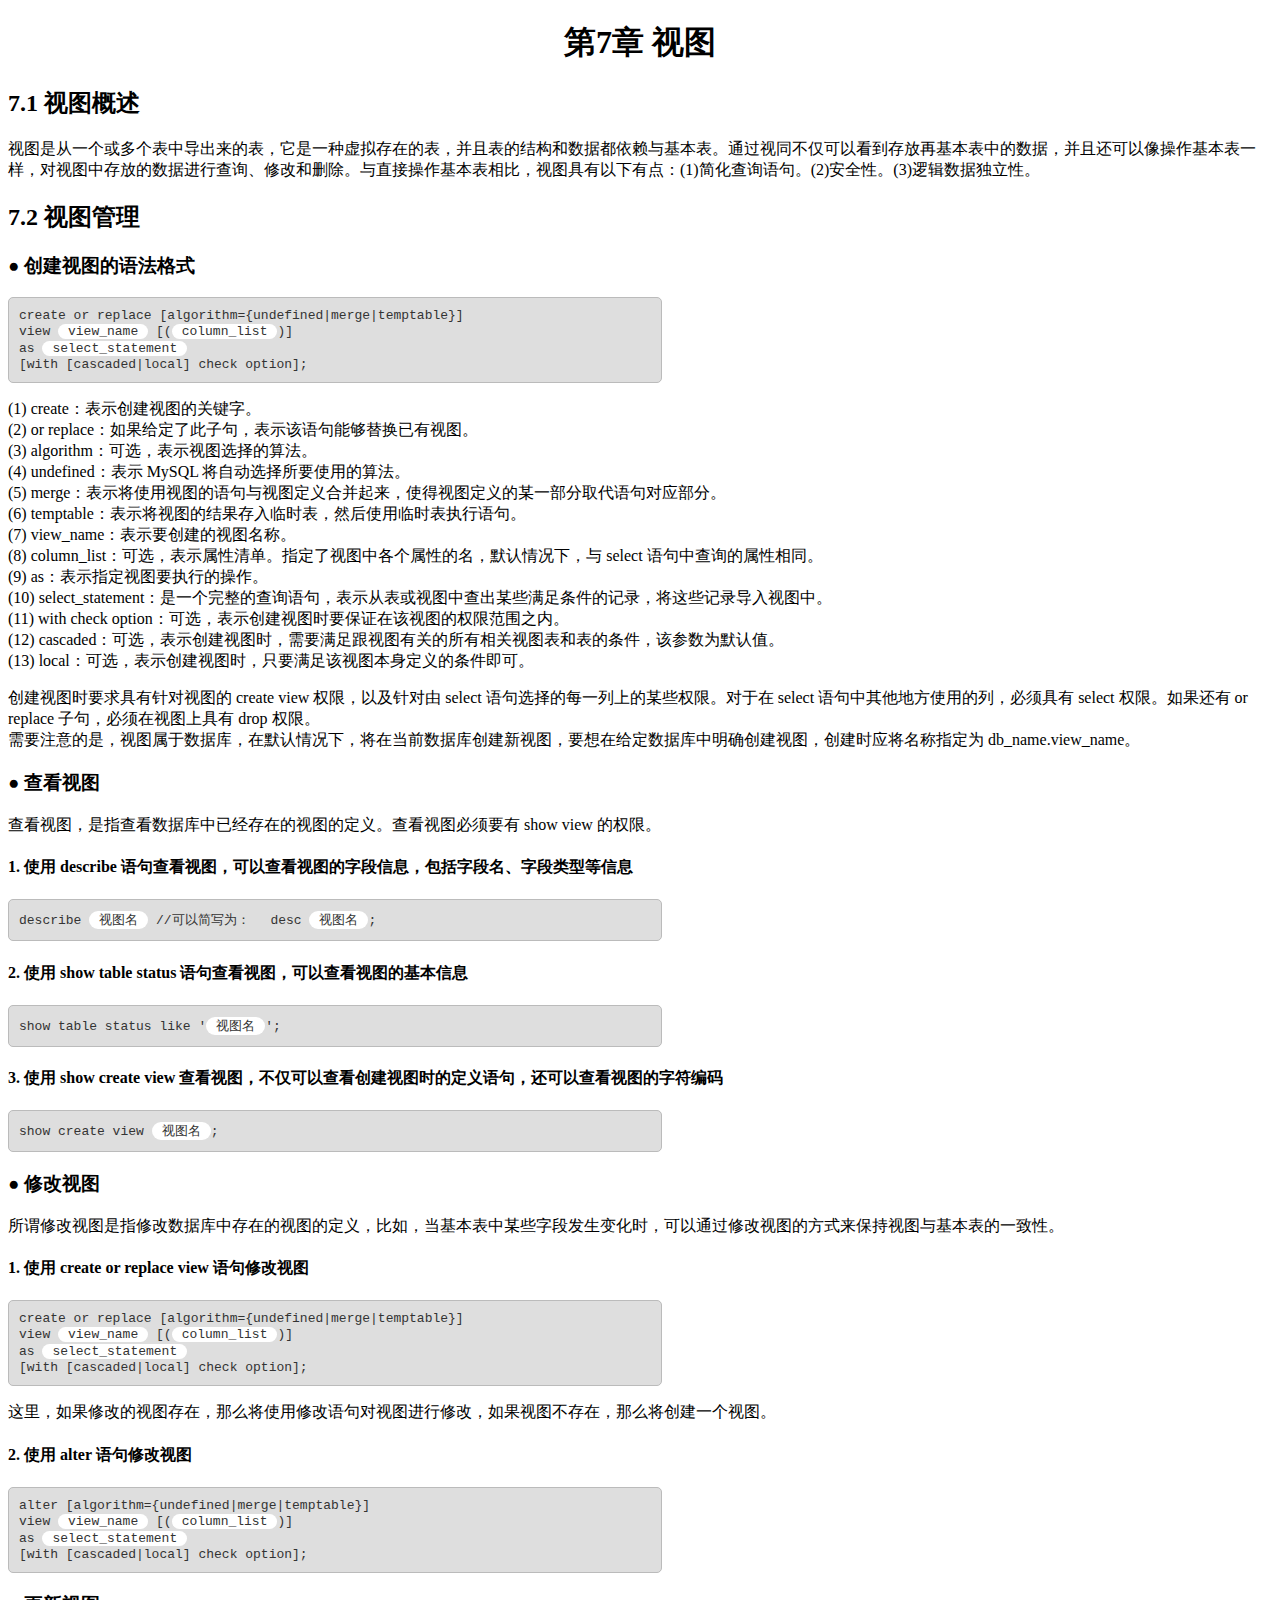
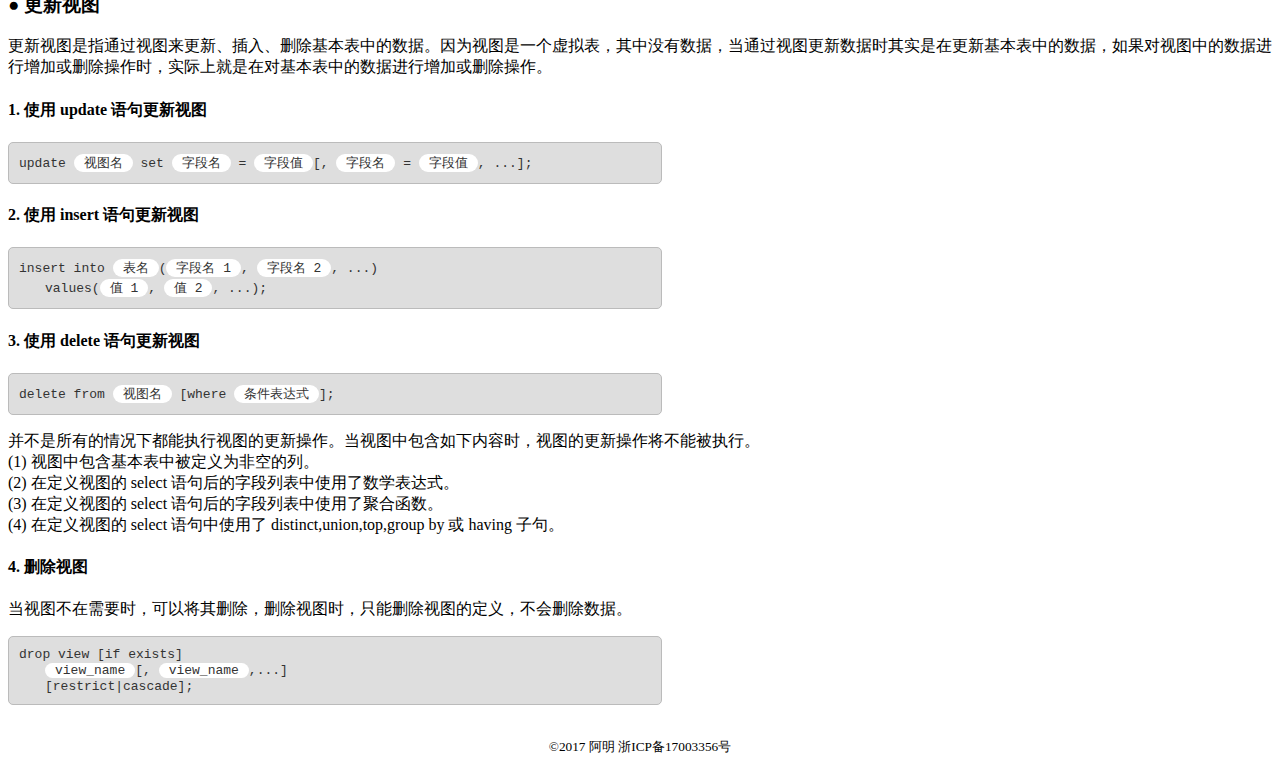
<file: chapter-07.html>
<!DOCTYPE html>
<html lang="en">
<head>
	<meta charset="UTF-8">
	<title>chapter-07</title>
	<link rel="stylesheet" type="text/css" href="css/main.css">
</head>
<body>
	<h1>第7章 视图</h1>
	<h2>7.1 视图概述</h2>
	<p>
		视图是从一个或多个表中导出来的表，它是一种虚拟存在的表，并且表的结构和数据都依赖与基本表。通过视同不仅可以看到存放再基本表中的数据，并且还可以像操作基本表一样，对视图中存放的数据进行查询、修改和删除。与直接操作基本表相比，视图具有以下有点：(1)简化查询语句。(2)安全性。(3)逻辑数据独立性。
	</p>
	<h2>7.2 视图管理</h2>
	<h3 class="dot">创建视图的语法格式</h3>
	<code>
		create or replace [algorithm={undefined|merge|temptable}]<br />
		view <span class="tip">view_name</span> [(<span class="tip">column_list</span>)]<br />
		as <span class="tip">select_statement</span><br />
		[with [cascaded|local] check option];
	</code>
	<p>
		(1) create：表示创建视图的关键字。<br />
		(2) or replace：如果给定了此子句，表示该语句能够替换已有视图。<br />
		(3) algorithm：可选，表示视图选择的算法。<br />
		(4) undefined：表示 MySQL 将自动选择所要使用的算法。<br />
		(5) merge：表示将使用视图的语句与视图定义合并起来，使得视图定义的某一部分取代语句对应部分。<br />
		(6) temptable：表示将视图的结果存入临时表，然后使用临时表执行语句。<br />
		(7) view_name：表示要创建的视图名称。<br />
		(8) column_list：可选，表示属性清单。指定了视图中各个属性的名，默认情况下，与 select 语句中查询的属性相同。<br />
		(9) as：表示指定视图要执行的操作。<br />
		(10) select_statement：是一个完整的查询语句，表示从表或视图中查出某些满足条件的记录，将这些记录导入视图中。<br />
		(11) with check option：可选，表示创建视图时要保证在该视图的权限范围之内。<br />
		(12) cascaded：可选，表示创建视图时，需要满足跟视图有关的所有相关视图表和表的条件，该参数为默认值。<br />
		(13) local：可选，表示创建视图时，只要满足该视图本身定义的条件即可。
	</p>
	<p>
		创建视图时要求具有针对视图的 create view 权限，以及针对由 select 语句选择的每一列上的某些权限。对于在 select 语句中其他地方使用的列，必须具有 select 权限。如果还有 or replace 子句，必须在视图上具有 drop 权限。<br />
		需要注意的是，视图属于数据库，在默认情况下，将在当前数据库创建新视图，要想在给定数据库中明确创建视图，创建时应将名称指定为 db_name.view_name。
	</p>
	<h3 class="dot">查看视图</h3>
	<p>
		查看视图，是指查看数据库中已经存在的视图的定义。查看视图必须要有 show view 的权限。
	</p>
	<h4>1. 使用 describe 语句查看视图，可以查看视图的字段信息，包括字段名、字段类型等信息</h4>
	<code>
		describe <span class="tip">视图名</span> //可以简写为：&emsp; desc <span class="tip">视图名</span>;
	</code>
	<h4>2. 使用 show table status 语句查看视图，可以查看视图的基本信息</h4>
	<code>
		show table status like '<span class="tip">视图名</span>';
	</code>
	<h4>3. 使用 show create view 查看视图，不仅可以查看创建视图时的定义语句，还可以查看视图的字符编码</h4>
	<code>
		show create view <span class="tip">视图名</span>;
	</code>
	<h3 class="dot">修改视图</h3>
	<p>
		所谓修改视图是指修改数据库中存在的视图的定义，比如，当基本表中某些字段发生变化时，可以通过修改视图的方式来保持视图与基本表的一致性。
	</p>
	<h4>1. 使用 create or replace view 语句修改视图</h4>
	<code>
		create or replace [algorithm={undefined|merge|temptable}]<br />
		view <span class="tip">view_name</span> [(<span class="tip">column_list</span>)]<br />
		as <span class="tip">select_statement</span><br />
		[with [cascaded|local] check option];
	</code>
	<p>
		这里，如果修改的视图存在，那么将使用修改语句对视图进行修改，如果视图不存在，那么将创建一个视图。
	</p>
	<h4>2. 使用 alter 语句修改视图</h4>
	<code>
		alter [algorithm={undefined|merge|temptable}]<br />
		view <span class="tip">view_name</span> [(<span class="tip">column_list</span>)]<br />
		as <span class="tip">select_statement</span><br />
		[with [cascaded|local] check option];
	</code>
	<h3 class="dot">更新视图</h3>
	<p>
		更新视图是指通过视图来更新、插入、删除基本表中的数据。因为视图是一个虚拟表，其中没有数据，当通过视图更新数据时其实是在更新基本表中的数据，如果对视图中的数据进行增加或删除操作时，实际上就是在对基本表中的数据进行增加或删除操作。
	</p>
	<h4>1. 使用 update 语句更新视图</h4>
	<code>
		update <span class="tip">视图名</span> set <span class="tip">字段名</span> = <span class="tip">字段值</span>[, <span class="tip">字段名</span> = <span class="tip">字段值</span>, ...];
	</code>
	<h4>2. 使用 insert 语句更新视图</h4>
	<code>
		insert into <span class="tip">表名</span>(<span class="tip">字段名 1</span>, <span class="tip">字段名 2</span>, ...) <br />
		&emsp;&emsp;values(<span class="tip">值 1</span>, <span class="tip">值 2</span>, ...);
	</code>
	<h4>3. 使用 delete 语句更新视图</h4>
	<code>
		delete from <span class="tip">视图名</span> [where <span class="tip">条件表达式</span>];
	</code>
	<p>
		并不是所有的情况下都能执行视图的更新操作。当视图中包含如下内容时，视图的更新操作将不能被执行。<br />
		(1) 视图中包含基本表中被定义为非空的列。<br />
		(2) 在定义视图的 select 语句后的字段列表中使用了数学表达式。<br />
		(3) 在定义视图的 select 语句后的字段列表中使用了聚合函数。<br />
		(4) 在定义视图的 select 语句中使用了 distinct,union,top,group by 或 having 子句。
	</p>
	<h4>4. 删除视图</h4>
	<p>
		当视图不在需要时，可以将其删除，删除视图时，只能删除视图的定义，不会删除数据。
	</p>
	<code>
		drop view [if exists]<br />
		&emsp;&emsp;<span class="tip">view_name</span>[, <span class="tip">view_name</span>,...]<br />
		&emsp;&emsp;[restrict|cascade];
	</code>
	<footer role="contentinfo" class="footer">
		<p><small>&copy;2017&nbsp;阿明&nbsp;浙ICP备17003356号</small></p>
	</footer>
</body>
</html>
</file>
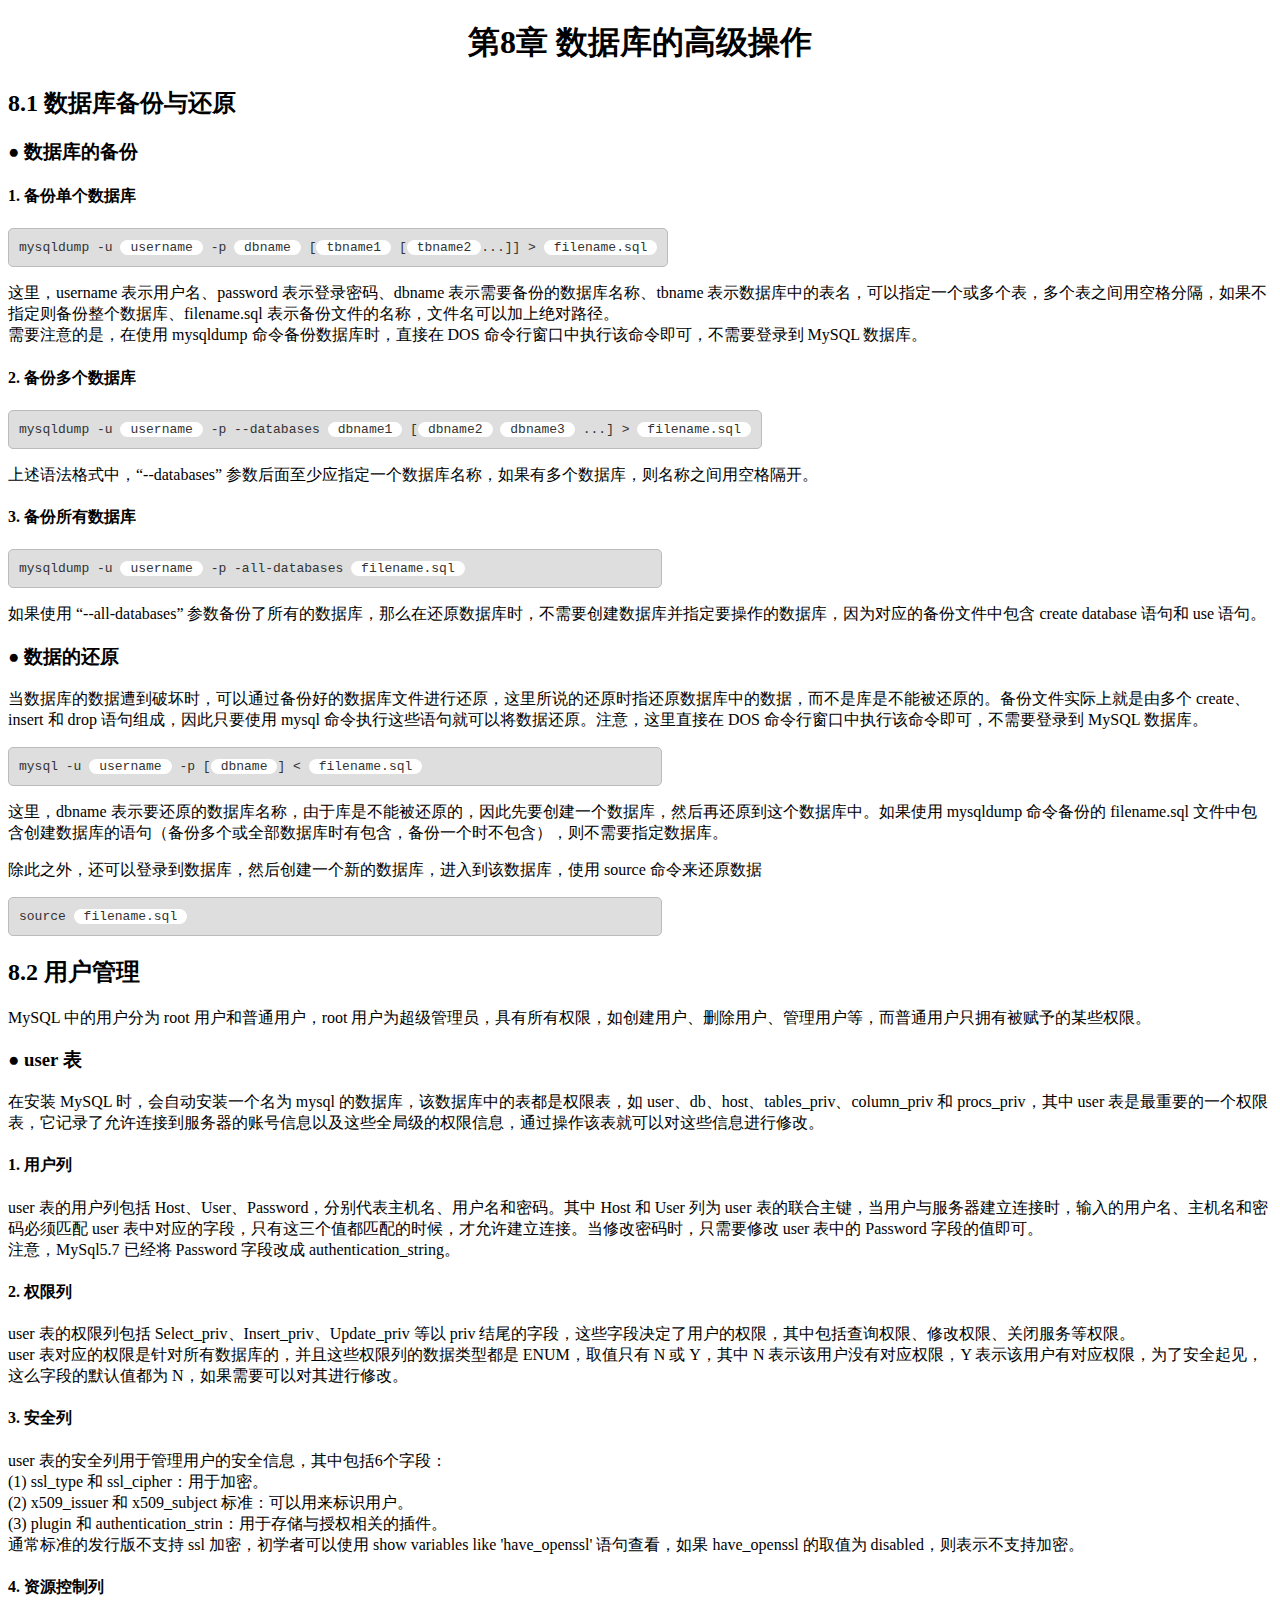
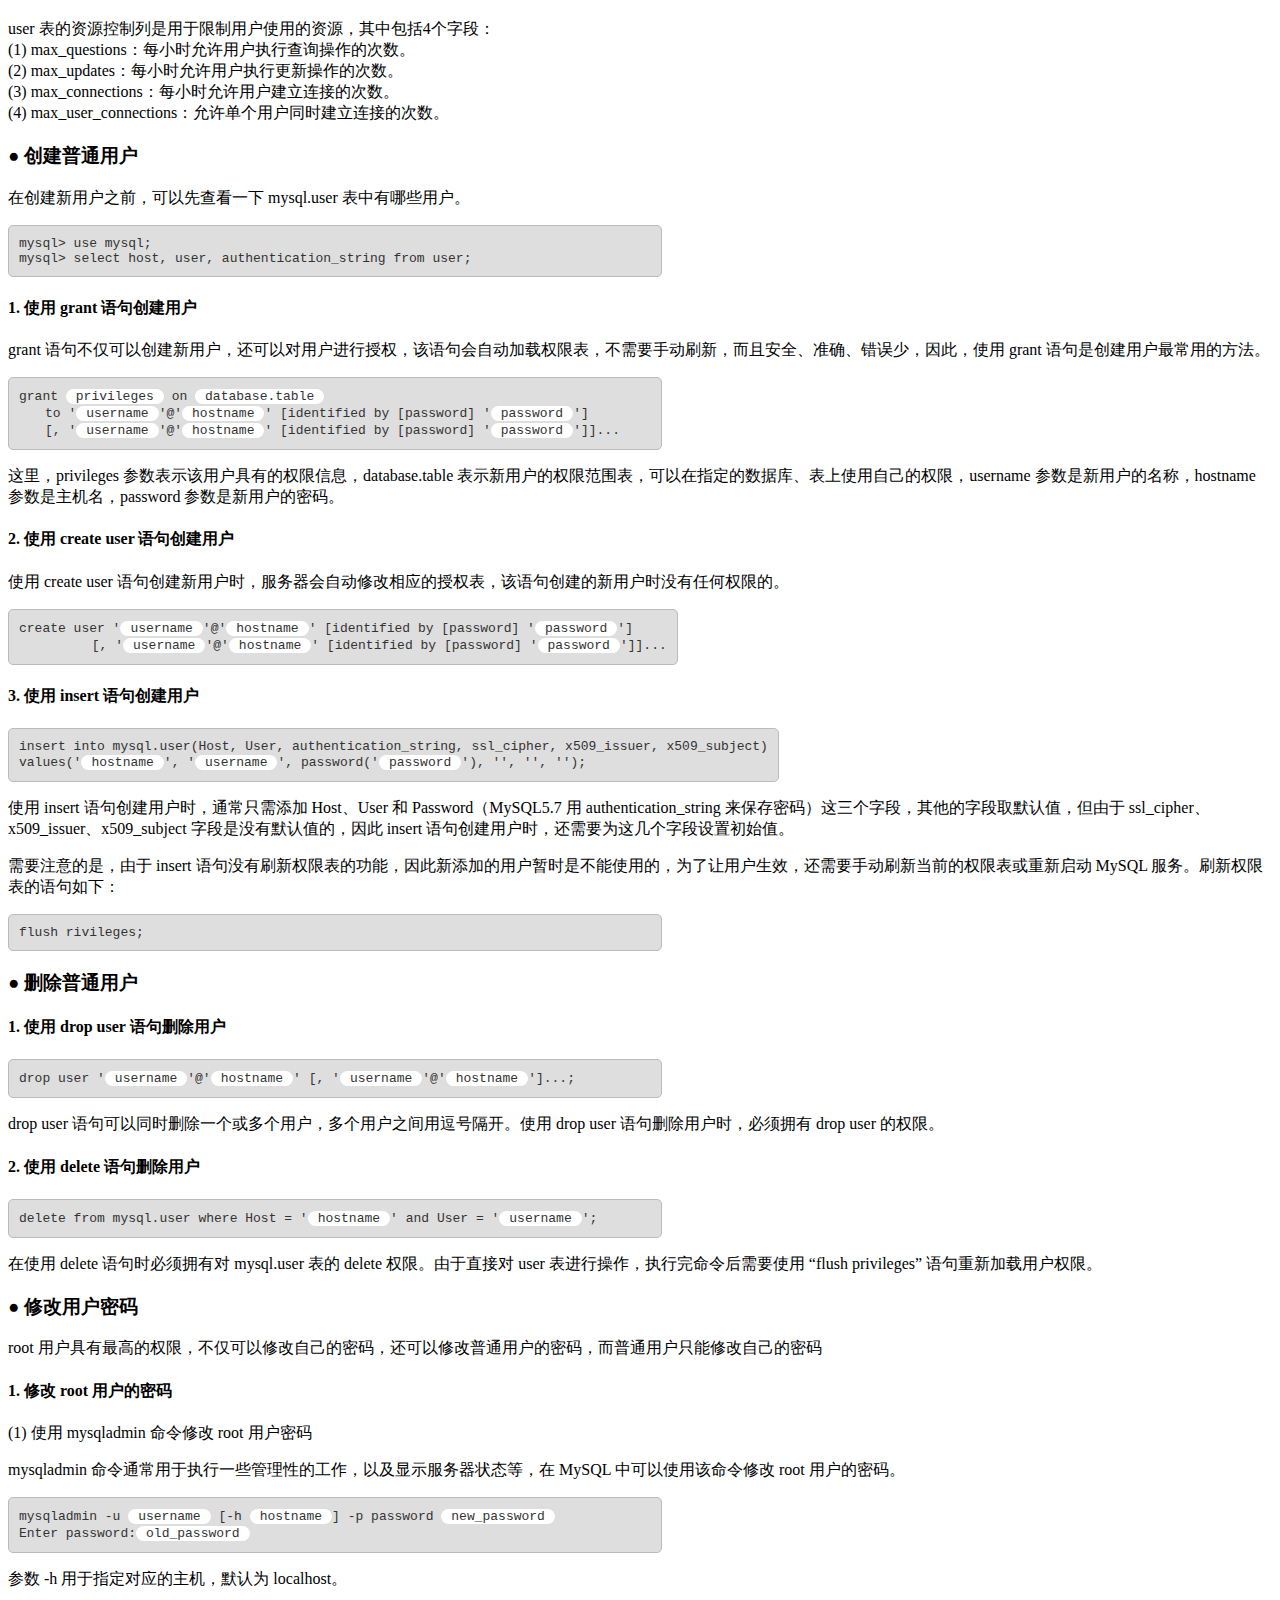
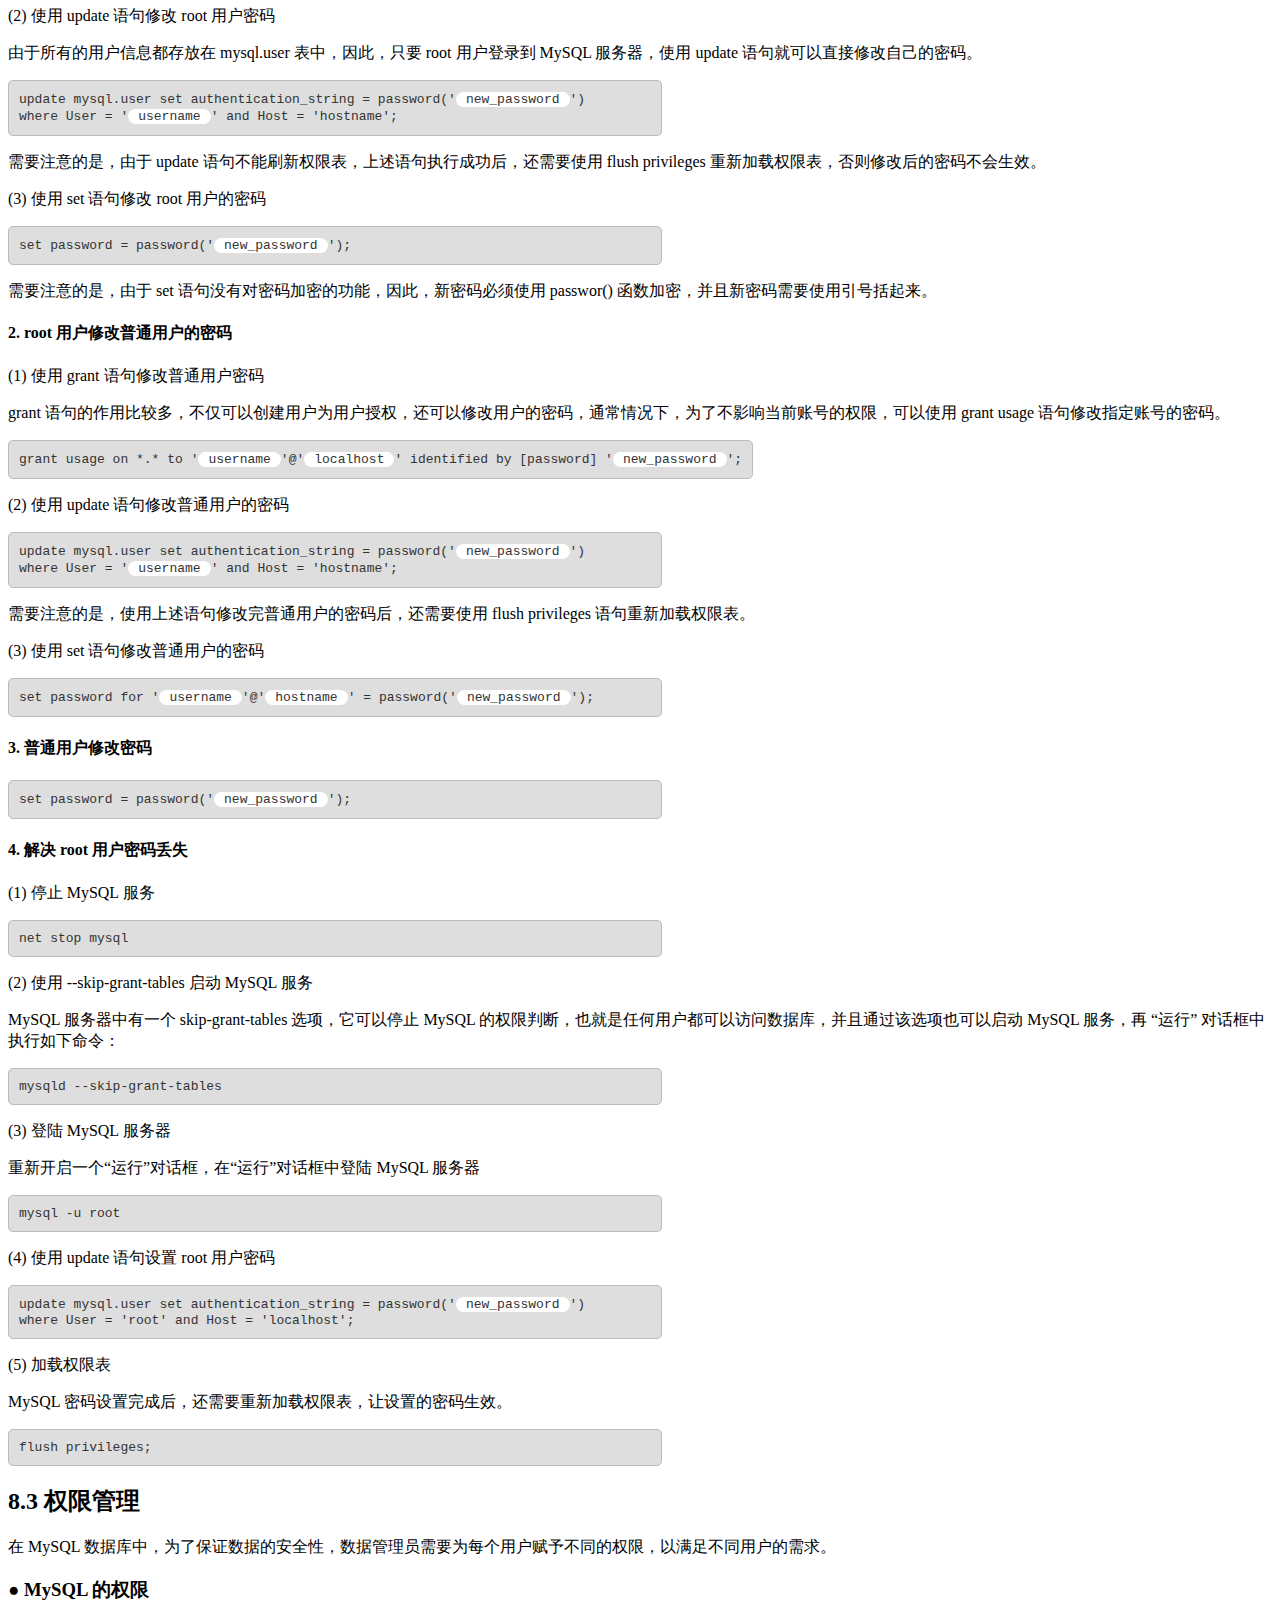
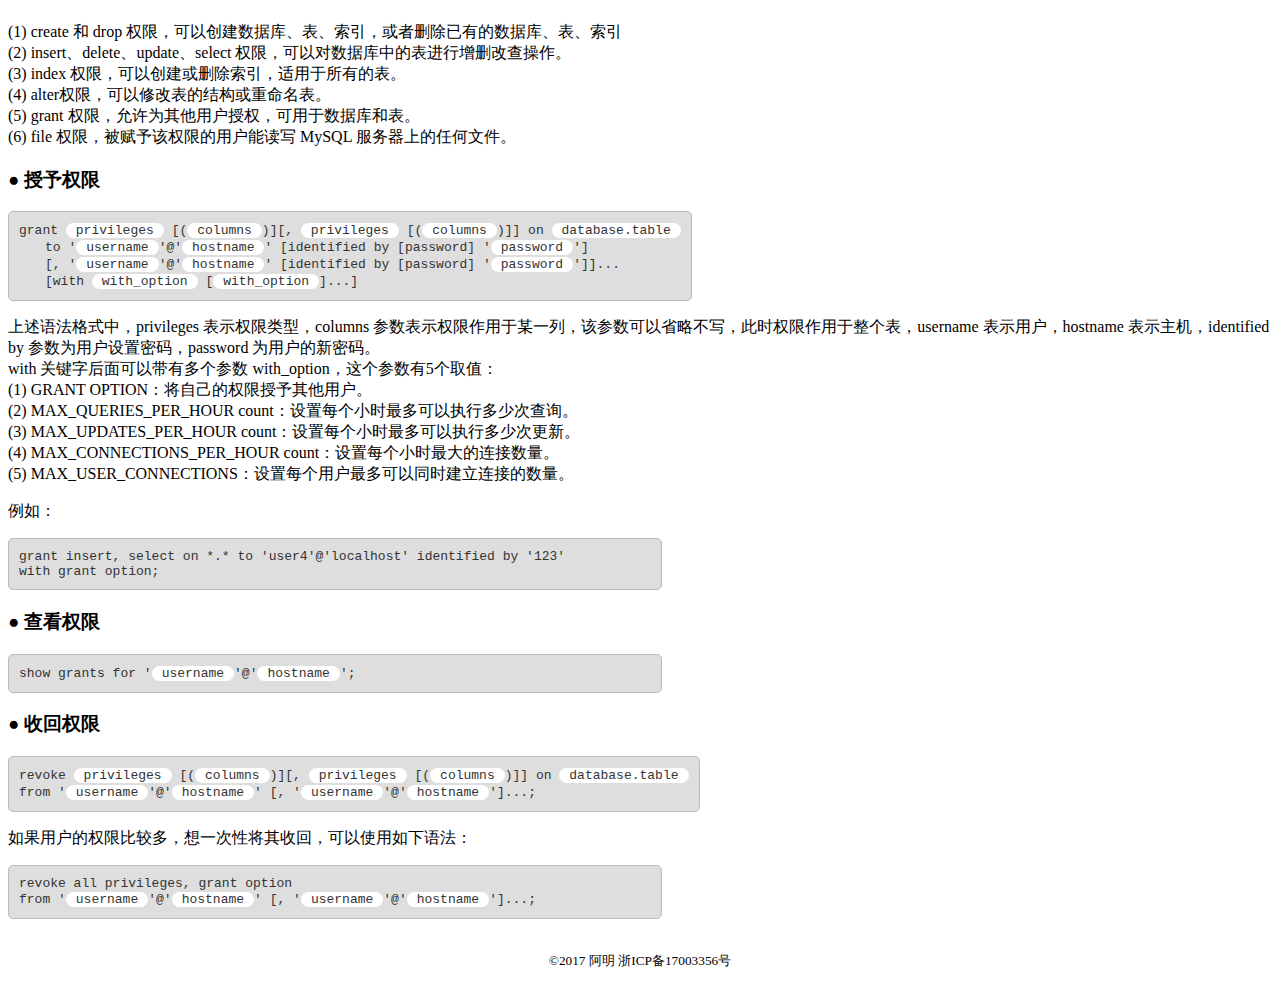
<file: chapter-08.html>
<!DOCTYPE html>
<html lang="en">
<head>
	<meta charset="UTF-8">
	<title>chapter-08</title>
	<link rel="stylesheet" type="text/css" href="css/main.css">
</head>
<body>
	<h1>第8章 数据库的高级操作</h1>
	<h2>8.1 数据库备份与还原</h2>
	<h3 class="dot">数据库的备份</h3>
	<h4>1. 备份单个数据库</h4>
	<code>
		mysqldump -u <span class="tip">username</span> -p <span class="tip">dbname</span> [<span class="tip">tbname1</span> [<span class="tip">tbname2</span>...]] > <span class="tip">filename.sql</span>
	</code>
	<p>
		这里，username 表示用户名、password 表示登录密码、dbname 表示需要备份的数据库名称、tbname 表示数据库中的表名，可以指定一个或多个表，多个表之间用空格分隔，如果不指定则备份整个数据库、filename.sql 表示备份文件的名称，文件名可以加上绝对路径。<br />
		需要注意的是，在使用 mysqldump 命令备份数据库时，直接在 DOS 命令行窗口中执行该命令即可，不需要登录到 MySQL 数据库。
	</p>
	<h4>2. 备份多个数据库</h4>
	<code>
		mysqldump -u <span class="tip">username</span> -p --databases <span class="tip">dbname1</span> [<span class="tip">dbname2</span> <span class="tip">dbname3</span> ...] > <span class="tip">filename.sql</span>
	</code>
	<p>
		上述语法格式中，“--databases” 参数后面至少应指定一个数据库名称，如果有多个数据库，则名称之间用空格隔开。
	</p>
	<h4>3. 备份所有数据库</h4>
	<code>
		mysqldump -u <span class="tip">username</span> -p -all-databases <span class="tip">filename.sql</span>
	</code>
	<p>
		如果使用 “--all-databases” 参数备份了所有的数据库，那么在还原数据库时，不需要创建数据库并指定要操作的数据库，因为对应的备份文件中包含 create database 语句和 use 语句。
	</p>
	<h3 class="dot">数据的还原</h3>
	<p>
		当数据库的数据遭到破坏时，可以通过备份好的数据库文件进行还原，这里所说的还原时指还原数据库中的数据，而不是库是不能被还原的。备份文件实际上就是由多个 create、insert 和 drop 语句组成，因此只要使用 mysql 命令执行这些语句就可以将数据还原。注意，这里直接在 DOS 命令行窗口中执行该命令即可，不需要登录到 MySQL 数据库。 
	</p>
	<code>
		mysql -u <span class="tip">username</span> -p [<span class="tip">dbname</span>] < <span class="tip">filename.sql</span>
	</code>
	<p>
		这里，dbname 表示要还原的数据库名称，由于库是不能被还原的，因此先要创建一个数据库，然后再还原到这个数据库中。如果使用 mysqldump 命令备份的 filename.sql 文件中包含创建数据库的语句（备份多个或全部数据库时有包含，备份一个时不包含），则不需要指定数据库。
	</p>
	<p>除此之外，还可以登录到数据库，然后创建一个新的数据库，进入到该数据库，使用 source 命令来还原数据</p>
	<code>
		source <span class="tip">filename.sql</span>
	</code>
	<h2>8.2 用户管理</h2>
	<p>
		MySQL 中的用户分为 root 用户和普通用户，root 用户为超级管理员，具有所有权限，如创建用户、删除用户、管理用户等，而普通用户只拥有被赋予的某些权限。
	</p>
	<h3 class="dot">user 表</h3>
	<p>
		在安装 MySQL 时，会自动安装一个名为 mysql 的数据库，该数据库中的表都是权限表，如 user、db、host、tables_priv、column_priv 和 procs_priv，其中 user 表是最重要的一个权限表，它记录了允许连接到服务器的账号信息以及这些全局级的权限信息，通过操作该表就可以对这些信息进行修改。
	</p>
	<h4>1. 用户列</h4>
	<p>
		user 表的用户列包括 Host、User、Password，分别代表主机名、用户名和密码。其中 Host 和 User 列为 user 表的联合主键，当用户与服务器建立连接时，输入的用户名、主机名和密码必须匹配 user 表中对应的字段，只有这三个值都匹配的时候，才允许建立连接。当修改密码时，只需要修改 user 表中的 Password 字段的值即可。<br />
		注意，MySql5.7 已经将 Password 字段改成 authentication_string。
	</p>
	<h4>2. 权限列</h4>
	<p>
		user 表的权限列包括 Select_priv、Insert_priv、Update_priv 等以 priv 结尾的字段，这些字段决定了用户的权限，其中包括查询权限、修改权限、关闭服务等权限。<br />
		user 表对应的权限是针对所有数据库的，并且这些权限列的数据类型都是 ENUM，取值只有 N 或 Y，其中 N 表示该用户没有对应权限，Y 表示该用户有对应权限，为了安全起见，这么字段的默认值都为 N，如果需要可以对其进行修改。
	</p>
	<h4>3. 安全列</h4>
	<p>
		user 表的安全列用于管理用户的安全信息，其中包括6个字段：<br />
		(1) ssl_type 和 ssl_cipher：用于加密。<br />
		(2) x509_issuer 和 x509_subject 标准：可以用来标识用户。<br />
		(3) plugin 和 authentication_strin：用于存储与授权相关的插件。<br />
		通常标准的发行版不支持 ssl 加密，初学者可以使用 show variables like 'have_openssl' 语句查看，如果 have_openssl 的取值为 disabled，则表示不支持加密。
	</p>
	<h4>4. 资源控制列</h4>
	<p>
		user 表的资源控制列是用于限制用户使用的资源，其中包括4个字段：<br />
		(1) max_questions：每小时允许用户执行查询操作的次数。<br />
		(2) max_updates：每小时允许用户执行更新操作的次数。<br />
		(3) max_connections：每小时允许用户建立连接的次数。<br />
		(4) max_user_connections：允许单个用户同时建立连接的次数。
	</p>
	<h3 class="dot">创建普通用户</h3>
	<p>在创建新用户之前，可以先查看一下 mysql.user 表中有哪些用户。</p>
	<code>
		mysql> use mysql;<br />
		mysql> select host, user, authentication_string from user;
	</code>
	<h4>1. 使用 grant 语句创建用户</h4>
	<p>
		grant 语句不仅可以创建新用户，还可以对用户进行授权，该语句会自动加载权限表，不需要手动刷新，而且安全、准确、错误少，因此，使用 grant 语句是创建用户最常用的方法。
	</p>
	<code>
		grant <span class="tip">privileges</span> on <span class="tip">database.table</span><br />
		&emsp;&emsp;to '<span class="tip">username</span>'@'<span class="tip">hostname</span>' [identified by [password] '<span class="tip">password</span>']<br />
		&emsp;&emsp;[, '<span class="tip">username</span>'@'<span class="tip">hostname</span>' [identified by [password] '<span class="tip">password</span>']]...<br />
	</code>
	<p>
		这里，privileges 参数表示该用户具有的权限信息，database.table 表示新用户的权限范围表，可以在指定的数据库、表上使用自己的权限，username 参数是新用户的名称，hostname 参数是主机名，password 参数是新用户的密码。
	</p>
	<h4>2. 使用 create user 语句创建用户</h4>
	<p>
		使用 create user 语句创建新用户时，服务器会自动修改相应的授权表，该语句创建的新用户时没有任何权限的。
	</p>
	<code>
		create user '<span class="tip">username</span>'@'<span class="tip">hostname</span>' [identified by [password] '<span class="tip">password</span>']<br />
		&emsp;&emsp;&emsp;&emsp;&emsp;&nbsp;[, '<span class="tip">username</span>'@'<span class="tip">hostname</span>' [identified by [password] '<span class="tip">password</span>']]...<br />
	</code>
	<h4>3. 使用 insert 语句创建用户</h4>
	<code>
		insert into mysql.user(Host, User, authentication_string, ssl_cipher, x509_issuer, x509_subject)<br />
		values('<span class="tip">hostname</span>', '<span class="tip">username</span>', password('<span class="tip">password</span>'), '', '', '');
	</code>
	<p>
		使用 insert 语句创建用户时，通常只需添加 Host、User 和 Password（MySQL5.7 用 authentication_string 来保存密码）这三个字段，其他的字段取默认值，但由于 ssl_cipher、x509_issuer、x509_subject 字段是没有默认值的，因此 insert 语句创建用户时，还需要为这几个字段设置初始值。
	</p>
	<p>
		需要注意的是，由于 insert 语句没有刷新权限表的功能，因此新添加的用户暂时是不能使用的，为了让用户生效，还需要手动刷新当前的权限表或重新启动 MySQL 服务。刷新权限表的语句如下：
	</p>
	<code>
		flush rivileges;
	</code>
	<h3 class="dot">删除普通用户</h3>
	<h4>1. 使用 drop user 语句删除用户</h4>
	<code>
		drop user '<span class="tip">username</span>'@'<span class="tip">hostname</span>' [, '<span class="tip">username</span>'@'<span class="tip">hostname</span>']...;
	</code>
	<p>
		drop user 语句可以同时删除一个或多个用户，多个用户之间用逗号隔开。使用 drop user 语句删除用户时，必须拥有 drop user 的权限。
	</p>
	<h4>2. 使用 delete 语句删除用户</h4>
	<code>
		delete from mysql.user where Host = '<span class="tip">hostname</span>' and User = '<span class="tip">username</span>';
	</code>
	<p>
		在使用 delete 语句时必须拥有对 mysql.user 表的 delete 权限。由于直接对 user 表进行操作，执行完命令后需要使用 “flush privileges” 语句重新加载用户权限。
	</p>
	<h3 class="dot">修改用户密码</h3>
	<p>root 用户具有最高的权限，不仅可以修改自己的密码，还可以修改普通用户的密码，而普通用户只能修改自己的密码</p>
	<h4>1. 修改 root 用户的密码</h4>
	<p>(1) 使用 mysqladmin 命令修改 root 用户密码</p>
	<p>
		mysqladmin 命令通常用于执行一些管理性的工作，以及显示服务器状态等，在 MySQL 中可以使用该命令修改 root 用户的密码。
	</p>
	<code>
		mysqladmin -u <span class="tip">username</span> [-h <span class="tip">hostname</span>] -p password <span class="tip">new_password</span><br />
		Enter password:<span class="tip">old_password</span>
	</code>
	<p>
		参数 -h 用于指定对应的主机，默认为 localhost。
	</p>
	<p>(2) 使用 update 语句修改 root 用户密码</p>
	<p>
		由于所有的用户信息都存放在 mysql.user 表中，因此，只要 root 用户登录到 MySQL 服务器，使用 update 语句就可以直接修改自己的密码。
	</p>
	<code>
		update mysql.user set authentication_string = password('<span class="tip">new_password</span>')<br />
		where User = '<span class="tip">username</span>' and Host = 'hostname';
	</code>
	<p>
		需要注意的是，由于 update 语句不能刷新权限表，上述语句执行成功后，还需要使用 flush privileges 重新加载权限表，否则修改后的密码不会生效。
	</p>
	<p>(3) 使用 set 语句修改 root 用户的密码</p>
	<code>
		set password = password('<span class="tip">new_password</span>');
	</code>
	<p>
		需要注意的是，由于 set 语句没有对密码加密的功能，因此，新密码必须使用 passwor() 函数加密，并且新密码需要使用引号括起来。
	</p>
	<h4>2. root 用户修改普通用户的密码</h4>
	<p>(1) 使用 grant 语句修改普通用户密码</p>
	<p>
		grant 语句的作用比较多，不仅可以创建用户为用户授权，还可以修改用户的密码，通常情况下，为了不影响当前账号的权限，可以使用 grant usage 语句修改指定账号的密码。
	</p>
	<code>
		grant usage on *.* to '<span class="tip">username</span>'@'<span class="tip">localhost</span>' identified by [password] '<span class="tip">new_password</span>';
	</code>
	<p>(2) 使用 update 语句修改普通用户的密码</p>
	<code>
		update mysql.user set authentication_string = password('<span class="tip">new_password</span>')<br />
		where User = '<span class="tip">username</span>' and Host = 'hostname';
	</code>
	<p>需要注意的是，使用上述语句修改完普通用户的密码后，还需要使用 flush privileges 语句重新加载权限表。</p>
	<p>(3) 使用 set 语句修改普通用户的密码</p>
	<code>
		set password for '<span class="tip">username</span>'@'<span class="tip">hostname</span>' = password('<span class="tip">new_password</span>');
	</code>
	<h4>3. 普通用户修改密码</h4>
	<code>
		set password = password('<span class="tip">new_password</span>');
	</code>
	<h4>4. 解决 root 用户密码丢失</h4>
	<p>(1) 停止 MySQL 服务</p>
	<code>
		net stop mysql
	</code>
	<p>(2) 使用 --skip-grant-tables 启动 MySQL 服务</p>
	<p>
		MySQL 服务器中有一个 skip-grant-tables 选项，它可以停止 MySQL 的权限判断，也就是任何用户都可以访问数据库，并且通过该选项也可以启动 MySQL 服务，再 “运行” 对话框中执行如下命令：
	</p>
	<code>
		mysqld --skip-grant-tables
	</code>
	<p>(3) 登陆 MySQL 服务器</p>
	<p>
		重新开启一个“运行”对话框，在“运行”对话框中登陆 MySQL 服务器
	</p>
	<code>
		mysql -u root
	</code>
	<p>(4) 使用 update 语句设置 root 用户密码</p>
	<code>
		update mysql.user set authentication_string = password('<span class="tip">new_password</span>')<br />
		where User = 'root' and Host = 'localhost';
	</code>
	<p>(5) 加载权限表</p>
	<p>
		MySQL 密码设置完成后，还需要重新加载权限表，让设置的密码生效。
	</p>
	<code>
		flush privileges;
	</code>
	<h2>8.3 权限管理</h2>
	<p>在 MySQL 数据库中，为了保证数据的安全性，数据管理员需要为每个用户赋予不同的权限，以满足不同用户的需求。</p>
	<h3 class="dot">MySQL 的权限</h3>
	<p>
		(1) create 和 drop 权限，可以创建数据库、表、索引，或者删除已有的数据库、表、索引<br />
		(2) insert、delete、update、select 权限，可以对数据库中的表进行增删改查操作。<br />
		(3) index 权限，可以创建或删除索引，适用于所有的表。<br />
		(4) alter权限，可以修改表的结构或重命名表。<br />
		(5) grant 权限，允许为其他用户授权，可用于数据库和表。<br />
		(6) file 权限，被赋予该权限的用户能读写 MySQL 服务器上的任何文件。
	</p>
	<h3 class="dot">授予权限</h3>
	<code>
		grant <span class="tip">privileges</span> [(<span class="tip">columns</span>)][, <span class="tip">privileges</span> [(<span class="tip">columns</span>)]] on <span class="tip">database.table</span><br />
		&emsp;&emsp;to '<span class="tip">username</span>'@'<span class="tip">hostname</span>'  [identified by [password] '<span class="tip">password</span>']<br />
		&emsp;&emsp;[, '<span class="tip">username</span>'@'<span class="tip">hostname</span>' [identified by [password] '<span class="tip">password</span>']]...<br />
		&emsp;&emsp;[with <span class="tip">with_option</span> [<span class="tip">with_option</span>]...]
	</code>
	<p>
		上述语法格式中，privileges 表示权限类型，columns 参数表示权限作用于某一列，该参数可以省略不写，此时权限作用于整个表，username 表示用户，hostname 表示主机，identified by 参数为用户设置密码，password 为用户的新密码。<br />
		with 关键字后面可以带有多个参数 with_option，这个参数有5个取值：<br />
		(1) GRANT OPTION：将自己的权限授予其他用户。<br />
		(2) MAX_QUERIES_PER_HOUR count：设置每个小时最多可以执行多少次查询。<br />
		(3) MAX_UPDATES_PER_HOUR count：设置每个小时最多可以执行多少次更新。<br />
		(4) MAX_CONNECTIONS_PER_HOUR count：设置每个小时最大的连接数量。<br />
		(5) MAX_USER_CONNECTIONS：设置每个用户最多可以同时建立连接的数量。
	</p>
	<p>例如：</p>
	<code>
		grant insert, select on *.* to 'user4'@'localhost' identified by '123'<br />
		with grant option;
	</code>
	<h3 class="dot">查看权限</h3>
	<code>
		show grants for '<span class="tip">username</span>'@'<span class="tip">hostname</span>';
	</code>
	<h3 class="dot">收回权限</h3>
	<code>
		revoke <span class="tip">privileges</span> [(<span class="tip">columns</span>)][, <span class="tip">privileges</span> [(<span class="tip">columns</span>)]] on <span class="tip">database.table</span><br />
		from '<span class="tip">username</span>'@'<span class="tip">hostname</span>' [, '<span class="tip">username</span>'@'<span class="tip">hostname</span>']...;
	</code>
	<p>
		如果用户的权限比较多，想一次性将其收回，可以使用如下语法：
	</p>
	<code>
		revoke all privileges, grant option<br />
		from '<span class="tip">username</span>'@'<span class="tip">hostname</span>' [, '<span class="tip">username</span>'@'<span class="tip">hostname</span>']...;
	</code>
	<footer role="contentinfo" class="footer">
		<p><small>&copy;2017&nbsp;阿明&nbsp;浙ICP备17003356号</small></p>
	</footer>
</body>
</html>
</file>
<file: css/main.css>
h1 {
	text-align: center;
}

code {
	display: inline-block;
	color: #333;
	min-width: 50%;
	background-color: #DEDEDE;
	border: 1px solid #BBB;
	border-radius: 5px;
	padding: 10px;
}

.inlineCode {
	display: inline;
	padding: 2px 8px;
}

.tip {
	display: inline-block;
	border-radius: 10px;
	background-color: #FFF;
	padding: 0px 10px;
	margin: 1px 0;
}

.dot::before {
	content: "●  ";
}

.footer {
	clear:both;
	margin-top:2em;
	text-align:center;
}

table {
    border-collapse:collapse;
    margin: 10px;
}

caption {
	font-weight: bold;
}

th,td {
	border: 1px solid #000;
	padding: 1px 15px;
}

th:first-child,
td:first-child {
	border-left: none; 
}

th:last-child,
td:last-child {
	border-right: none; 
}

tr:first-child th {
	border-top: 2px solid #000;
}

tr:last-child td {
	border-bottom: 2px solid #000; 
}

.footer {
	clear:both;
	margin-top:2em;
	text-align:center;
}
</file>
